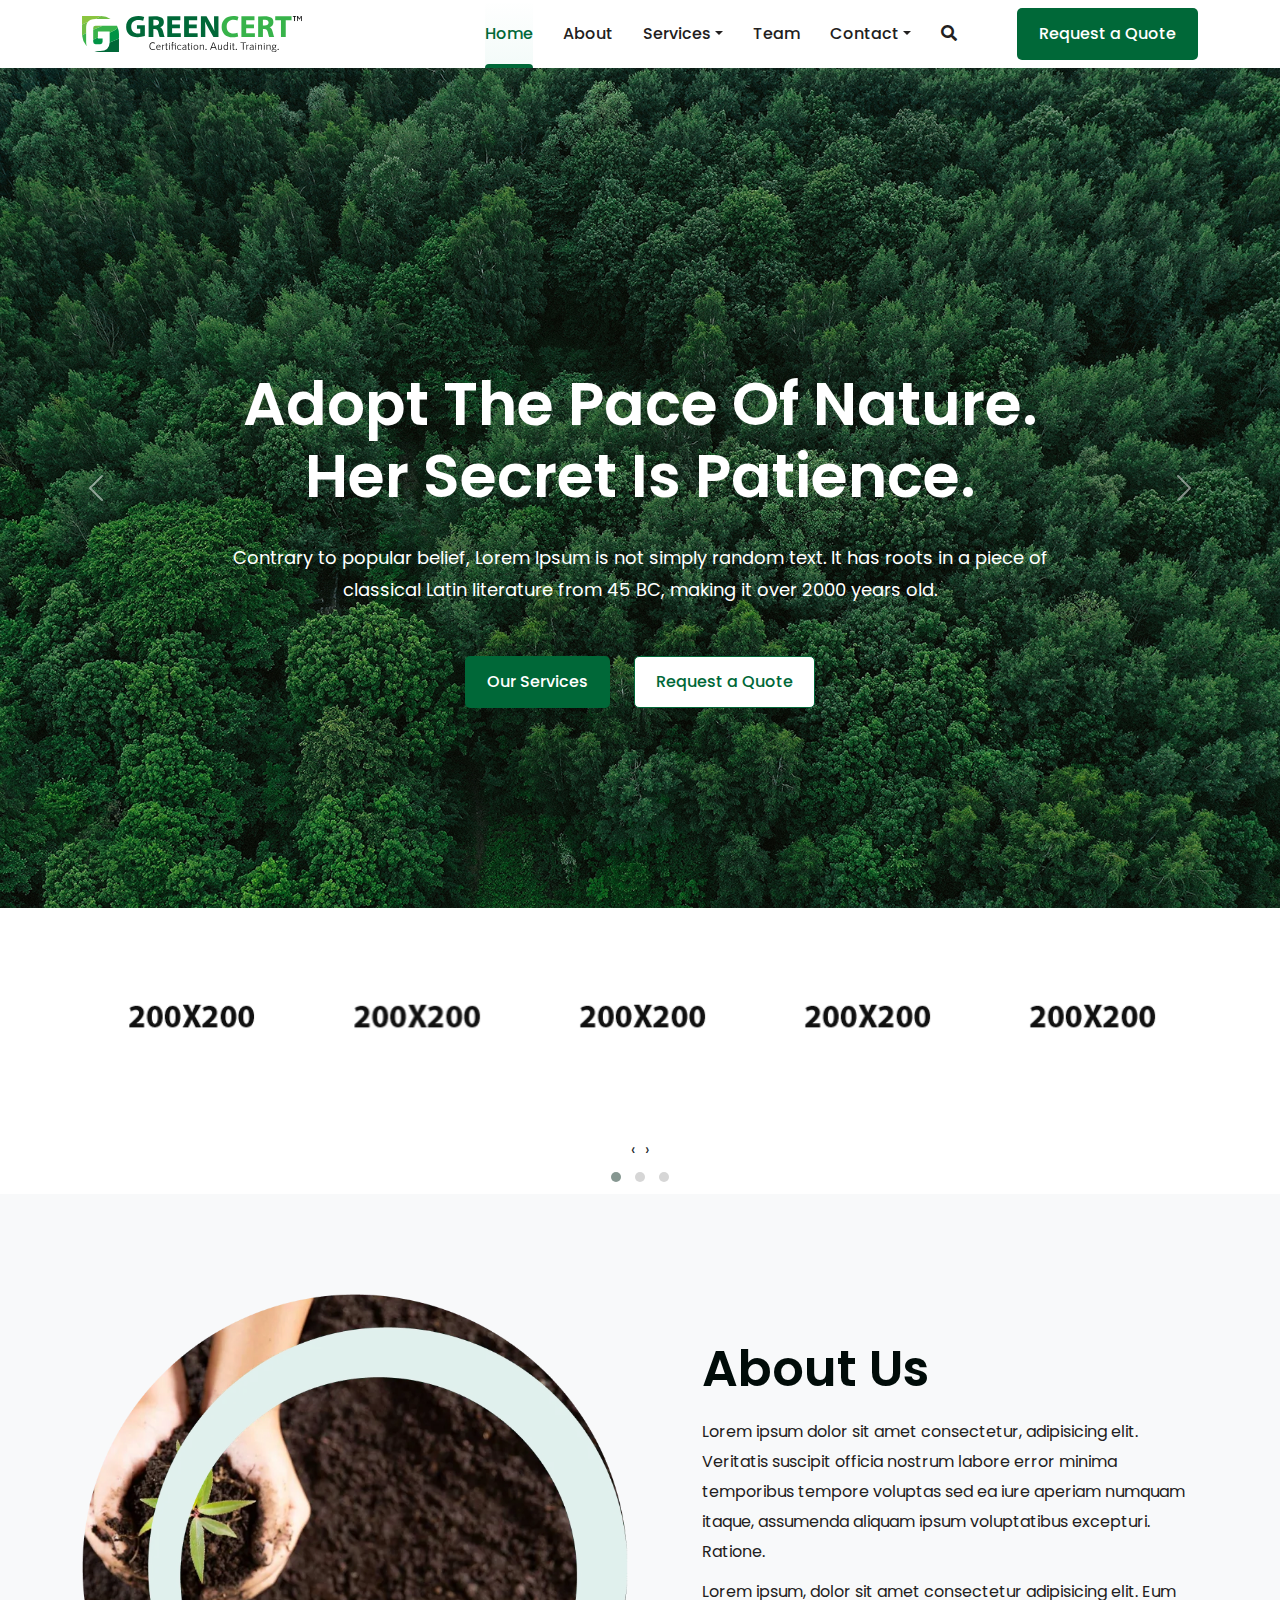
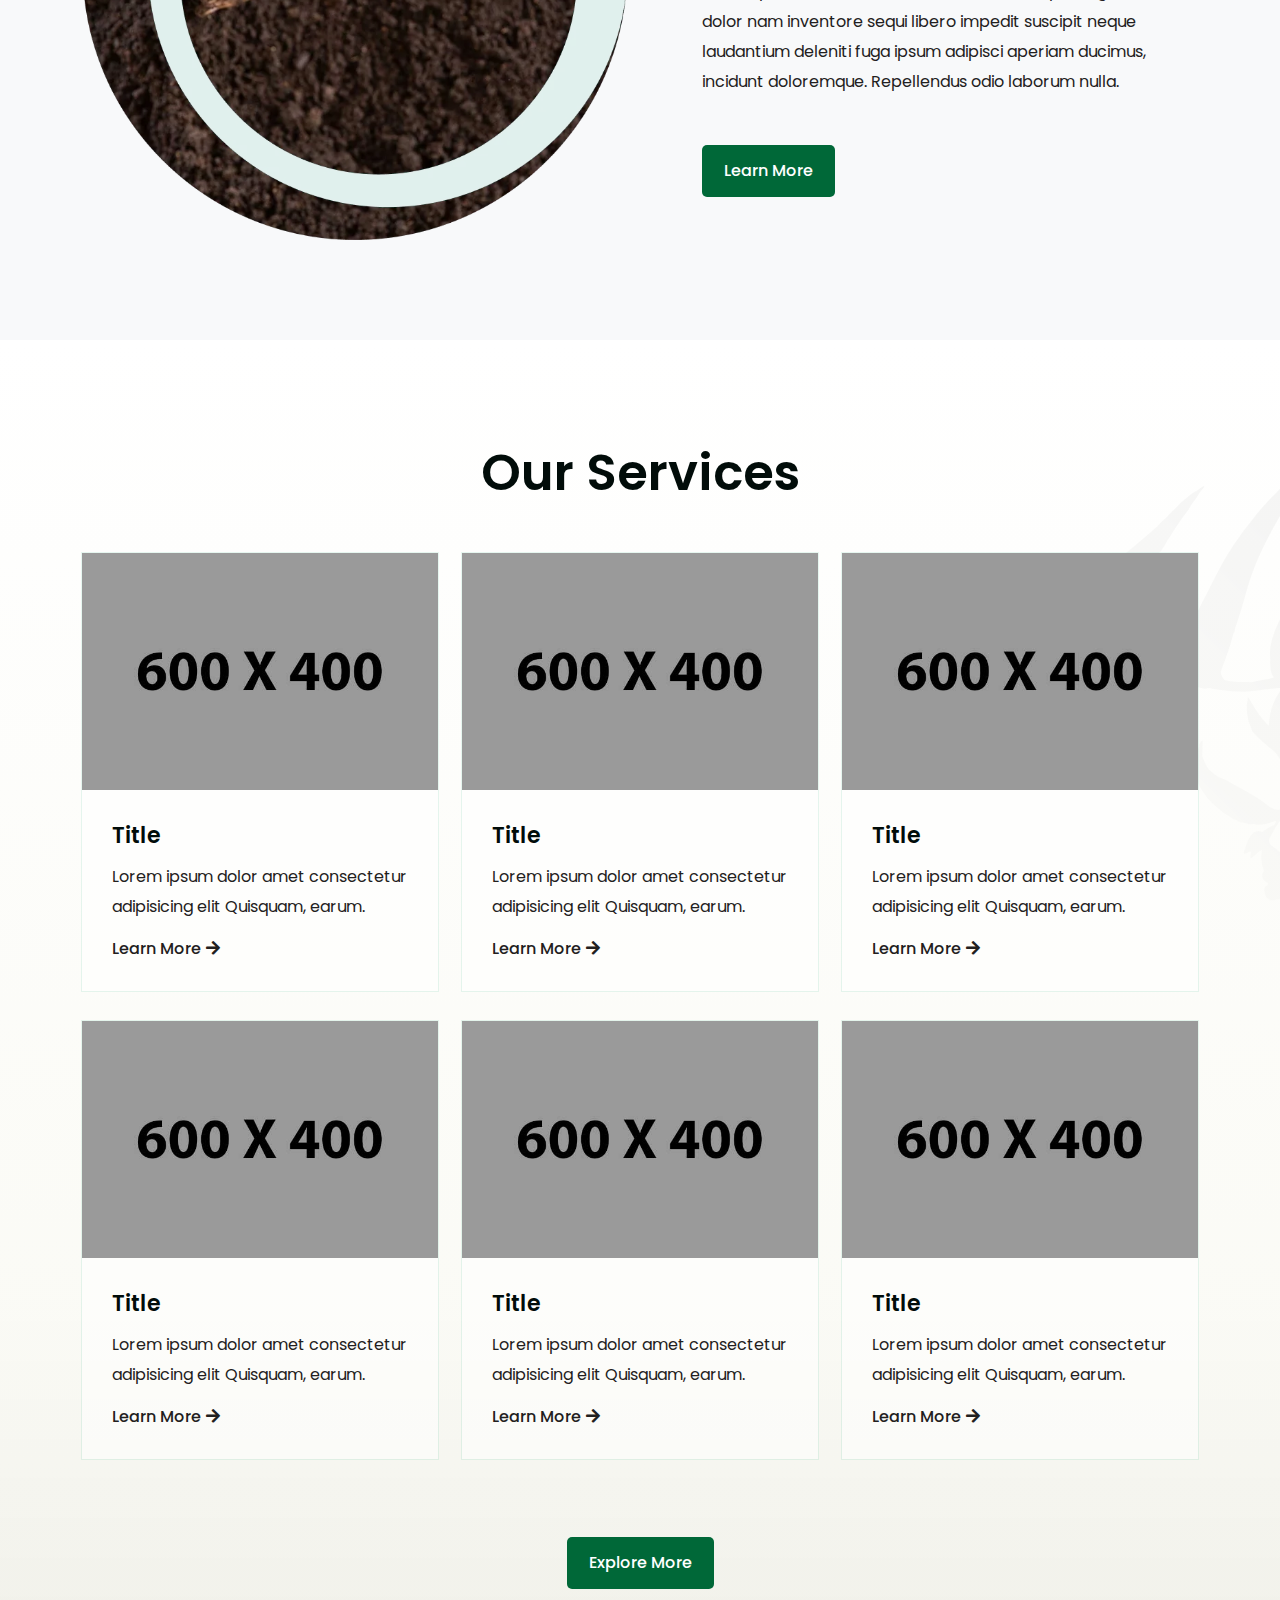
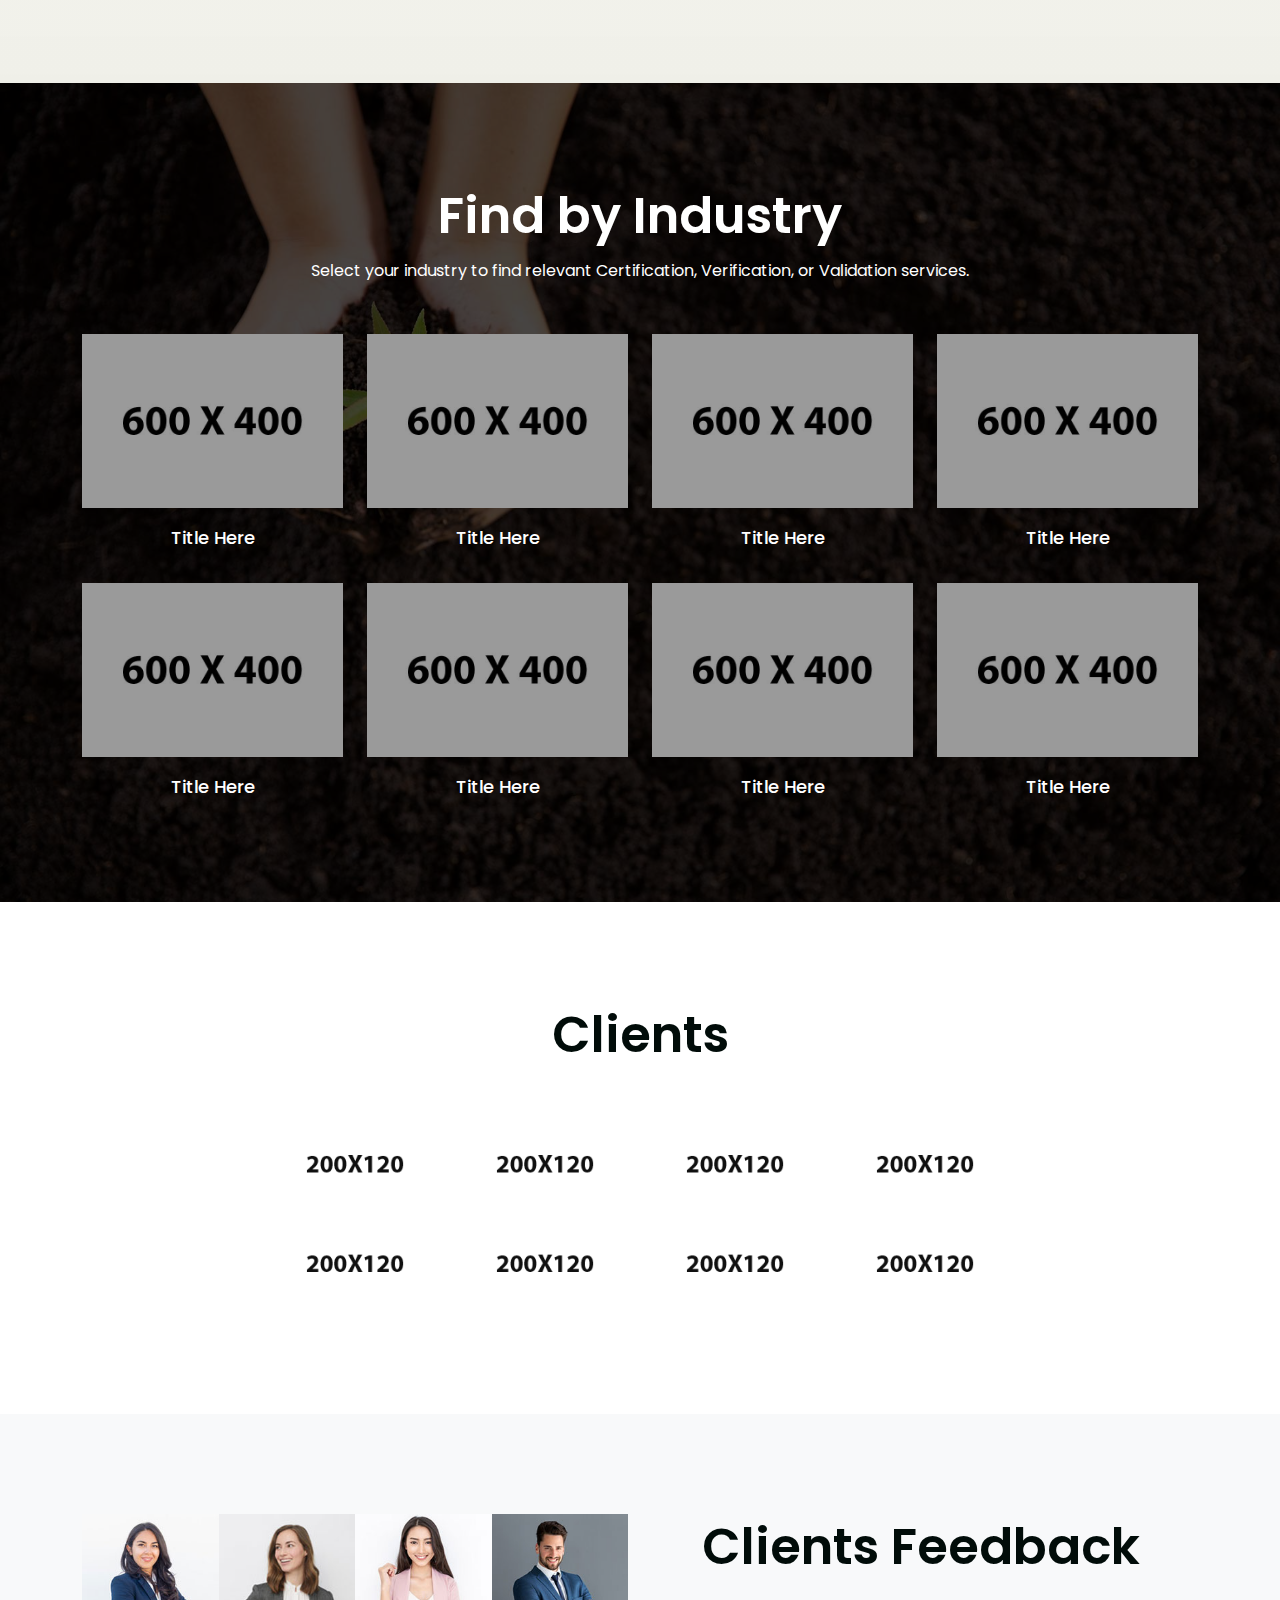
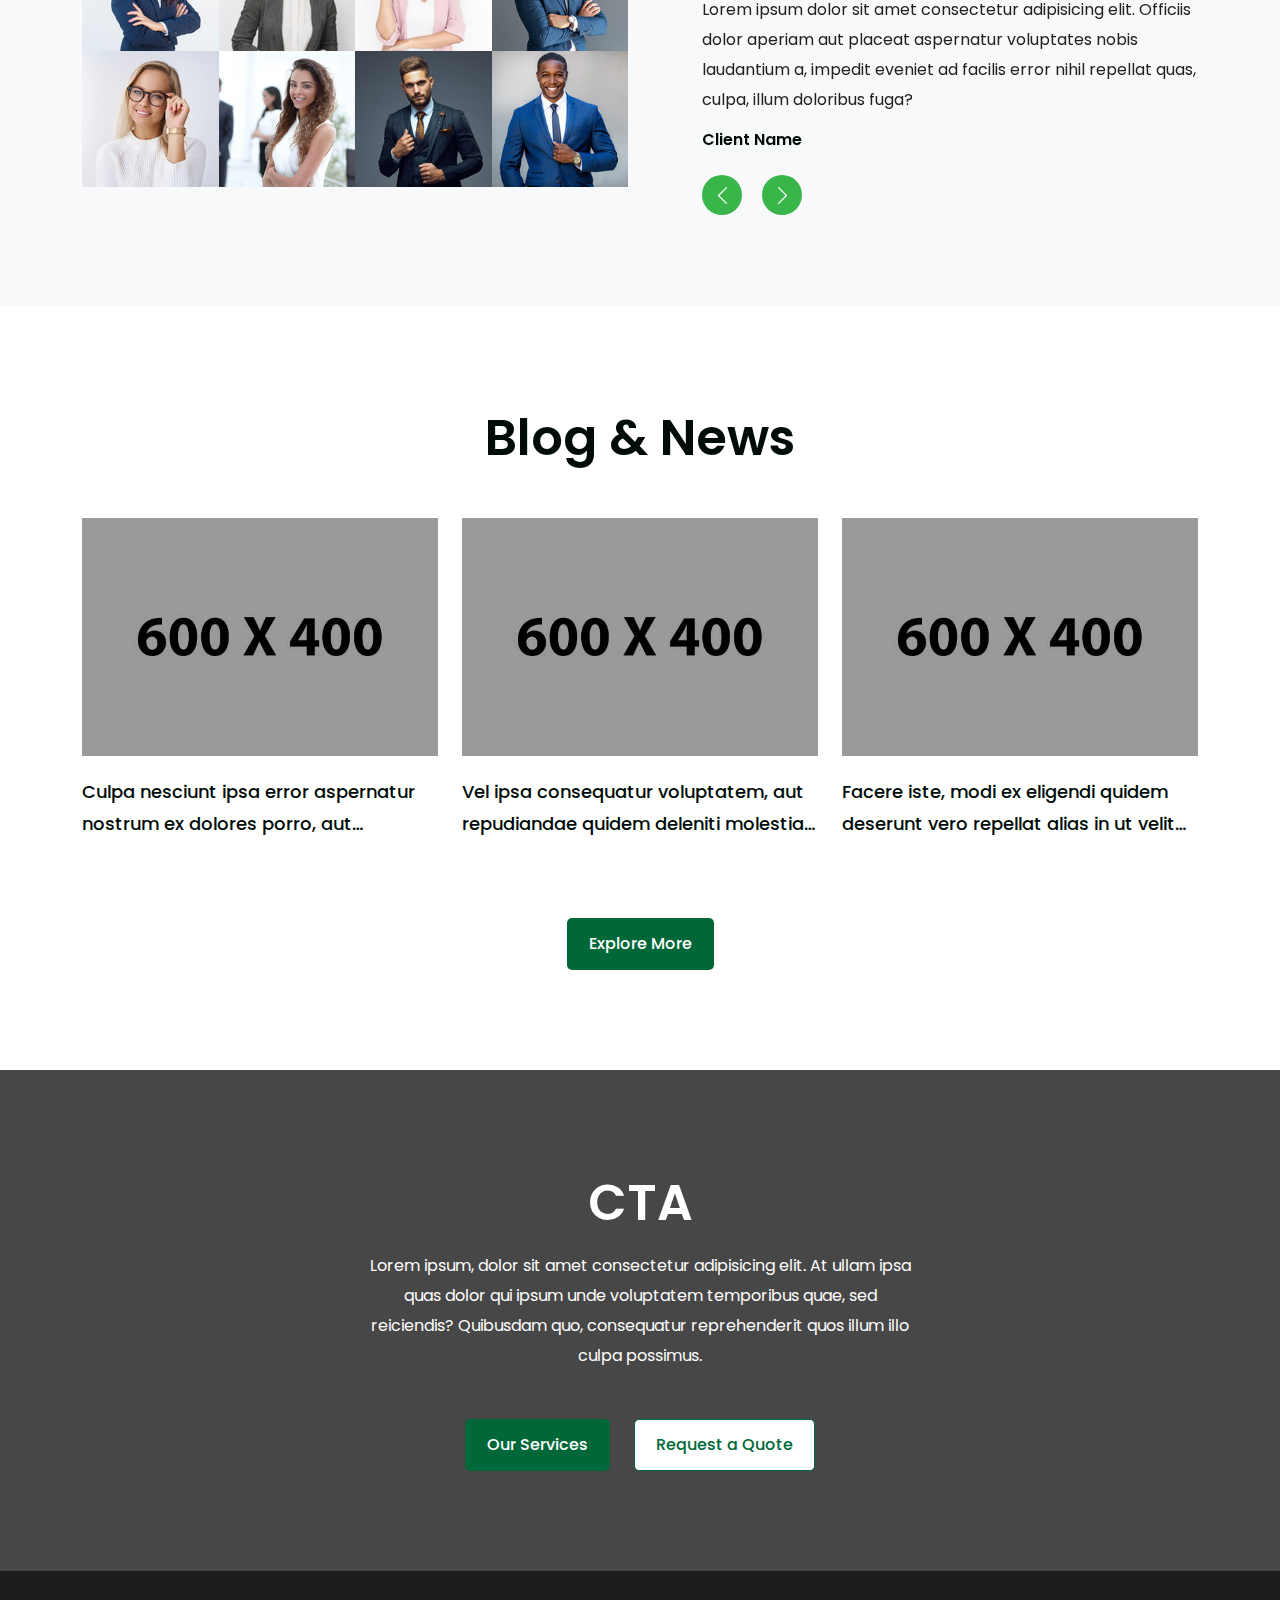
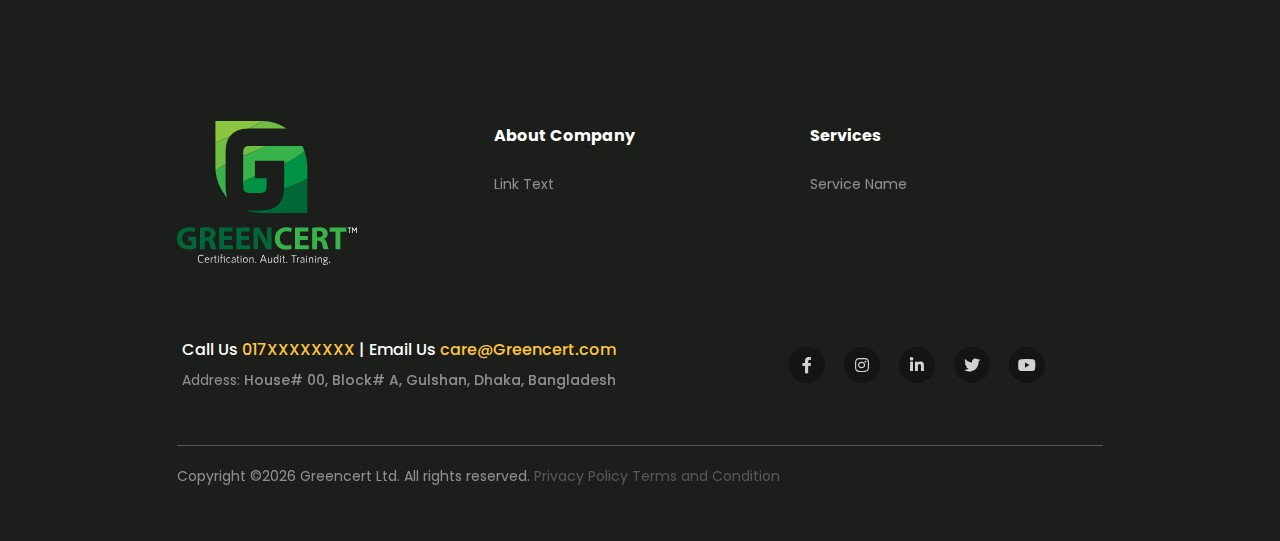
<file: index.html>
<!DOCTYPE html>
<html lang="en">

<head>
    <meta charset="utf-8">
    <title>Greencert</title>
    <link rel="shortcut icon" href="assets/media/images/favicon.ico" type="image/x-icon">
    <meta http-equiv="X-UA-Compatible" content="IE=Edge">
    <meta name="viewport" content="width=device-width, initial-scale=1, maximum-scale=1.0, user-scalable=no">
    <meta name="format-detection" content="telephone=no">
    <link rel="apple-touch-icon" sizes="180x180" href="images/logo-180x180.png">
    <link rel="icon" type="image/png" sizes="32x32" href="images/logo-32x32.png">
    <link rel="icon" type="image/png" sizes="16x16" href="images/logo-16x16.png">
    <link rel="manifest" href="">
    <link rel="mask-icon" href="images/mask-icon.svg" color="#006838">
    <meta name="msapplication-TileColor" content="#006838">
    <meta name="theme-color" content="#006838">
    <meta name="description" content="">
    <meta name="twitter:card" content="summary">
    <meta name="twitter:site" content="@">
    <meta name="twitter:title" content="Greencert">
    <meta name="twitter:description" content="">
    <meta name="twitter:creator" content="@">
    <meta name="twitter:image" content="https://">
    <meta property="og:title" content="Greencert">
    <meta property="og:type" content="Article">
    <meta property="og:url" content="https://">
    <meta property="og:image" content="https://">
    <meta property="og:description" content="">
    <meta property="og:site_name" content="Greencert">
    <meta property="fb:admins" content="page id">

    <!-- Google Fonts "'Poppins', 'Noto Sans Bengali', sans-serif" -->
    <link
        href="https://fonts.googleapis.com/css2?family=Noto+Sans+Bengali:wght@400;500;600;700;800&family=Poppins:wght@400;500;600;700;800&display=swap"
        rel="stylesheet">
    <!-- Bootstrap v5.1.3 CSS -->
    <link rel="stylesheet" href="css/bootstrap.min.css">
    <!-- Font Awesome Free 5.15.4 CSS -->
    <link rel="stylesheet" href="css/fontawesome.min.css">
    <!-- Animate CSS -->
    <link rel="stylesheet" href="css/animate.min.css">
    <!-- Owl Carousel v2.3.4 CSS -->
    <link rel="stylesheet" href="css/owl.carousel.min.css">
    <link rel="stylesheet" href="css/owl.theme.default.min.css">
    <!-- Theme CSS -->
    <link rel="stylesheet" href="css/style.css">
    <link rel="stylesheet" href="css/responsive.css">
</head>



<body>

    <!-- header -->
    <header>
        <nav class="navbar navbar-expand-lg">
            <div class="container">
                <a class="navbar-brand" href="/"><img src="images/Green-Cart-logo.svg" alt="Green Cart logo"></a>
                <button class="navbar-toggler" type="button" data-bs-toggle="collapse"
                    data-bs-target="#navbarSupportedContent" aria-controls="navbarSupportedContent"
                    aria-expanded="false" aria-label="Toggle navigation">
                    <i class="fas fa-bars"></i>
                </button>
                <div class="collapse navbar-collapse" id="navbarSupportedContent">
                    <ul class="navbar-nav ms-auto mb-2 mb-lg-0">
                        <li class="nav-item">
                            <a class="nav-link active" aria-current="page" href="/">Home</a>
                        </li>
                        <li class="nav-item">
                            <a class="nav-link" href="about.html">About</a>
                        </li>
                        <li class="nav-item dropdown">
                            <a class="nav-link dropdown-toggle" href="services.html" id="servicesDropdown" role="button"
                                data-bs-toggle="dropdown" aria-expanded="false">Services</a>
                            <ul class="dropdown-menu" aria-labelledby="servicesDropdown">
                                <li><a class="dropdown-item" href="#">Services Item <i class="fas fa-caret-right"></i></a>
                                    <ul class="dropdown-menu dropdown-submenu">
                                        <li>
                                          <a class="dropdown-item" href="#">Submenu item 1</a>
                                        </li>
                                        <li>
                                          <a class="dropdown-item" href="#">Submenu item 1</a>
                                        </li>
                                        <li>
                                          <a class="dropdown-item" href="#">Submenu item 1</a>
                                        </li>
                                        <li>
                                          <a class="dropdown-item" href="#">Submenu item 1</a>
                                        </li>
                                        <li>
                                          <a class="dropdown-item" href="#">Submenu item 2</a>
                                        </li>
                                        <li>
                                          <a class="dropdown-item" href="#">Submenu item 3 <i class="fas fa-caret-right"></i></a>
                                          <ul class="dropdown-menu dropdown-submenu">
                                            <li>
                                              <a class="dropdown-item" href="#">Multi level 1</a>
                                            </li>
                                            <li>
                                              <a class="dropdown-item" href="#">Multi level 2</a>
                                            </li>
                                          </ul>
                                        </li>
                                        <li>
                                          <a class="dropdown-item" href="#">Submenu item 4</a>
                                        </li>
                                        <li>
                                          <a class="dropdown-item" href="#">Submenu item 5</a>
                                        </li>
                                      </ul>
                                </li>
                                <li><a class="dropdown-item" href="#">Services Item</a></li>
                                <li><a class="dropdown-item" href="#">Services Item</a></li>
                                <li><a class="dropdown-item" href="#">Services Item</a></li>
                            </ul>
                        </li>
                        <li class="nav-item">
                            <a class="nav-link" href="team.html">Team</a>
                        </li>
                        <li class="nav-item dropdown">
                            <a class="nav-link dropdown-toggle" href="contact.html" id="feedbackDropdown" role="button"
                                data-bs-toggle="dropdown" aria-expanded="false">Contact</a>
                            <ul class="dropdown-menu" aria-labelledby="feedbackDropdown">
                                <li><a class="dropdown-item" href="feedback.html">FeedBack</a></li>
                            </ul>
                        </li>
                        <li class="nav-item dropdown">
                            <a class="nav-link" href="#" id="searchDropdown" role="button" data-bs-toggle="dropdown"
                                aria-expanded="false"><i class="fas fa-search"></i></a>
                            <ul class="dropdown-menu search-box" aria-labelledby="searchDropdown">
                                <form action="#">
                                    <input type="search" placeholder="Search" aria-label="Search">
                                    <button class="btn-theme" type="submit"><i class="fas fa-search"></i></button>
                                </form>
                            </ul>
                        </li>
                    </ul>
                    <div class="d-flex">
                        <a href="request-a-quote.html" class="btn-theme nav-link">Request a Quote</a>
                    </div>
                </div>
            </div>
        </nav>
    </header>
    <!-- header end -->

    <main>
        <!-- hero section start from here -->
        <section class="hero-sec">

            <!-- hero slider -->

            <div id="heroSlider" class="carousel slide carousel-fade" data-bs-ride="carousel">

                <div class="carousel-inner">
                    <div class="carousel-item active" style="background-image: url(images/banner/01.jpg);">
                        <div class="container">
                            <div class="hero-content">
                                <h2>Adopt the pace of nature. Her secret is patience.</h2>
                                <p>Contrary to popular belief, Lorem Ipsum is not simply random text. It has roots in a
                                    piece of classical Latin literature from 45 BC, making it over 2000 years old.</p>
                                <ul>
                                    <li><a href="#" class="btn-theme">Our Services</a></li>
                                    <li><a href="#" class="btn-theme btn-theme-outer">Request a Quote</a></li>
                                </ul>
                            </div>
                        </div>
                    </div>
                    <div class="carousel-item" style="background-image: url(images/banner/02.jpg);">
                        <div class="container">
                            <div class="hero-content">
                                <h2>Adopt the pace of nature. Her secret is patience.</h2>
                                <p>Contrary to popular belief, Lorem Ipsum is not simply random text. It has roots in a
                                    piece of classical Latin literature from 45 BC, making it over 2000 years old.</p>
                                <ul>
                                    <li><a href="#" class="btn-theme">Our Services</a></li>
                                    <li><a href="#" class="btn-theme btn-theme-outer">Request a Quote</a></li>
                                </ul>
                            </div>
                        </div>
                    </div>
                    <div class="carousel-item" style="background-image: url(images/banner/03.jpg);">
                        <div class="container">
                            <div class="hero-content">
                                <h2>Adopt the pace of nature. Her secret is patience.</h2>
                                <p>Contrary to popular belief, Lorem Ipsum is not simply random text. It has roots in a
                                    piece of classical Latin literature from 45 BC, making it over 2000 years old.</p>
                                <ul>
                                    <li><a href="#" class="btn-theme">Our Services</a></li>
                                    <li><a href="#" class="btn-theme btn-theme-outer">Request a Quote</a></li>
                                </ul>
                            </div>
                        </div>
                    </div>
                </div>
                <button class="carousel-control-prev" type="button" data-bs-target="#heroSlider" data-bs-slide="prev">
                    <span class="carousel-control-prev-icon" aria-hidden="true"></span>
                </button>
                <button class="carousel-control-next" type="button" data-bs-target="#heroSlider" data-bs-slide="next">
                    <span class="carousel-control-next-icon" aria-hidden="true"></span>
                </button>
            </div>



















        </section>
        <!-- hero section end here -->


        <!-- hero logo section -->
        <section class="logo-sec">
            <div class="container">
                <div class="logo-carousel">
                    <div class="owl-carousel owl-theme">
                        <div class="item"><img src="images/200X200.png" alt="logo"></div>
                        <div class="item"><img src="images/200X200.png" alt="logo"></div>
                        <div class="item"><img src="images/200X200.png" alt="logo"></div>
                        <div class="item"><img src="images/200X200.png" alt="logo"></div>
                        <div class="item"><img src="images/200X200.png" alt="logo"></div>
                        <div class="item"><img src="images/200X200.png" alt="logo"></div>
                        <div class="item"><img src="images/200X200.png" alt="logo"></div>
                        <div class="item"><img src="images/200X200.png" alt="logo"></div>
                        <div class="item"><img src="images/200X200.png" alt="logo"></div>
                        <div class="item"><img src="images/200X200.png" alt="logo"></div>
                        <div class="item"><img src="images/200X200.png" alt="logo"></div>
                        <div class="item"><img src="images/200X200.png" alt="logo"></div>
                    </div>
                </div>
            </div>
        </section>


        <!-- about section start from here -->
        <section class="about-sec bg-light">
            <div class="container">
                <div class="row align-items-center">
                    <div class="col-lg-6 col-md-12 col-sm-12">
                        <div class="about-img">
                            <img src="images/about.webp" alt="">
                        </div>
                    </div>
                    <div class="col-lg-6 col-md-12 col-sm-12">
                        <div class="about-content">
                            <div class="sec-title mb-3">
                                <h2>About Us</h2>
                            </div>
                            <p>Lorem ipsum dolor sit amet consectetur, adipisicing elit. Veritatis suscipit
                                officia nostrum labore error minima temporibus tempore voluptas sed ea iure aperiam
                                numquam itaque, assumenda aliquam ipsum voluptatibus excepturi. Ratione.</p>
                            <p>Lorem ipsum, dolor sit amet consectetur adipisicing elit. Eum dolor nam inventore sequi
                                libero impedit suscipit neque laudantium deleniti fuga ipsum adipisci aperiam ducimus,
                                incidunt doloremque. Repellendus odio laborum nulla.</p>
                            <a href="#" class="btn-theme">Learn More</a>
                        </div>
                    </div>
                </div>
            </div>
        </section>
        <!-- about section end here -->

        <!-- services section start from here -->
        <section class="services-sec">
            <div class="container">
                <div class="sec-title text-center mb-5">
                    <h2>Our Services</h2>
                </div>
                <div class="row">
                    <div class="col-lg-4 col-md-6 col-sm-6">
                        <div class="service-card">
                            <img src="images/blog-600X400.jpg" alt="">
                            <div class="service-card-body">
                                <h3>Title</h3>
                                <p>Lorem ipsum dolor amet consectetur adipisicing elit Quisquam, earum.</p>
                                <a href="#">Learn More<i class="fas fa-arrow-right"></i></a>
                            </div>
                        </div>
                    </div>
                    <div class="col-lg-4 col-md-6 col-sm-6">
                        <div class="service-card">
                            <img src="images/blog-600X400.jpg" alt="">
                            <div class="service-card-body">
                                <h3>Title</h3>
                                <p>Lorem ipsum dolor amet consectetur adipisicing elit Quisquam, earum.</p>
                                <a href="#">Learn More<i class="fas fa-arrow-right"></i></a>
                            </div>
                        </div>
                    </div>
                    <div class="col-lg-4 col-md-6 col-sm-6">
                        <div class="service-card">
                            <img src="images/blog-600X400.jpg" alt="">
                            <div class="service-card-body">
                                <h3>Title</h3>
                                <p>Lorem ipsum dolor amet consectetur adipisicing elit Quisquam, earum.</p>
                                <a href="#">Learn More<i class="fas fa-arrow-right"></i></a>
                            </div>
                        </div>
                    </div>
                    <div class="col-lg-4 col-md-6 col-sm-6">
                        <div class="service-card">
                            <img src="images/blog-600X400.jpg" alt="">
                            <div class="service-card-body">
                                <h3>Title</h3>
                                <p>Lorem ipsum dolor amet consectetur adipisicing elit Quisquam, earum.</p>
                                <a href="#">Learn More<i class="fas fa-arrow-right"></i></a>
                            </div>
                        </div>
                    </div>
                    <div class="col-lg-4 col-md-6 col-sm-6">
                        <div class="service-card">
                            <img src="images/blog-600X400.jpg" alt="">
                            <div class="service-card-body">
                                <h3>Title</h3>
                                <p>Lorem ipsum dolor amet consectetur adipisicing elit Quisquam, earum.</p>
                                <a href="#">Learn More<i class="fas fa-arrow-right"></i></a>
                            </div>
                        </div>
                    </div>
                    <div class="col-lg-4 col-md-6 col-sm-6">
                        <div class="service-card">
                            <img src="images/blog-600X400.jpg" alt="">
                            <div class="service-card-body">
                                <h3>Title</h3>
                                <p>Lorem ipsum dolor amet consectetur adipisicing elit Quisquam, earum.</p>
                                <a href="#">Learn More<i class="fas fa-arrow-right"></i></a>
                            </div>
                        </div>
                    </div>
                    <div class="col-12 text-center mt-5 mb-md-4 mb-sm-0">
                        <a href="services.html" class="btn-theme">Explore More</a>
                    </div>
                </div>
            </div>
        </section>
        <!-- services section end here -->

        <!-- Industry section -->
        <section class="industry-sec">
            <div class="container">
                <div class="industry-content">
                    <div class="row">
                        <div class="col-12">
                            <div class="sec-title mb-5">
                                <h2 class="mb-2">Find by Industry</h2>
                                <p>Select your industry to find relevant Certification, Verification, or Validation
                                    services.</p>
                            </div>
                        </div>
                        <div class="col-md-3">
                            <a href="#" class="industry-card">
                                <img src="images/blog-600X400.jpg" alt="">
                                <h3>Title Here</h3>
                            </a>
                        </div>
                        <div class="col-md-3">
                            <a href="#" class="industry-card">
                                <img src="images/blog-600X400.jpg" alt="">
                                <h3>Title Here</h3>
                            </a>
                        </div>
                        <div class="col-md-3">
                            <a href="#" class="industry-card">
                                <img src="images/blog-600X400.jpg" alt="">
                                <h3>Title Here</h3>
                            </a>
                        </div>
                        <div class="col-md-3">
                            <a href="#" class="industry-card">
                                <img src="images/blog-600X400.jpg" alt="">
                                <h3>Title Here</h3>
                            </a>
                        </div>
                        <div class="col-md-3">
                            <a href="#" class="industry-card">
                                <img src="images/blog-600X400.jpg" alt="">
                                <h3>Title Here</h3>
                            </a>
                        </div>
                        <div class="col-md-3">
                            <a href="#" class="industry-card">
                                <img src="images/blog-600X400.jpg" alt="">
                                <h3>Title Here</h3>
                            </a>
                        </div>
                        <div class="col-md-3">
                            <a href="#" class="industry-card">
                                <img src="images/blog-600X400.jpg" alt="">
                                <h3>Title Here</h3>
                            </a>
                        </div>
                        <div class="col-md-3">
                            <a href="#" class="industry-card">
                                <img src="images/blog-600X400.jpg" alt="">
                                <h3>Title Here</h3>
                            </a>
                        </div>
                    </div>
                </div>
            </div>
        </section>
        <!-- CTA section end -->

        <!-- clients section start form here  -->
        <section class="clients-sec">
            <div class="container">
                <div class="sec-title text-center mb-5">
                    <h2>Clients</h2>
                </div>
                <div class="row">
                    <div class="col-lg-8 offset-lg-2">
                        <div class="row">
                            <div class="col-md-3 col-sm-4 col-6">
                                <div class="clients-img">
                                    <img src="images/200X120.png" alt="">
                                </div>
                            </div>
                            <div class="col-md-3 col-sm-4 col-6">
                                <div class="clients-img">
                                    <img src="images/200X120.png" alt="">
                                </div>
                            </div>
                            <div class="col-md-3 col-sm-4 col-6">
                                <div class="clients-img">
                                    <img src="images/200X120.png" alt="">
                                </div>
                            </div>
                            <div class="col-md-3 col-sm-4 col-6">
                                <div class="clients-img">
                                    <img src="images/200X120.png" alt="">
                                </div>
                            </div>
                            <div class="col-md-3 col-sm-4 col-6">
                                <div class="clients-img">
                                    <img src="images/200X120.png" alt="">
                                </div>
                            </div>
                            <div class="col-md-3 col-sm-4 col-6">
                                <div class="clients-img">
                                    <img src="images/200X120.png" alt="">
                                </div>
                            </div>
                            <div class="col-md-3 col-sm-4 col-6">
                                <div class="clients-img">
                                    <img src="images/200X120.png" alt="">
                                </div>
                            </div>
                            <div class="col-md-3 col-sm-4 col-6">
                                <div class="clients-img">
                                    <img src="images/200X120.png" alt="">
                                </div>
                            </div>
                        </div>
                    </div>
                </div>
            </div>
        </section>
        <!-- clients section end  -->

        <!-- clients feedback section start from here -->
        <section class="clients-feedback-sec bg-light">
            <div class="container">
                <div class="row">
                    <div class="col-lg-6 col-md-12 col-sm-12">
                        <div class="clients-feedback-img-group">
                            <ul>
                                <li><img src="images/testimonial/1.jpg" alt=""></li>
                                <li><img src="images/testimonial/2.jpg" alt=""></li>
                                <li><img src="images/testimonial/3.jpg" alt=""></li>
                                <li><img src="images/testimonial/4.jpg" alt=""></li>
                                <li><img src="images/testimonial/5.jpg" alt=""></li>
                                <li><img src="images/testimonial/6.jpg" alt=""></li>
                                <li><img src="images/testimonial/7.jpg" alt=""></li>
                                <li><img src="images/testimonial/8.jpg" alt=""></li>
                            </ul>
                        </div>
                    </div>
                    <div class="col-lg-6 col-md-12 col-sm-12">
                        <div class="clients-feedback-slider">
                            <div class="sec-title mb-3">
                                <h2>Clients Feedback</h2>
                            </div>
                            <div id="clientsFeedbackSlider" class="carousel slide" data-bs-ride="carousel">
                                <button class="carousel-control-prev" type="button"
                                    data-bs-target="#clientsFeedbackSlider" data-bs-slide="prev">
                                    <span class="carousel-control-prev-icon" aria-hidden="true"></span>
                                    <span class="visually-hidden">Previous</span>
                                </button>
                                <button class="carousel-control-next" type="button"
                                    data-bs-target="#clientsFeedbackSlider" data-bs-slide="next">
                                    <span class="carousel-control-next-icon" aria-hidden="true"></span>
                                    <span class="visually-hidden">Next</span>
                                </button>
                                <div class="carousel-inner">
                                    <div class="carousel-item active">
                                        <p>Lorem ipsum dolor sit amet consectetur adipisicing elit. Officiis dolor
                                            aperiam aut placeat aspernatur voluptates nobis laudantium a, impedit
                                            eveniet ad facilis error nihil repellat quas, culpa, illum doloribus fuga?
                                        </p>
                                        <h4>Client Name</h4>
                                    </div>
                                    <div class="carousel-item">
                                        <p>Lorem ipsum dolor sit amet consectetur adipisicing elit. Officiis dolor
                                            aperiam aut placeat aspernatur voluptates nobis laudantium a, impedit
                                            eveniet ad facilis error nihil repellat quas, culpa, illum doloribus fuga?
                                        </p>
                                        <h4>Client Name</h4>
                                    </div>
                                    <div class="carousel-item">
                                        <p>Lorem ipsum dolor sit amet consectetur adipisicing elit. Officiis dolor
                                            aperiam aut placeat aspernatur voluptates nobis laudantium a, impedit
                                            eveniet ad facilis error nihil repellat quas, culpa, illum doloribus fuga?
                                        </p>
                                        <h4>Client Name</h4>
                                    </div>
                                </div>
                            </div>
                        </div>
                    </div>
                </div>
            </div>
        </section>
        <!-- clients feedback section end -->

        <!-- Blog & News section start from here -->
        <section class="blog-sec">
            <div class="container">
                <div class="sec-title text-center mb-5">
                    <h2>Blog & News</h2>
                </div>
                <div class="row">
                    <div class="col-md-4 col-sm-6">
                        <div class="card-blog">
                            <a href="#"><img src="images/blog-600X400.jpg" alt="">
                                <h3>Culpa nesciunt ipsa error aspernatur nostrum ex dolores porro, aut asperiores sint.
                                </h3>
                            </a>
                        </div>
                    </div>
                    <div class="col-md-4 col-sm-6">
                        <div class="card-blog">
                            <a href="#"><img src="images/blog-600X400.jpg" alt="">
                                <h3>Vel ipsa consequatur voluptatem, aut repudiandae quidem deleniti molestiae minima ab
                                    modi enim expedita. Beatae, unde suscipit.</h3>
                            </a>
                        </div>
                    </div>
                    <div class="col-md-4 col-sm-6 d-md-block d-sm-none">
                        <div class="card-blog">
                            <a href="#">
                                <a href="#"><img src="images/blog-600X400.jpg" alt="">
                                    <h3>Facere iste, modi ex eligendi quidem deserunt vero repellat alias in ut velit
                                        eveniet
                                        officia amet asperiores!</h3>
                                </a>
                        </div>
                    </div>
                    <div class="col-12 text-center mt-5">
                        <a href="blog.html" class="btn-theme">Explore More</a>
                    </div>
                </div>
            </div>
        </section>
        <!-- Blog & News section end here -->

        <!-- CTA section -->
        <section class="cta-sec">
            <div class="container">
                <div class="row">
                    <div class="col-lg-6 offset-lg-3">
                        <div class="cta-content text-center">
                            <div class="sec-title mb-3">
                                <h2>CTA</h2>
                            </div>
                            <p class="mb-5">Lorem ipsum, dolor sit amet consectetur adipisicing elit. At ullam ipsa quas
                                dolor qui ipsum unde voluptatem temporibus quae, sed reiciendis? Quibusdam quo,
                                consequatur reprehenderit quos illum illo culpa possimus.</p>
                            <ul>
                                <li><a href="#" class="btn-theme">Our Services</a></li>
                                <li><a href="#" class="btn-theme btn-theme-outer">Request a Quote</a></li>
                            </ul>
                        </div>
                    </div>
                </div>
            </div>
        </section>
        <!-- CTA section end -->
    </main>

    <!-- footer -->
    <footer class="footer-sec">
        <div class="container">
            <div class="row">
                <div class="col-lg-10 offset-lg-1">
                    <div class="row">
                        <div class="col-md-4">
                            <div class="footer-widget">
                                <div class="footer-logo">
                                    <a href="/"><img src="images/footer-logo.svg" alt=""></a>
                                </div>
                            </div>
                        </div>
                        <div class="col-md-4 col-sm-6">
                            <div class="footer-widget">
                                <h4>About Company</h4>
                                <ul>
                                    <li><a href="#">Link Text</a></li>
                                </ul>
                            </div>
                        </div>
                        <div class="col-md-4 col-sm-6">
                            <div class="footer-widget">
                                <h4>Services</h4>
                                <ul>
                                    <li><a href="#">Service Name</a></li>
                                </ul>
                            </div>
                        </div>
                    </div>
                    <div class="footer-bottom">
                        <div class="row align-items-center">
                            <div class="col-md-7">
                                <p class="footer-contact"><span>Call Us</span> <a
                                        href="tel:+88017XXXXXXXX">017XXXXXXXX</a> |
                                    <span>Email Us</span>
                                    <a href="mailto:care@Greencert.com">care@Greencert.com</a></p>
                                <p class="footer-contact" style="font-size: 14px; text-align: left; opacity: .5;"><b
                                        style="font-weight:400;">Address:
                                    </b>House# 00, Block# A, Gulshan, Dhaka, Bangladesh</p>
                            </div>
                            <div class="col-md-5 text-right">
                                <ul class="footer-social">
                                    <li>
                                        <a href="#" target="_blank"><i class="fab fa-facebook-f"></i></a>
                                    </li>
                                    <li>
                                        <a href="#" target="_blank"><i class="fab fa-instagram"></i></a>
                                    </li>
                                    <li>
                                        <a href="#" target="_blank"><i class="fab fa-linkedin-in"></i></a>
                                    </li>
                                    <li>
                                        <a href="#" target="_blank"><i class="fab fa-twitter"></i></a>
                                    </li>
                                    <li>
                                        <a href="#" target="_blank"><i class="fab fa-youtube"></i></a>
                                    </li>
                                </ul>
                            </div>
                        </div>
                    </div>
                    <div class="copyright">
                        <p>Copyright &copy;<script>
                                document.write(new Date().getFullYear())
                            </script> Greencert Ltd. All rights reserved. <a href="privacy-policy.html">Privacy
                                Policy</a>
                            <a href="terms-and-condition.html">Terms and Condition</a></p>
                    </div>
                </div>
            </div>

        </div>
    </footer>
    <!-- footer end -->




    <!-- import script -->
    <script src="js/jquery-3.6.0.min.js"></script>
    <script src="js/bootstrap.min.js"></script>
    <script src="js/owl.carousel.min.js"></script>
    <script src="js/wow.min.js"></script>
    <script src="js/app.js"></script>
</body>

</html>
</file>
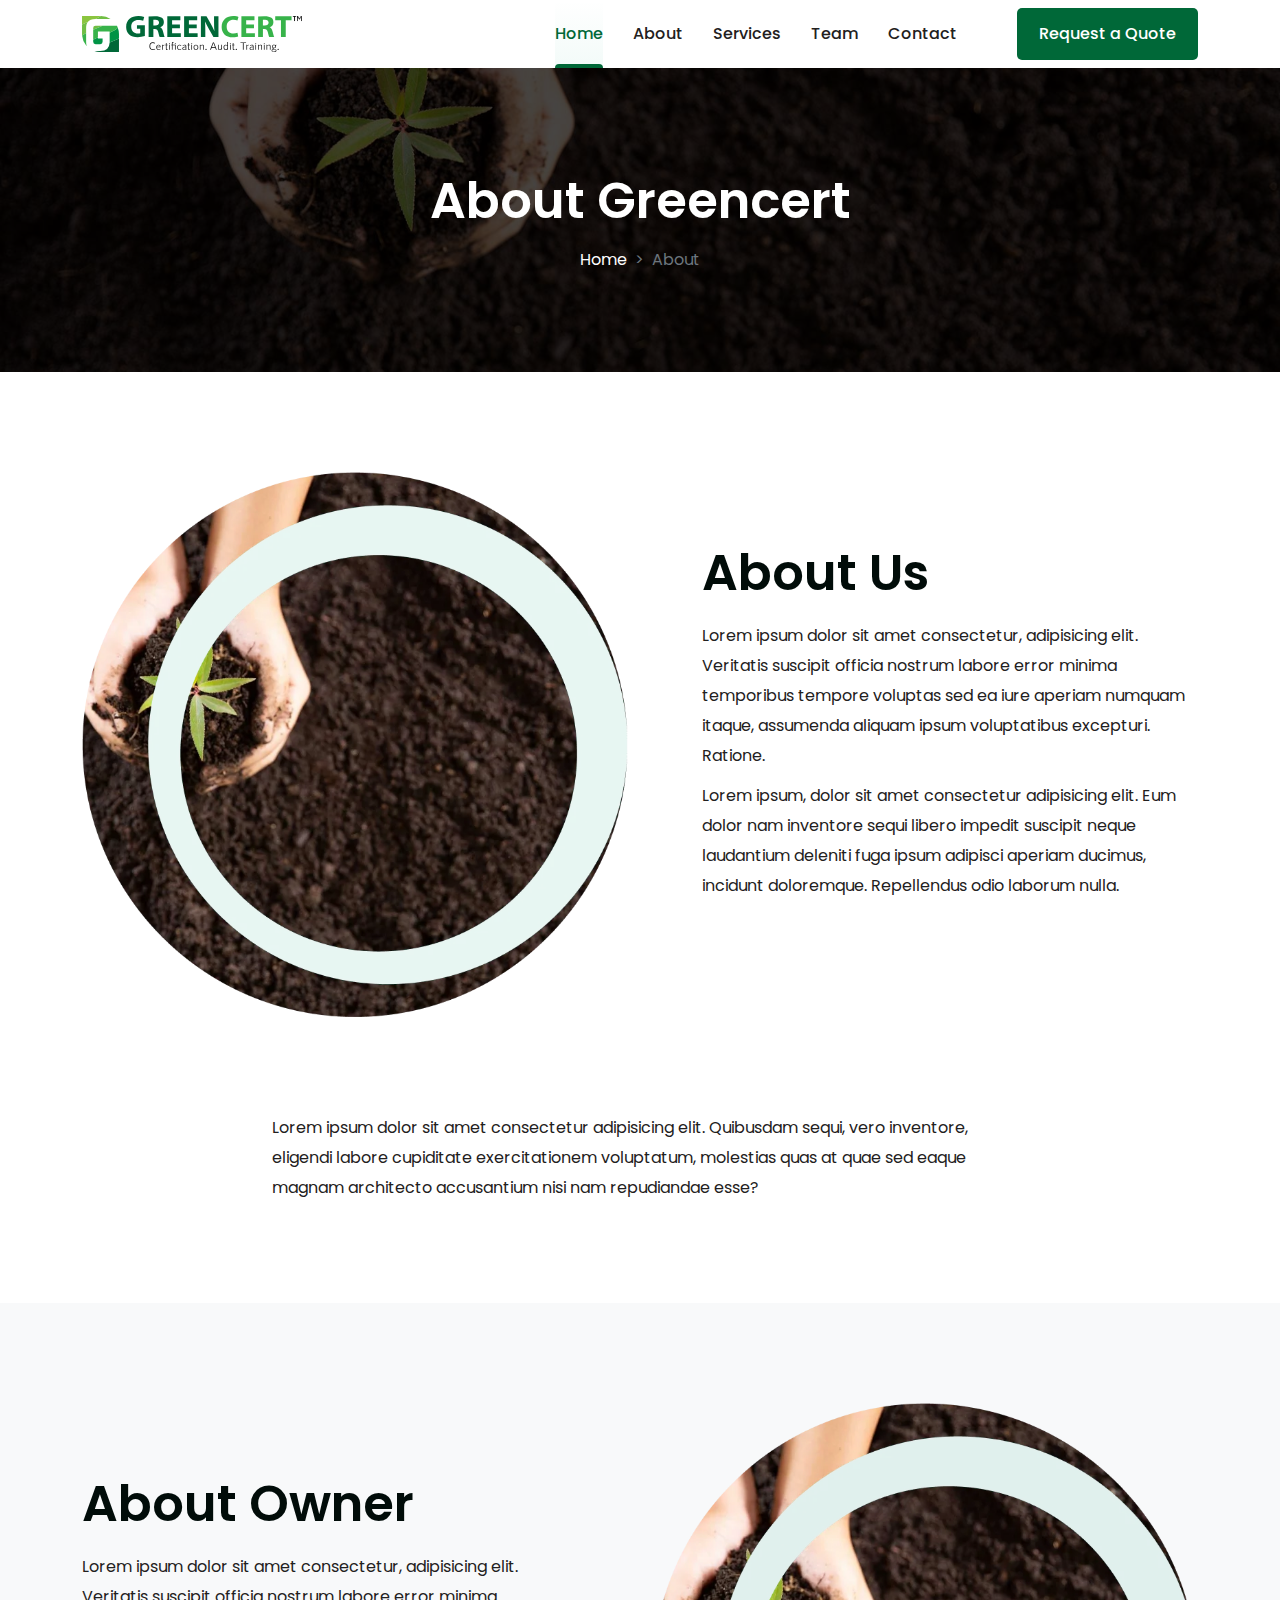
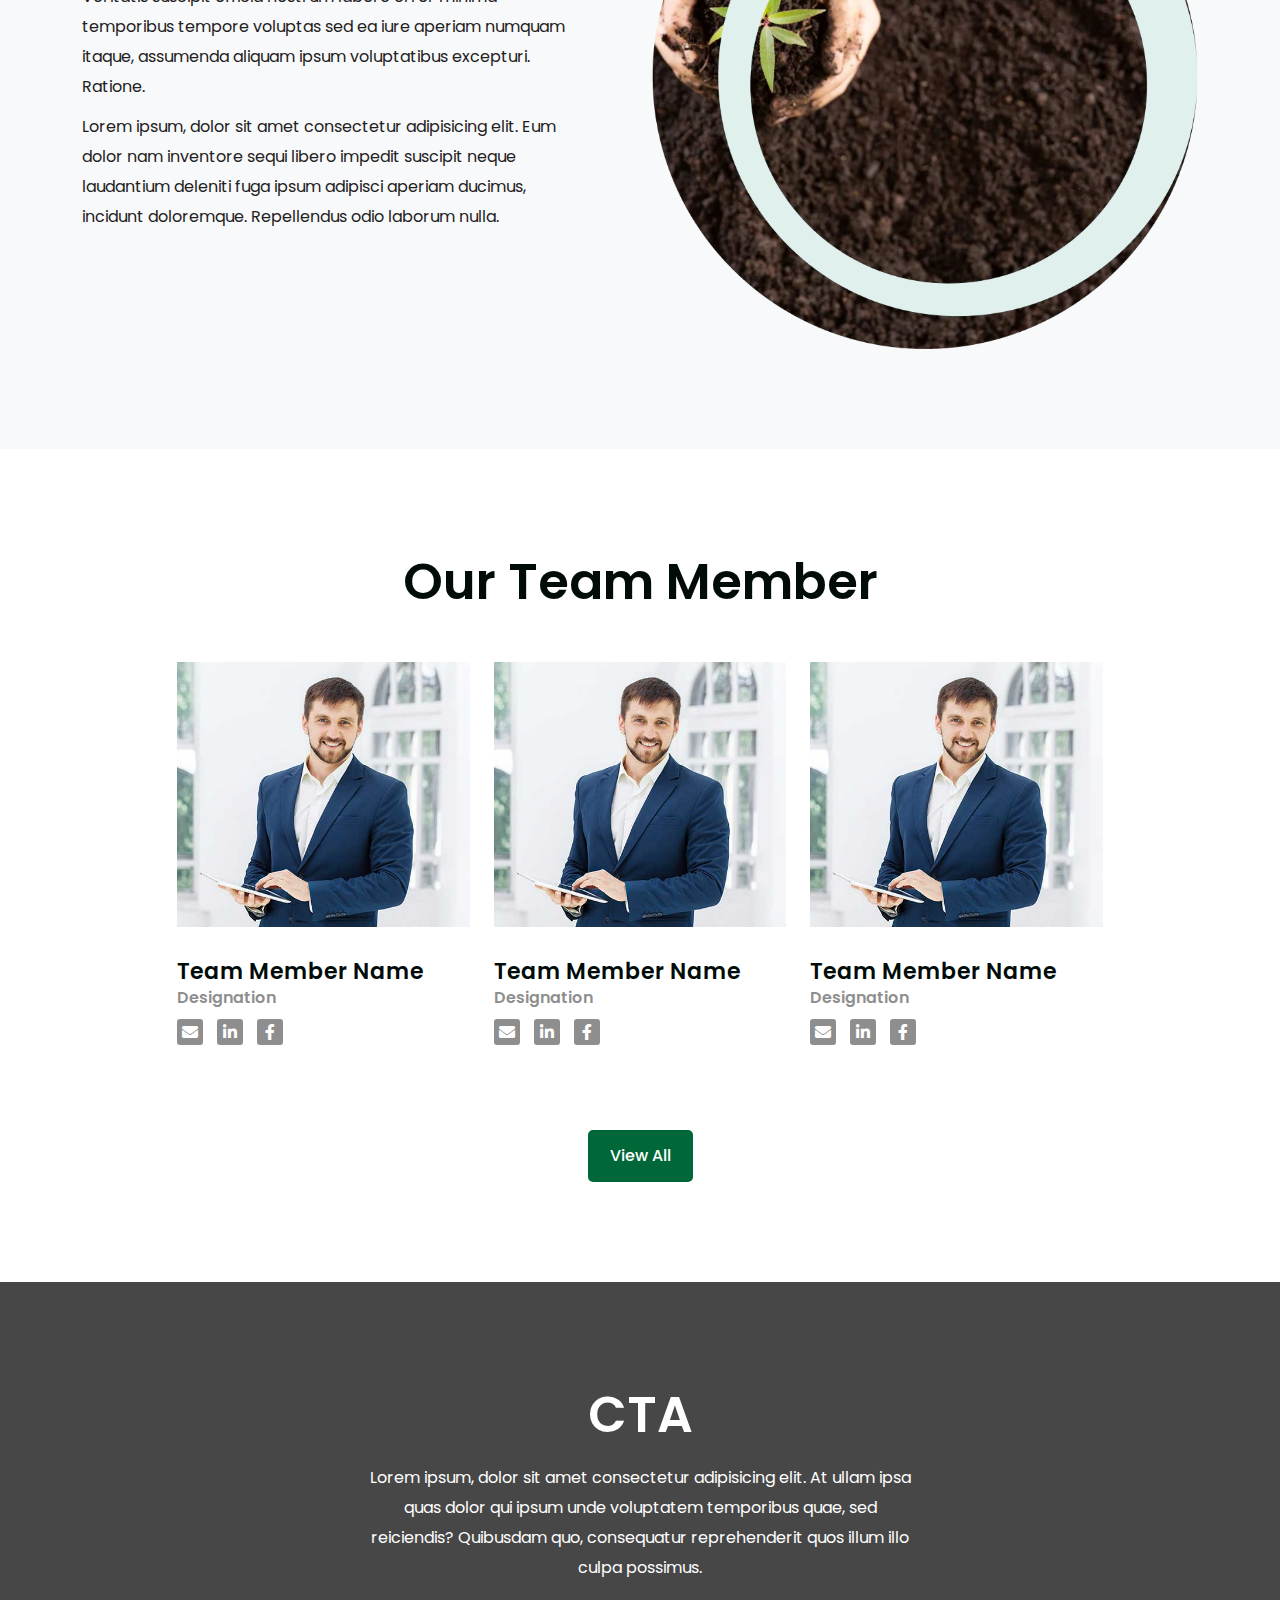
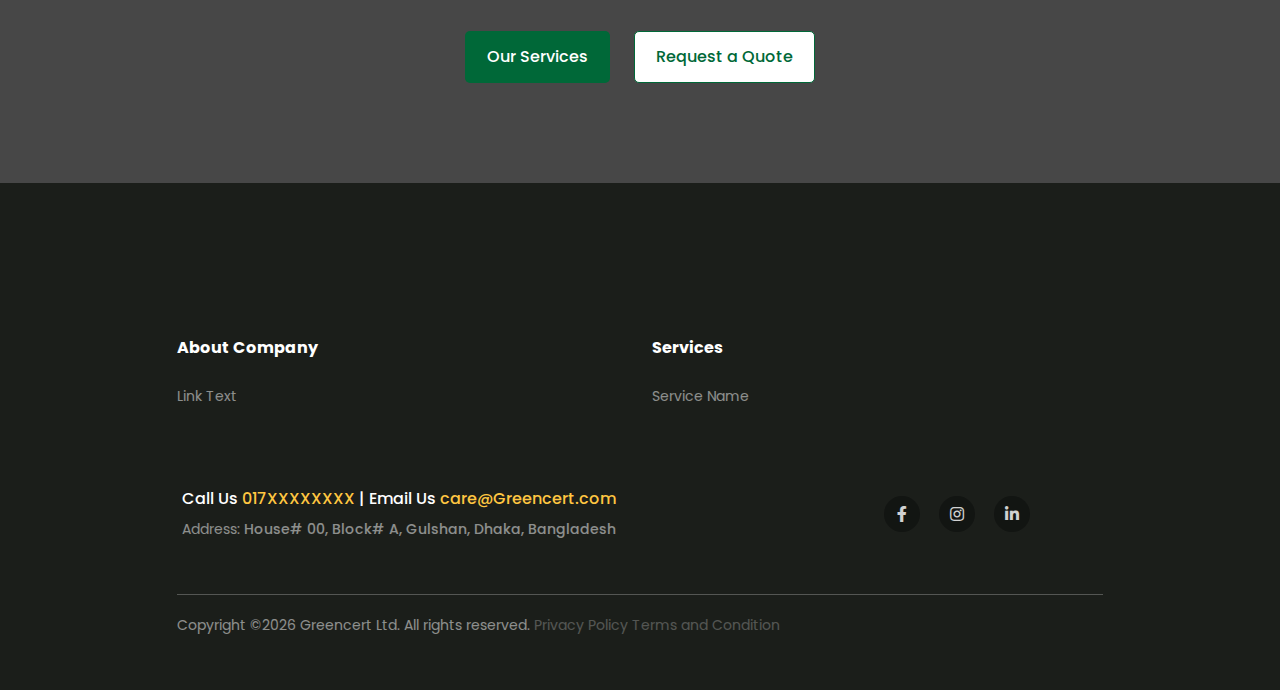
<file: about.html>
<!DOCTYPE html>
<html lang="en">

<head>
    <meta charset="utf-8">
    <title>Greencert</title>
    <link rel="shortcut icon" href="assets/media/images/favicon.ico" type="image/x-icon">
    <meta http-equiv="X-UA-Compatible" content="IE=Edge">
    <meta name="viewport" content="width=device-width, initial-scale=1, maximum-scale=1.0, user-scalable=no">
    <meta name="format-detection" content="telephone=no">
    <link rel="apple-touch-icon" sizes="180x180" href="images/logo-180x180.png">
    <link rel="icon" type="image/png" sizes="32x32" href="images/logo-32x32.png">
    <link rel="icon" type="image/png" sizes="16x16" href="images/logo-16x16.png">
    <link rel="manifest" href="">
    <link rel="mask-icon" href="images/mask-icon.svg" color="#006838">
    <meta name="msapplication-TileColor" content="#006838">
    <meta name="theme-color" content="#006838">
    <meta name="description" content="">
    <meta name="twitter:card" content="summary">
    <meta name="twitter:site" content="@">
    <meta name="twitter:title" content="Greencert">
    <meta name="twitter:description" content="">
    <meta name="twitter:creator" content="@">
    <meta name="twitter:image" content="https://">
    <meta property="og:title" content="Greencert">
    <meta property="og:type" content="Article">
    <meta property="og:url" content="https://">
    <meta property="og:image" content="https://">
    <meta property="og:description" content="">
    <meta property="og:site_name" content="Greencert">
    <meta property="fb:admins" content="page id">

    <!-- Google Fonts "'Poppins', 'Noto Sans Bengali', sans-serif" -->
    <link
        href="https://fonts.googleapis.com/css2?family=Noto+Sans+Bengali:wght@400;500;600;700;800&family=Poppins:wght@400;500;600;700;800&display=swap"
        rel="stylesheet">
    <!-- Bootstrap v5.1.3 CSS -->
    <link rel="stylesheet" href="css/bootstrap.min.css">
    <!-- Font Awesome Free 5.15.4 CSS -->
    <link rel="stylesheet" href="css/fontawesome.min.css">
    <!-- Animate CSS -->
    <link rel="stylesheet" href="css/animate.min.css">
    <!-- Theme CSS -->
    <link rel="stylesheet" href="css/style.css">
    <link rel="stylesheet" href="css/responsive.css">
</head>



<body>

    <!-- header -->
    <header>
        <nav class="navbar navbar-expand-lg">
            <div class="container">
                <a class="navbar-brand" href="/"><img src="images/Green-Cart-logo.svg" alt="Green Cart logo"></a>
                <button class="navbar-toggler" type="button" data-bs-toggle="collapse"
                    data-bs-target="#navbarSupportedContent" aria-controls="navbarSupportedContent"
                    aria-expanded="false" aria-label="Toggle navigation">
                    <i class="fas fa-bars"></i>
                </button>
                <div class="collapse navbar-collapse" id="navbarSupportedContent">
                    <ul class="navbar-nav ms-auto mb-2 mb-lg-0">
                        <li class="nav-item">
                            <a class="nav-link active" aria-current="page" href="/">Home</a>
                        </li>
                        <li class="nav-item">
                            <a class="nav-link" href="about.html">About</a>
                        </li>
                        <li class="nav-item">
                            <a class="nav-link" href="services.html">Services</a>
                        </li>
                        <li class="nav-item">
                            <a class="nav-link" href="team.html">Team</a>
                        </li>
                        <li class="nav-item">
                            <a class="nav-link" href="contact.html">Contact</a>
                        </li>
                    </ul>
                    <form class="d-flex">
                        <a href="request-a-quote.html" class="btn-theme nav-link">Request a Quote</a>
                    </form>
                </div>
            </div>
        </nav>
    </header>
    <!-- header end -->

    <main>
        <!-- page title -->
        <section class="title-sec">
            <div class="container">
                <div class="title-content text-center">
                    <h1>About Greencert</h1>
                    <nav style="--bs-breadcrumb-divider: '>';" aria-label="breadcrumb">
                        <ol class="breadcrumb">
                            <li class="breadcrumb-item"><a href="/">Home</a></li>
                            <li class="breadcrumb-item active" aria-current="page">About</li>
                        </ol>
                    </nav>
                </div>
            </div>
        </section>
        <!-- page title end -->
        <!-- about section start from here -->
        <section class="about-sec">
            <div class="container">
                <div class="row align-items-center">
                    <div class="col-md-6 col-sm-6">
                        <div class="about-img">
                            <img src="images/about.webp" alt="">
                        </div>
                    </div>
                    <div class="col-md-6 col-sm-6">
                        <div class="about-content">
                            <div class="sec-title mb-3">
                                <h2>About Us</h2>
                            </div>
                            <p>Lorem ipsum dolor sit amet consectetur, adipisicing elit. Veritatis suscipit
                                officia nostrum labore error minima temporibus tempore voluptas sed ea iure aperiam
                                numquam itaque, assumenda aliquam ipsum voluptatibus excepturi. Ratione.</p>
                            <p>Lorem ipsum, dolor sit amet consectetur adipisicing elit. Eum dolor nam inventore sequi
                                libero impedit suscipit neque laudantium deleniti fuga ipsum adipisci aperiam ducimus,
                                incidunt doloremque. Repellendus odio laborum nulla.</p>
                        </div>
                    </div>
                    <div class="col-12 mt-5 pt-5">
                        <div class="row">
                            <div class="col-md-8 offset-md-2">
                                <p>Lorem ipsum dolor sit amet consectetur adipisicing elit. Quibusdam sequi, vero
                                    inventore, eligendi labore cupiditate exercitationem voluptatum, molestias quas at
                                    quae sed eaque magnam architecto accusantium nisi nam repudiandae esse?</p>
                            </div>
                        </div>
                    </div>
                </div>
            </div>
        </section>
        <!-- about section end here -->
        <!-- about owner section start from here -->
        <section class="about-sec bg-light">
            <div class="container">
                <div class="row align-items-center">
                    <div class="col-md-6 col-sm-6">
                        <div class="about-content owner">
                            <div class="sec-title mb-3">
                                <h2>About Owner</h2>
                            </div>
                            <p>Lorem ipsum dolor sit amet consectetur, adipisicing elit. Veritatis suscipit
                                officia nostrum labore error minima temporibus tempore voluptas sed ea iure aperiam
                                numquam itaque, assumenda aliquam ipsum voluptatibus excepturi. Ratione.</p>
                            <p>Lorem ipsum, dolor sit amet consectetur adipisicing elit. Eum dolor nam inventore sequi
                                libero impedit suscipit neque laudantium deleniti fuga ipsum adipisci aperiam ducimus,
                                incidunt doloremque. Repellendus odio laborum nulla.</p>
                        </div>
                    </div>
                    <div class="col-md-6 col-sm-6">
                        <div class="about-img">
                            <img src="images/about.webp" alt="">
                        </div>
                    </div>
                </div>
            </div>
        </section>
        <!-- about owner section end here -->

        <!-- Team Member section start from here -->
        <section class="team-sec">
            <div class="container">
                <div class="sec-title text-center mb-5">
                    <h2>Our Team Member</h2>
                </div>
                <div class="row">
                    <div class="col-md-10 offset-md-1">
                        <div class="row">
                            <div class="col-md-4">
                                <div class="team-card">
                                    <img src="images/Team-Member.jpg" alt="">
                                    <h3>Team Member Name</h3>
                                    <h4>Designation</h4>
                                    <ul>
                                        <li><a href="#" target="_blank"><i class="fas fa-envelope"></i></a></li>
                                        <li><a href="#" target="_blank"><i class="fab fa-linkedin-in"></i></a></li>
                                        <li><a href="#" target="_blank"><i class="fab fa-facebook-f"></i></a></li>
                                    </ul>
                                </div>
                            </div>
                            <div class="col-md-4">
                                <div class="team-card">
                                    <img src="images/Team-Member.jpg" alt="">
                                    <h3>Team Member Name</h3>
                                    <h4>Designation</h4>
                                    <ul>
                                        <li><a href="#" target="_blank"><i class="fas fa-envelope"></i></a></li>
                                        <li><a href="#" target="_blank"><i class="fab fa-linkedin-in"></i></a></li>
                                        <li><a href="#" target="_blank"><i class="fab fa-facebook-f"></i></a></li>
                                    </ul>
                                </div>
                            </div>
                            <div class="col-md-4">
                                <div class="team-card">
                                    <img src="images/Team-Member.jpg" alt="">
                                    <h3>Team Member Name</h3>
                                    <h4>Designation</h4>
                                    <ul>
                                        <li><a href="#" target="_blank"><i class="fas fa-envelope"></i></a></li>
                                        <li><a href="#" target="_blank"><i class="fab fa-linkedin-in"></i></a></li>
                                        <li><a href="#" target="_blank"><i class="fab fa-facebook-f"></i></a></li>
                                    </ul>
                                </div>
                            </div>
                            <div class="col-12 text-center mt-5">
                                <a href="team.html" class="btn-theme">View All</a>
                            </div>
                        </div>
                    </div>
                </div>
            </div>
        </section>
        <!-- Team Member section end here -->
        <!-- CTA section -->
        <section class="cta-sec">
            <div class="container">
                <div class="row">
                    <div class="col-lg-6 offset-lg-3">
                        <div class="cta-content text-center">
                            <div class="sec-title mb-3">
                                <h2>CTA</h2>
                            </div>
                            <p class="mb-5">Lorem ipsum, dolor sit amet consectetur adipisicing elit. At ullam ipsa quas
                                dolor qui ipsum unde voluptatem temporibus quae, sed reiciendis? Quibusdam quo,
                                consequatur reprehenderit quos illum illo culpa possimus.</p>
                            <ul>
                                <li><a href="#" class="btn-theme">Our Services</a></li>
                                <li><a href="#" class="btn-theme btn-theme-outer">Request a Quote</a></li>
                            </ul>
                        </div>
                    </div>
                </div>
            </div>
        </section>
        <!-- CTA section end -->

    </main>

    <!-- footer -->
    <footer class="footer-sec">
        <div class="container">
            <div class="row">
                <div class="col-md-10 offset-md-1">
                    <div class="row">
                        <div class="col-md-6">
                            <div class="footer-widget">
                                <h4>About Company</h4>
                                <ul>
                                    <li><a href="#">Link Text</a></li>
                                </ul>
                            </div>
                        </div>
                        <div class="col-md-6">
                            <div class="footer-widget">
                                <h4>Services</h4>
                                <ul>
                                    <li><a href="#">Service Name</a></li>
                                </ul>
                            </div>
                        </div>


                    </div>
                    <div class="footer-bottom">
                        <div class="row align-items-center">
                            <div class="col-md-8">
                                <p class="footer-contact"><span>Call Us</span> <a
                                        href="tel:+88017XXXXXXXX">017XXXXXXXX</a> |
                                    <span>Email Us</span>
                                    <a href="mailto:care@Greencert.com">care@Greencert.com</a></p>
                                <p class="footer-contact" style="font-size: 14px; text-align: left; opacity: .5;"><b
                                        style="font-weight:400;">Address:
                                    </b>House# 00, Block# A, Gulshan, Dhaka, Bangladesh</p>
                            </div>
                            <div class="col-md-4 text-right">
                                <ul class="footer-social">
                                    <li>
                                        <a href="#" target="_blank"><i class="fab fa-facebook-f"></i></a>
                                    </li>
                                    <li>
                                        <a href="#" target="_blank"><i class="fab fa-instagram"></i></a>
                                    </li>
                                    <li>
                                        <a href="#" target="_blank"><i class="fab fa-linkedin-in"></i></a>
                                    </li>
                                </ul>
                            </div>
                        </div>
                    </div>
                    <div class="copyright">
                        <p>Copyright &copy;<script>
                                document.write(new Date().getFullYear())
                            </script> Greencert Ltd. All rights reserved. <a href="privacy-policy.html">Privacy
                                Policy</a>
                            <a href="terms-and-condition.html">Terms and Condition</a></p>
                    </div>
                </div>
            </div>

        </div>
    </footer>
    <!-- footer end -->




    <!-- import script -->
    <script src="js/jquery-3.6.0.min.js"></script>
    <script src="js/bootstrap.min.js"></script>
    <script src="js/wow.min.js"></script>
    <script src="js/app.js"></script>
</body>

</html>
</file>
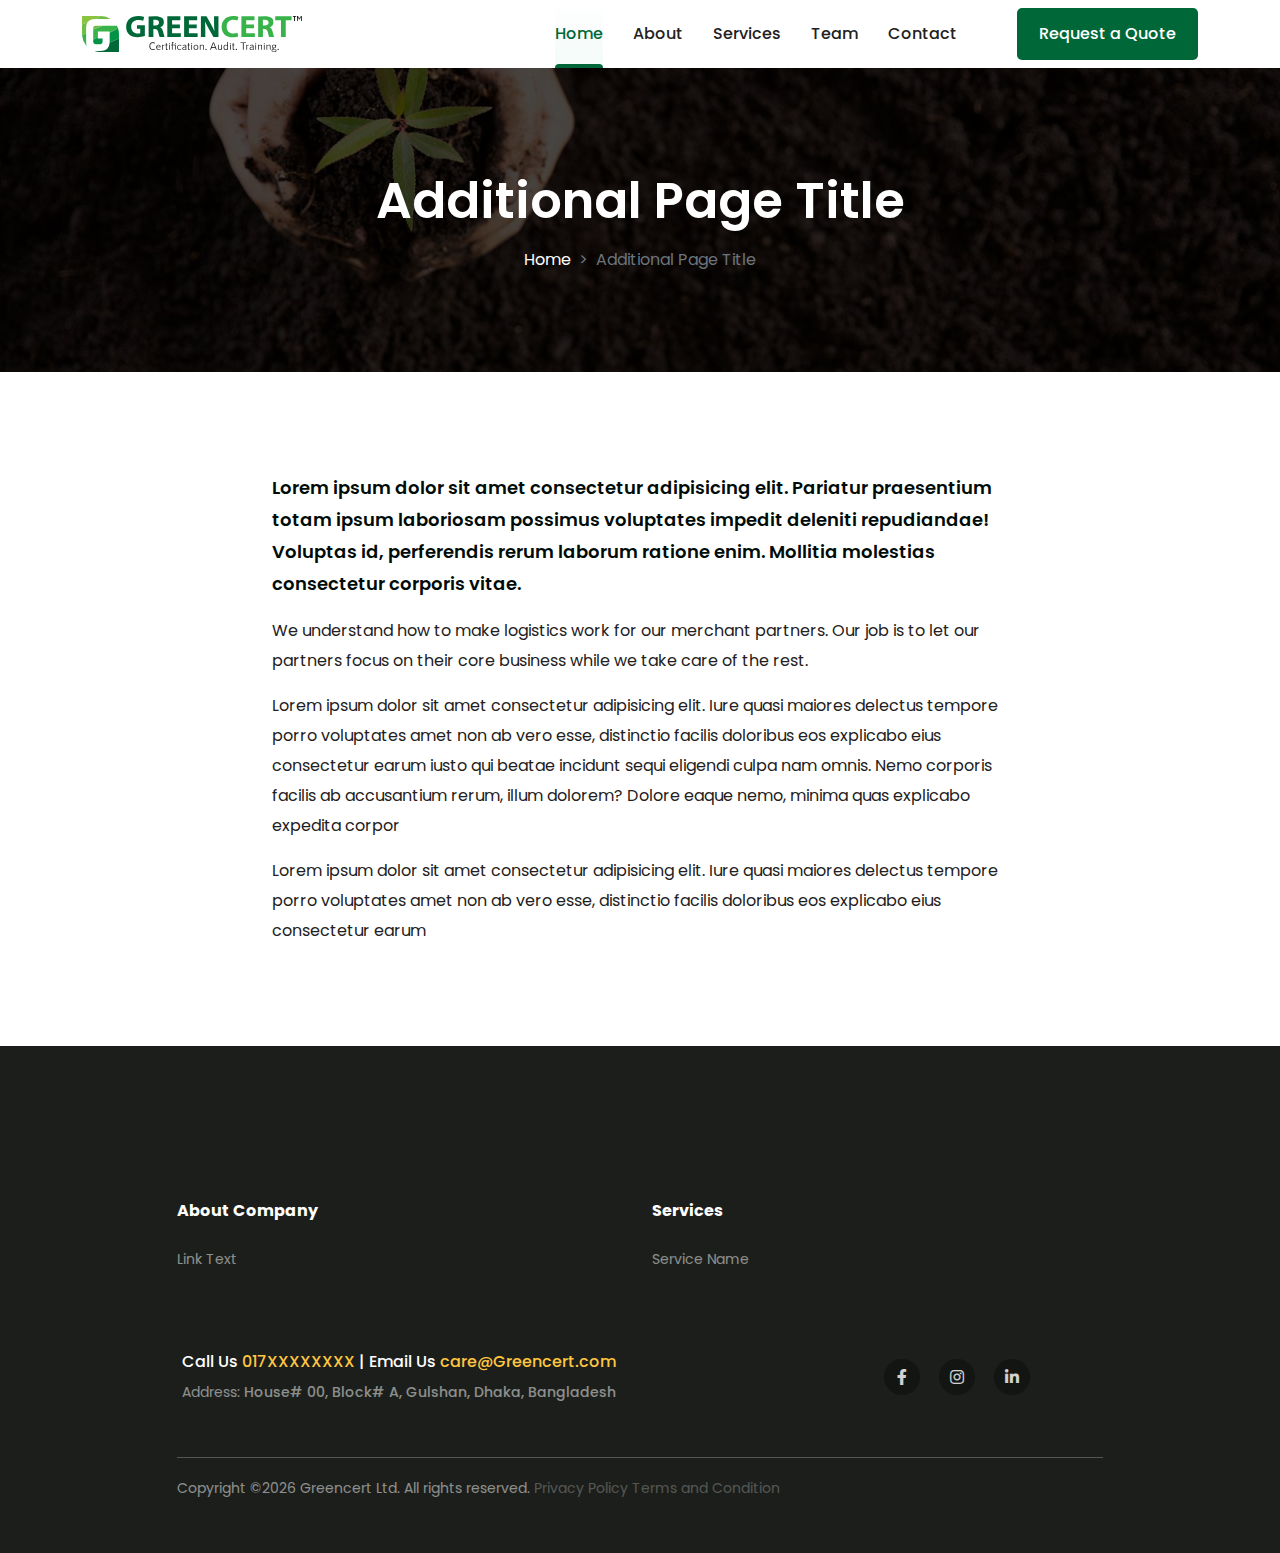
<file: additional-page.html>
<!DOCTYPE html>
<html lang="en">

<head>
    <meta charset="utf-8">
    <title>Greencert</title>
    <link rel="shortcut icon" href="assets/media/images/favicon.ico" type="image/x-icon">
    <meta http-equiv="X-UA-Compatible" content="IE=Edge">
    <meta name="viewport" content="width=device-width, initial-scale=1, maximum-scale=1.0, user-scalable=no">
    <meta name="format-detection" content="telephone=no">
    <link rel="apple-touch-icon" sizes="180x180" href="images/logo-180x180.png">
    <link rel="icon" type="image/png" sizes="32x32" href="images/logo-32x32.png">
    <link rel="icon" type="image/png" sizes="16x16" href="images/logo-16x16.png">
    <link rel="manifest" href="">
    <link rel="mask-icon" href="images/mask-icon.svg" color="#006838">
    <meta name="msapplication-TileColor" content="#006838">
    <meta name="theme-color" content="#006838">
    <meta name="description" content="">
    <meta name="twitter:card" content="summary">
    <meta name="twitter:site" content="@">
    <meta name="twitter:title" content="Greencert">
    <meta name="twitter:description" content="">
    <meta name="twitter:creator" content="@">
    <meta name="twitter:image" content="https://">
    <meta property="og:title" content="Greencert">
    <meta property="og:type" content="Article">
    <meta property="og:url" content="https://">
    <meta property="og:image" content="https://">
    <meta property="og:description" content="">
    <meta property="og:site_name" content="Greencert">
    <meta property="fb:admins" content="page id">

    <!-- Google Fonts "'Poppins', 'Noto Sans Bengali', sans-serif" -->
    <link
        href="https://fonts.googleapis.com/css2?family=Noto+Sans+Bengali:wght@400;500;600;700;800&family=Poppins:wght@400;500;600;700;800&display=swap"
        rel="stylesheet">
    <!-- Bootstrap v5.1.3 CSS -->
    <link rel="stylesheet" href="css/bootstrap.min.css">
    <!-- Font Awesome Free 5.15.4 CSS -->
    <link rel="stylesheet" href="css/fontawesome.min.css">
    <!-- Animate CSS -->
    <link rel="stylesheet" href="css/animate.min.css">
    <!-- Theme CSS -->
    <link rel="stylesheet" href="css/style.css">
    <link rel="stylesheet" href="css/responsive.css">
</head>



<body>

    <!-- header -->
    <header>
        <nav class="navbar navbar-expand-lg">
            <div class="container">
                <a class="navbar-brand" href="/"><img src="images/Green-Cart-logo.svg" alt="Green Cart logo"></a>
                <button class="navbar-toggler" type="button" data-bs-toggle="collapse"
                    data-bs-target="#navbarSupportedContent" aria-controls="navbarSupportedContent"
                    aria-expanded="false" aria-label="Toggle navigation">
                    <i class="fas fa-bars"></i>
                </button>
                <div class="collapse navbar-collapse" id="navbarSupportedContent">
                    <ul class="navbar-nav ms-auto mb-2 mb-lg-0">
                        <li class="nav-item">
                            <a class="nav-link active" aria-current="page" href="/">Home</a>
                        </li>
                        <li class="nav-item">
                            <a class="nav-link" href="about.html">About</a>
                        </li>
                        <li class="nav-item">
                            <a class="nav-link" href="services.html">Services</a>
                        </li>
                        <li class="nav-item">
                            <a class="nav-link" href="team.html">Team</a>
                        </li>
                        <li class="nav-item">
                            <a class="nav-link" href="contact.html">Contact</a>
                        </li>
                    </ul>
                    <form class="d-flex">
                        <a href="request-a-quote.html" class="btn-theme nav-link">Request a Quote</a>
                    </form>
                </div>
            </div>
        </nav>
    </header>
    <!-- header end -->

    <main>
        <!-- page title -->
        <section class="title-sec">
            <div class="container">
                <div class="title-content text-center">
                    <h1>Additional Page Title</h1>
                    <nav style="--bs-breadcrumb-divider: '>';" aria-label="breadcrumb">
                        <ol class="breadcrumb">
                            <li class="breadcrumb-item"><a href="/">Home</a></li>
                            <li class="breadcrumb-item active" aria-current="page">Additional Page Title</li>
                        </ol>
                    </nav>
                </div>
            </div>
        </section>
        <!-- page title end -->
        <!-- page text area start from here -->
        <section class="blog-details-area single-page-text-area">
            <div class="container">
                <div class="row">
                    <div class="col-md-8 offset-md-2">
                        <div class="blog-details">
                            <h3 class="mb-3">Lorem ipsum dolor sit amet consectetur adipisicing elit. Pariatur praesentium totam
                                ipsum laboriosam possimus voluptates impedit deleniti repudiandae! Voluptas id,
                                perferendis rerum laborum ratione enim. Mollitia molestias consectetur corporis vitae.
                            </h3>
                            <p>We understand how to make logistics work for our merchant partners. Our job is to let our
                                partners focus on their core business while we take care of the rest.</p>
                            <p>Lorem ipsum dolor sit amet consectetur adipisicing elit. Iure quasi maiores delectus
                                tempore
                                porro voluptates amet non ab vero esse, distinctio facilis doloribus eos explicabo eius
                                consectetur earum iusto qui beatae incidunt sequi eligendi culpa nam omnis. Nemo
                                corporis
                                facilis ab accusantium rerum, illum dolorem? Dolore eaque nemo, minima quas explicabo
                                expedita corpor</p>
                            <p>Lorem ipsum dolor sit amet consectetur adipisicing elit. Iure quasi maiores delectus
                                tempore
                                porro voluptates amet non ab vero esse, distinctio facilis doloribus eos explicabo eius
                                consectetur earum</p>
                        </div>
                    </div>
                </div>
            </div>
        </section>
        <!-- page text area end here -->
    </main>

    <!-- footer -->
    <footer class="footer-sec">
        <div class="container">
            <div class="row">
                <div class="col-md-10 offset-md-1">
                    <div class="row">
                        <div class="col-md-6">
                            <div class="footer-widget">
                                <h4>About Company</h4>
                                <ul>
                                    <li><a href="#">Link Text</a></li>
                                </ul>
                            </div>
                        </div>
                        <div class="col-md-6">
                            <div class="footer-widget">
                                <h4>Services</h4>
                                <ul>
                                    <li><a href="#">Service Name</a></li>
                                </ul>
                            </div>
                        </div>


                    </div>
                    <div class="footer-bottom">
                        <div class="row align-items-center">
                            <div class="col-md-8">
                                <p class="footer-contact"><span>Call Us</span> <a
                                        href="tel:+88017XXXXXXXX">017XXXXXXXX</a> |
                                    <span>Email Us</span>
                                    <a href="mailto:care@Greencert.com">care@Greencert.com</a></p>
                                <p class="footer-contact" style="font-size: 14px; text-align: left; opacity: .5;"><b
                                        style="font-weight:400;">Address:
                                    </b>House# 00, Block# A, Gulshan, Dhaka, Bangladesh</p>
                            </div>
                            <div class="col-md-4 text-right">
                                <ul class="footer-social">
                                    <li>
                                        <a href="#" target="_blank"><i class="fab fa-facebook-f"></i></a>
                                    </li>
                                    <li>
                                        <a href="#" target="_blank"><i class="fab fa-instagram"></i></a>
                                    </li>
                                    <li>
                                        <a href="#" target="_blank"><i class="fab fa-linkedin-in"></i></a>
                                    </li>
                                </ul>
                            </div>
                        </div>
                    </div>
                    <div class="copyright">
                        <p>Copyright &copy;<script>
                                document.write(new Date().getFullYear())
                            </script> Greencert Ltd. All rights reserved. <a href="privacy-policy.html">Privacy
                                Policy</a>
                            <a href="terms-and-condition.html">Terms and Condition</a></p>
                    </div>
                </div>
            </div>

        </div>
    </footer>
    <!-- footer end -->




    <!-- import script -->
    <script src="js/jquery-3.6.0.min.js"></script>
    <script src="js/bootstrap.min.js"></script>
    <script src="js/wow.min.js"></script>
    <script src="js/app.js"></script>
</body>

</html>
</file>
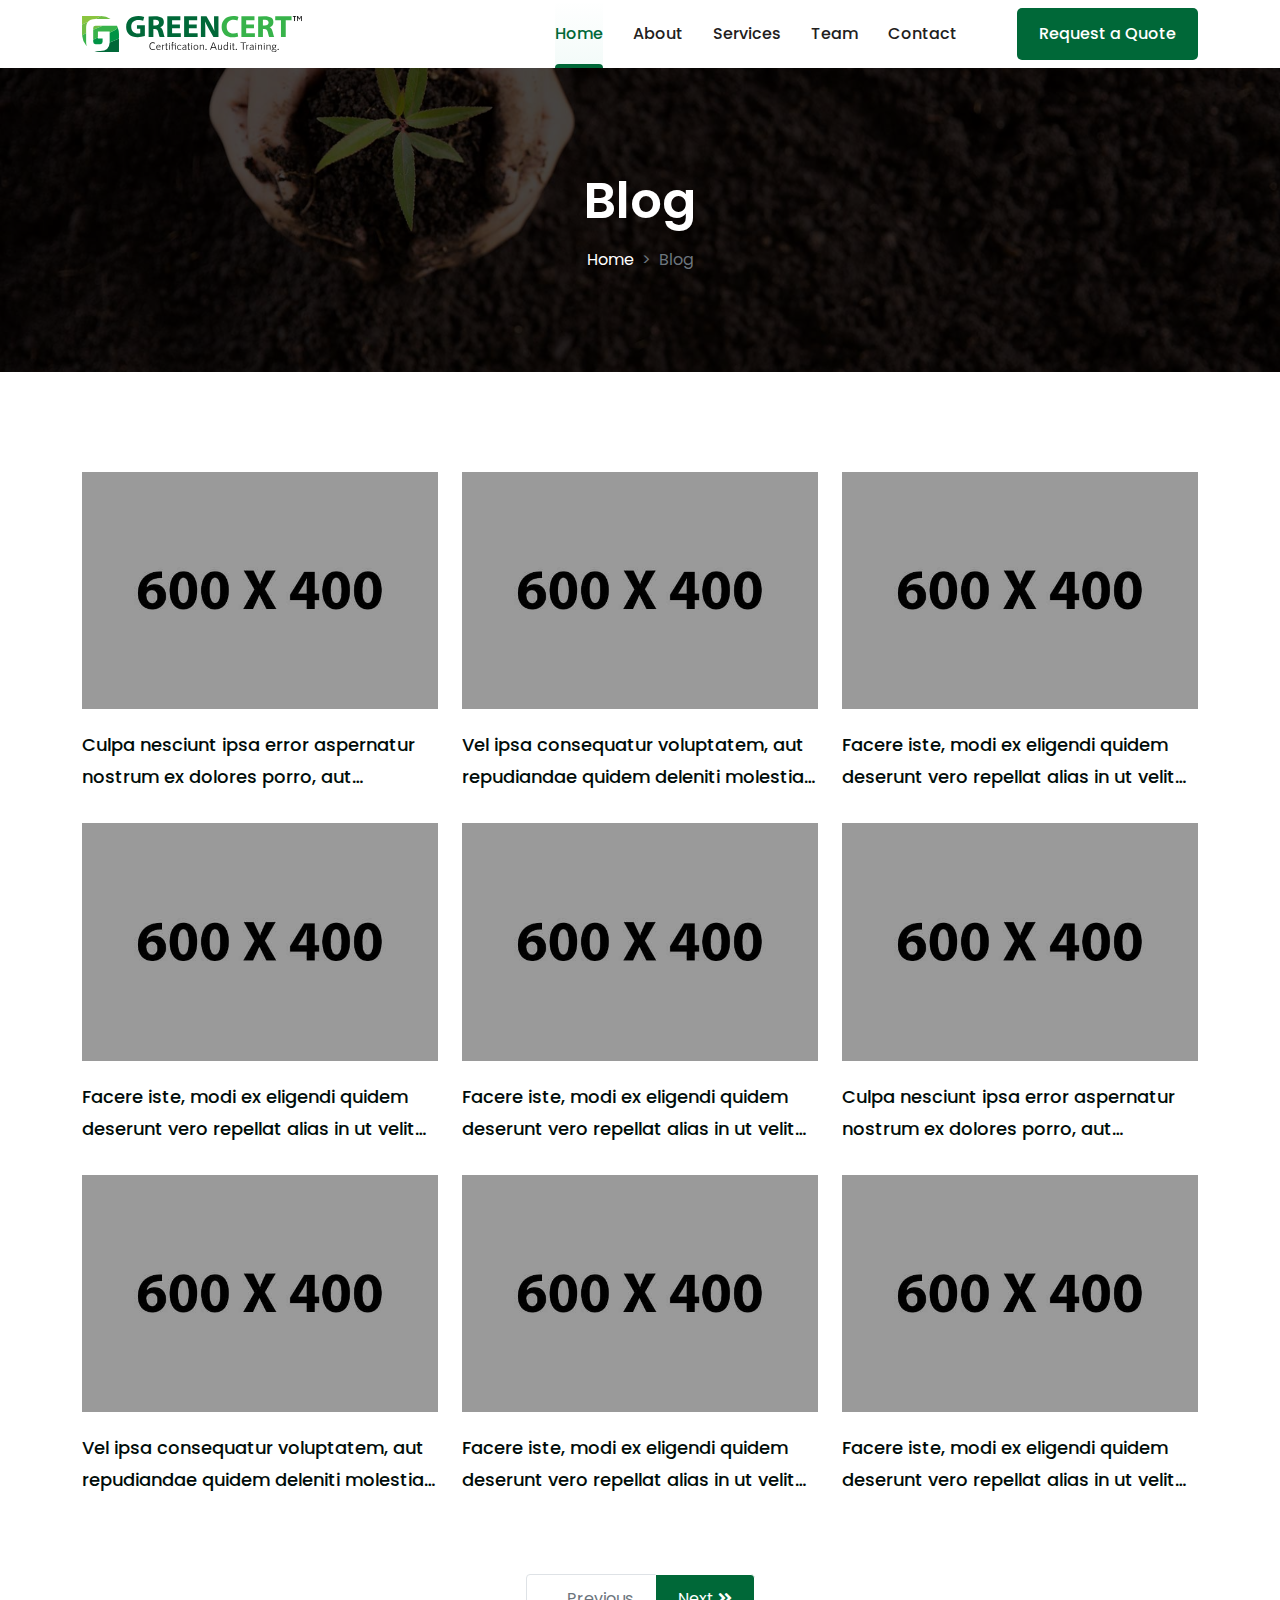
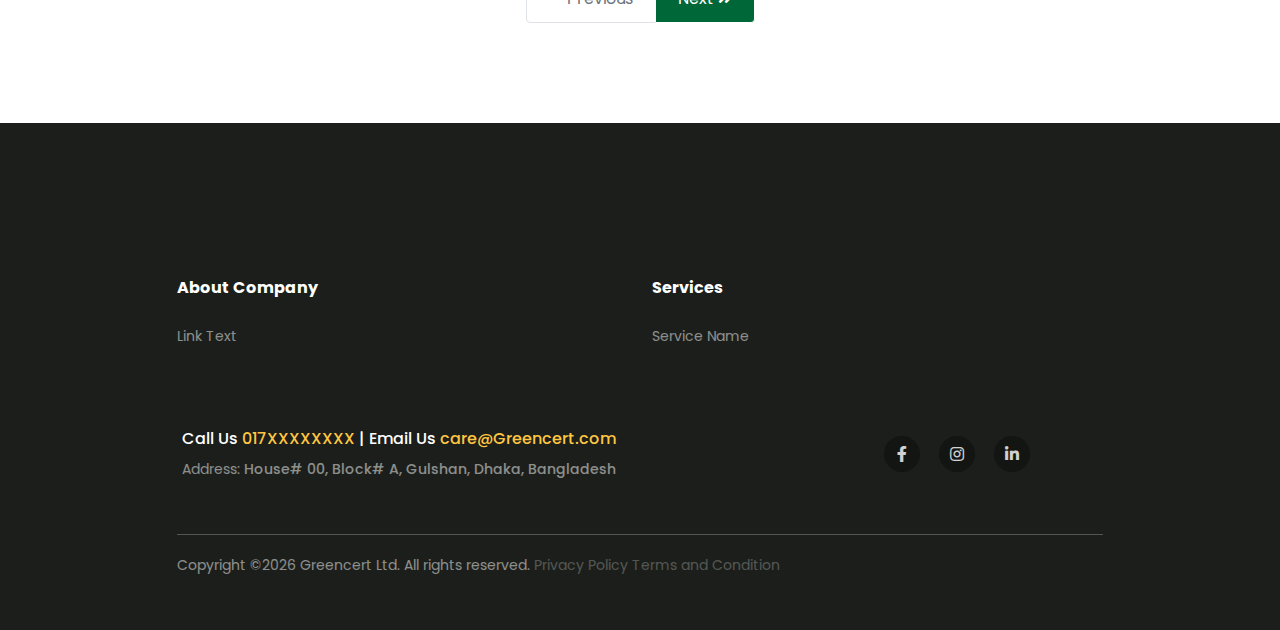
<file: blog.html>
<!DOCTYPE html>
<html lang="en">

<head>
    <meta charset="utf-8">
    <title>Greencert</title>
    <link rel="shortcut icon" href="assets/media/images/favicon.ico" type="image/x-icon">
    <meta http-equiv="X-UA-Compatible" content="IE=Edge">
    <meta name="viewport" content="width=device-width, initial-scale=1, maximum-scale=1.0, user-scalable=no">
    <meta name="format-detection" content="telephone=no">
    <link rel="apple-touch-icon" sizes="180x180" href="images/logo-180x180.png">
    <link rel="icon" type="image/png" sizes="32x32" href="images/logo-32x32.png">
    <link rel="icon" type="image/png" sizes="16x16" href="images/logo-16x16.png">
    <link rel="manifest" href="">
    <link rel="mask-icon" href="images/mask-icon.svg" color="#006838">
    <meta name="msapplication-TileColor" content="#006838">
    <meta name="theme-color" content="#006838">
    <meta name="description" content="">
    <meta name="twitter:card" content="summary">
    <meta name="twitter:site" content="@">
    <meta name="twitter:title" content="Greencert">
    <meta name="twitter:description" content="">
    <meta name="twitter:creator" content="@">
    <meta name="twitter:image" content="https://">
    <meta property="og:title" content="Greencert">
    <meta property="og:type" content="Article">
    <meta property="og:url" content="https://">
    <meta property="og:image" content="https://">
    <meta property="og:description" content="">
    <meta property="og:site_name" content="Greencert">
    <meta property="fb:admins" content="page id">

    <!-- Google Fonts "'Poppins', 'Noto Sans Bengali', sans-serif" -->
    <link
        href="https://fonts.googleapis.com/css2?family=Noto+Sans+Bengali:wght@400;500;600;700;800&family=Poppins:wght@400;500;600;700;800&display=swap"
        rel="stylesheet">
    <!-- Bootstrap v5.1.3 CSS -->
    <link rel="stylesheet" href="css/bootstrap.min.css">
    <!-- Font Awesome Free 5.15.4 CSS -->
    <link rel="stylesheet" href="css/fontawesome.min.css">
    <!-- Animate CSS -->
    <link rel="stylesheet" href="css/animate.min.css">
    <!-- Theme CSS -->
    <link rel="stylesheet" href="css/style.css">
    <link rel="stylesheet" href="css/responsive.css">
</head>



<body>

    <!-- header -->
    <header>
        <nav class="navbar navbar-expand-lg">
            <div class="container">
                <a class="navbar-brand" href="/"><img src="images/Green-Cart-logo.svg" alt="Green Cart logo"></a>
                <button class="navbar-toggler" type="button" data-bs-toggle="collapse"
                    data-bs-target="#navbarSupportedContent" aria-controls="navbarSupportedContent"
                    aria-expanded="false" aria-label="Toggle navigation">
                    <i class="fas fa-bars"></i>
                </button>
                <div class="collapse navbar-collapse" id="navbarSupportedContent">
                    <ul class="navbar-nav ms-auto mb-2 mb-lg-0">
                        <li class="nav-item">
                            <a class="nav-link active" aria-current="page" href="/">Home</a>
                        </li>
                        <li class="nav-item">
                            <a class="nav-link" href="about.html">About</a>
                        </li>
                        <li class="nav-item">
                            <a class="nav-link" href="services.html">Services</a>
                        </li>
                        <li class="nav-item">
                            <a class="nav-link" href="team.html">Team</a>
                        </li>
                        <li class="nav-item">
                            <a class="nav-link" href="contact.html">Contact</a>
                        </li>
                    </ul>
                    <form class="d-flex">
                        <a href="request-a-quote.html" class="btn-theme nav-link">Request a Quote</a>
                    </form>
                </div>
            </div>
        </nav>
    </header>
    <!-- header end -->

    <main>
        <!-- page title -->
        <section class="title-sec">
            <div class="container">
                <div class="title-content text-center">
                    <h1>Blog</h1>
                    <nav style="--bs-breadcrumb-divider: '>';" aria-label="breadcrumb">
                        <ol class="breadcrumb">
                            <li class="breadcrumb-item"><a href="/">Home</a></li>
                            <li class="breadcrumb-item active" aria-current="page">Blog</li>
                        </ol>
                    </nav>
                </div>
            </div>
        </section>
        <!-- page title end -->

        <!-- Blog & News section start from here -->
        <section class="blog-sec">
            <div class="container">
                <div class="row">
                    <div class="col-md-4 col-sm-4">
                        <div class="card-blog">
                            <a href="single-blog.html"><img src="images/blog-600X400.jpg" alt="">
                                <h3>Culpa nesciunt ipsa error aspernatur nostrum ex dolores porro, aut asperiores sint.
                                </h3>
                            </a>
                        </div>
                    </div>
                    <div class="col-md-4 col-sm-4">
                        <div class="card-blog">
                            <a href="#"><img src="images/blog-600X400.jpg" alt="">
                                <h3>Vel ipsa consequatur voluptatem, aut repudiandae quidem deleniti molestiae minima ab
                                    modi enim expedita. Beatae, unde suscipit.</h3>
                            </a>
                        </div>
                    </div>
                    <div class="col-md-4 col-sm-4">
                        <div class="card-blog">
                            <a href="#">
                                <a href="#"><img src="images/blog-600X400.jpg" alt="">
                                    <h3>Facere iste, modi ex eligendi quidem deserunt vero repellat alias in ut velit
                                        eveniet
                                        officia amet asperiores!</h3>
                                </a>
                        </div>
                    </div>
                    <div class="col-md-4 col-sm-4">
                        <div class="card-blog">
                            <a href="#">
                                <a href="#"><img src="images/blog-600X400.jpg" alt="">
                                    <h3>Facere iste, modi ex eligendi quidem deserunt vero repellat alias in ut velit
                                        eveniet
                                        officia amet asperiores!</h3>
                                </a>
                        </div>
                    </div>
                    <div class="col-md-4 col-sm-4">
                        <div class="card-blog">
                            <a href="#">
                                <a href="#"><img src="images/blog-600X400.jpg" alt="">
                                    <h3>Facere iste, modi ex eligendi quidem deserunt vero repellat alias in ut velit
                                        eveniet
                                        officia amet asperiores!</h3>
                                </a>
                        </div>
                    </div>
                    <div class="col-md-4 col-sm-4">
                        <div class="card-blog">
                            <a href="#"><img src="images/blog-600X400.jpg" alt="">
                                <h3>Culpa nesciunt ipsa error aspernatur nostrum ex dolores porro, aut asperiores sint.
                                </h3>
                            </a>
                        </div>
                    </div>
                    <div class="col-md-4 col-sm-4">
                        <div class="card-blog">
                            <a href="#"><img src="images/blog-600X400.jpg" alt="">
                                <h3>Vel ipsa consequatur voluptatem, aut repudiandae quidem deleniti molestiae minima ab
                                    modi enim expedita. Beatae, unde suscipit.</h3>
                            </a>
                        </div>
                    </div>
                    <div class="col-md-4 col-sm-4">
                        <div class="card-blog">
                            <a href="#">
                                <a href="#"><img src="images/blog-600X400.jpg" alt="">
                                    <h3>Facere iste, modi ex eligendi quidem deserunt vero repellat alias in ut velit
                                        eveniet
                                        officia amet asperiores!</h3>
                                </a>
                        </div>
                    </div>
                    <div class="col-md-4 col-sm-4">
                        <div class="card-blog">
                            <a href="#">
                                <a href="#"><img src="images/blog-600X400.jpg" alt="">
                                    <h3>Facere iste, modi ex eligendi quidem deserunt vero repellat alias in ut velit
                                        eveniet
                                        officia amet asperiores!</h3>
                                </a>
                        </div>
                    </div>
                    <!-- pagination -->
                    <div class="col-12 mt-5">
                        <nav aria-label="Page navigation example">
                            <ul class="pagination justify-content-center mb-0">
                                <li class="page-item disabled">
                                    <a class="page-link"><i class="fas fa-angle-double-left"></i> Previous</a>
                                </li>
                                <li class="page-item">
                                    <a class="page-link" href="#">Next <i class="fas fa-angle-double-right"></i></i></a>
                                </li>
                            </ul>
                        </nav>
                    </div>
                </div>
            </div>
        </section>
        <!-- Blog & News section end here -->

    </main>

    <!-- footer -->
    <footer class="footer-sec">
        <div class="container">
            <div class="row">
                <div class="col-md-10 offset-md-1">
                    <div class="row">
                        <div class="col-md-6">
                            <div class="footer-widget">
                                <h4>About Company</h4>
                                <ul>
                                    <li><a href="#">Link Text</a></li>
                                </ul>
                            </div>
                        </div>
                        <div class="col-md-6">
                            <div class="footer-widget">
                                <h4>Services</h4>
                                <ul>
                                    <li><a href="#">Service Name</a></li>
                                </ul>
                            </div>
                        </div>


                    </div>
                    <div class="footer-bottom">
                        <div class="row align-items-center">
                            <div class="col-md-8">
                                <p class="footer-contact"><span>Call Us</span> <a
                                        href="tel:+88017XXXXXXXX">017XXXXXXXX</a> |
                                    <span>Email Us</span>
                                    <a href="mailto:care@Greencert.com">care@Greencert.com</a></p>
                                <p class="footer-contact" style="font-size: 14px; text-align: left; opacity: .5;"><b
                                        style="font-weight:400;">Address:
                                    </b>House# 00, Block# A, Gulshan, Dhaka, Bangladesh</p>
                            </div>
                            <div class="col-md-4 text-right">
                                <ul class="footer-social">
                                    <li>
                                        <a href="#" target="_blank"><i class="fab fa-facebook-f"></i></a>
                                    </li>
                                    <li>
                                        <a href="#" target="_blank"><i class="fab fa-instagram"></i></a>
                                    </li>
                                    <li>
                                        <a href="#" target="_blank"><i class="fab fa-linkedin-in"></i></a>
                                    </li>
                                </ul>
                            </div>
                        </div>
                    </div>
                    <div class="copyright">
                        <p>Copyright &copy;<script>
                                document.write(new Date().getFullYear())
                            </script> Greencert Ltd. All rights reserved. <a href="privacy-policy.html">Privacy
                                Policy</a>
                            <a href="terms-and-condition.html">Terms and Condition</a></p>
                    </div>
                </div>
            </div>

        </div>
    </footer>
    <!-- footer end -->




    <!-- import script -->
    <script src="js/jquery-3.6.0.min.js"></script>
    <script src="js/bootstrap.min.js"></script>
    <script src="js/wow.min.js"></script>
    <script src="js/app.js"></script>
</body>

</html>
</file>
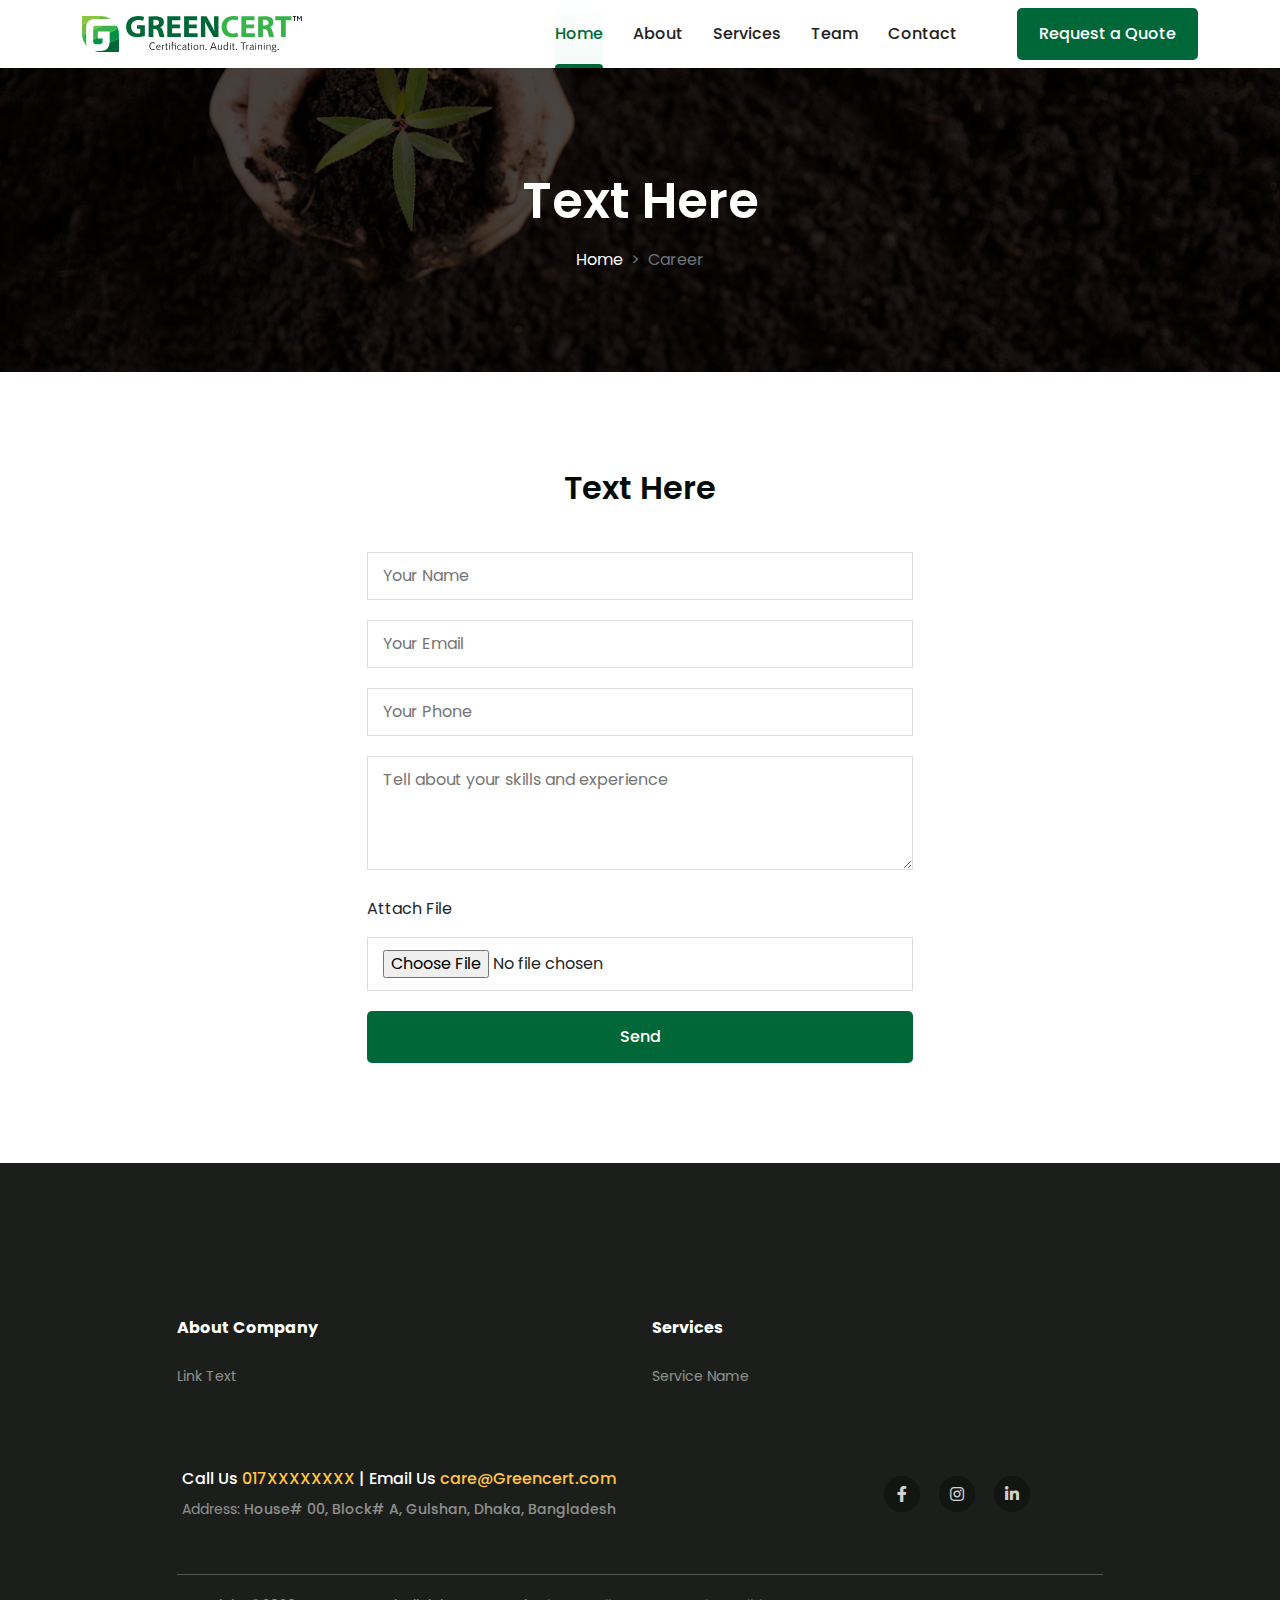
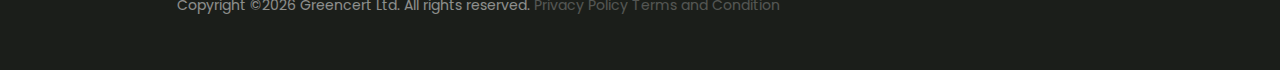
<file: career.html>
<!DOCTYPE html>
<html lang="en">

<head>
    <meta charset="utf-8">
    <title>Greencert</title>
    <link rel="shortcut icon" href="assets/media/images/favicon.ico" type="image/x-icon">
    <meta http-equiv="X-UA-Compatible" content="IE=Edge">
    <meta name="viewport" content="width=device-width, initial-scale=1, maximum-scale=1.0, user-scalable=no">
    <meta name="format-detection" content="telephone=no">
    <link rel="apple-touch-icon" sizes="180x180" href="images/logo-180x180.png">
    <link rel="icon" type="image/png" sizes="32x32" href="images/logo-32x32.png">
    <link rel="icon" type="image/png" sizes="16x16" href="images/logo-16x16.png">
    <link rel="manifest" href="">
    <link rel="mask-icon" href="images/mask-icon.svg" color="#006838">
    <meta name="msapplication-TileColor" content="#006838">
    <meta name="theme-color" content="#006838">
    <meta name="description" content="">
    <meta name="twitter:card" content="summary">
    <meta name="twitter:site" content="@">
    <meta name="twitter:title" content="Greencert">
    <meta name="twitter:description" content="">
    <meta name="twitter:creator" content="@">
    <meta name="twitter:image" content="https://">
    <meta property="og:title" content="Greencert">
    <meta property="og:type" content="Article">
    <meta property="og:url" content="https://">
    <meta property="og:image" content="https://">
    <meta property="og:description" content="">
    <meta property="og:site_name" content="Greencert">
    <meta property="fb:admins" content="page id">

    <!-- Google Fonts "'Poppins', 'Noto Sans Bengali', sans-serif" -->
    <link
        href="https://fonts.googleapis.com/css2?family=Noto+Sans+Bengali:wght@400;500;600;700;800&family=Poppins:wght@400;500;600;700;800&display=swap"
        rel="stylesheet">
    <!-- Bootstrap v5.1.3 CSS -->
    <link rel="stylesheet" href="css/bootstrap.min.css">
    <!-- Font Awesome Free 5.15.4 CSS -->
    <link rel="stylesheet" href="css/fontawesome.min.css">
    <!-- Animate CSS -->
    <link rel="stylesheet" href="css/animate.min.css">
    <!-- Theme CSS -->
    <link rel="stylesheet" href="css/style.css">
    <link rel="stylesheet" href="css/responsive.css">
</head>



<body>

    <!-- header -->
    <header>
        <nav class="navbar navbar-expand-lg">
            <div class="container">
                <a class="navbar-brand" href="/"><img src="images/Green-Cart-logo.svg" alt="Green Cart logo"></a>
                <button class="navbar-toggler" type="button" data-bs-toggle="collapse"
                    data-bs-target="#navbarSupportedContent" aria-controls="navbarSupportedContent"
                    aria-expanded="false" aria-label="Toggle navigation">
                    <i class="fas fa-bars"></i>
                </button>
                <div class="collapse navbar-collapse" id="navbarSupportedContent">
                    <ul class="navbar-nav ms-auto mb-2 mb-lg-0">
                        <li class="nav-item">
                            <a class="nav-link active" aria-current="page" href="/">Home</a>
                        </li>
                        <li class="nav-item">
                            <a class="nav-link" href="about.html">About</a>
                        </li>
                        <li class="nav-item">
                            <a class="nav-link" href="services.html">Services</a>
                        </li>
                        <li class="nav-item">
                            <a class="nav-link" href="team.html">Team</a>
                        </li>
                        <li class="nav-item">
                            <a class="nav-link" href="contact.html">Contact</a>
                        </li>
                    </ul>
                    <form class="d-flex">
                        <a href="request-a-quote.html" class="btn-theme nav-link">Request a Quote</a>
                    </form>
                </div>
            </div>
        </nav>
    </header>
    <!-- header end -->

    <main>
        <!-- page title -->
        <section class="title-sec">
            <div class="container">
                <div class="title-content text-center">
                    <h1>Text Here</h1>
                    <nav style="--bs-breadcrumb-divider: '>';" aria-label="breadcrumb">
                        <ol class="breadcrumb">
                            <li class="breadcrumb-item"><a href="/">Home</a></li>
                            <li class="breadcrumb-item active" aria-current="page">Career</li>
                        </ol>
                    </nav>
                </div>
            </div>
        </section>
        <!-- page title end -->

        <!-- Contact Section start from here -->
        <section class="contact-sec">
            <div class="container">
                <div class="row">
                    <div class="col-lg-6 offset-lg-3">
                        <div class="sec-title mb-5 text-center">
                            <h3>Text Here</h3>
                        </div>
                        <div class="contact-form">
                            <form action="#">
                                <input type="text" placeholder="Your Name" required>
                                <input type="email" placeholder="Your Email" required>
                                <input type="tel" placeholder="Your Phone">
                                <textarea name="" id="" rows="4" placeholder="Tell about your skills and experience" required></textarea>
                                <label class="mb-3" for="file">Attach File</label>
                                <input id="file" type="file">
                                <button type="submit" class="btn-theme">Send</button>
                            </form>
                        </div>
                    </div>
                </div>
            </div>
        </section>
        <!-- Contact Section end here -->

    </main>

    <!-- footer -->
    <footer class="footer-sec">
        <div class="container">
            <div class="row">
                <div class="col-md-10 offset-md-1">
                    <div class="row">
                        <div class="col-md-6">
                            <div class="footer-widget">
                                <h4>About Company</h4>
                                <ul>
                                    <li><a href="#">Link Text</a></li>
                                </ul>
                            </div>
                        </div>
                        <div class="col-md-6">
                            <div class="footer-widget">
                                <h4>Services</h4>
                                <ul>
                                    <li><a href="#">Service Name</a></li>
                                </ul>
                            </div>
                        </div>


                    </div>
                    <div class="footer-bottom">
                        <div class="row align-items-center">
                            <div class="col-md-8">
                                <p class="footer-contact"><span>Call Us</span> <a
                                        href="tel:+88017XXXXXXXX">017XXXXXXXX</a> |
                                    <span>Email Us</span>
                                    <a href="mailto:care@Greencert.com">care@Greencert.com</a></p>
                                <p class="footer-contact" style="font-size: 14px; text-align: left; opacity: .5;"><b
                                        style="font-weight:400;">Address:
                                    </b>House# 00, Block# A, Gulshan, Dhaka, Bangladesh</p>
                            </div>
                            <div class="col-md-4 text-right">
                                <ul class="footer-social">
                                    <li>
                                        <a href="#" target="_blank"><i class="fab fa-facebook-f"></i></a>
                                    </li>
                                    <li>
                                        <a href="#" target="_blank"><i class="fab fa-instagram"></i></a>
                                    </li>
                                    <li>
                                        <a href="#" target="_blank"><i class="fab fa-linkedin-in"></i></a>
                                    </li>
                                </ul>
                            </div>
                        </div>
                    </div>
                    <div class="copyright">
                        <p>Copyright &copy;<script>
                                document.write(new Date().getFullYear())
                            </script> Greencert Ltd. All rights reserved. <a href="privacy-policy.html">Privacy
                                Policy</a>
                            <a href="terms-and-condition.html">Terms and Condition</a></p>
                    </div>
                </div>
            </div>

        </div>
    </footer>
    <!-- footer end -->




    <!-- import script -->
    <script src="js/jquery-3.6.0.min.js"></script>
    <script src="js/bootstrap.min.js"></script>
    <script src="js/wow.min.js"></script>
    <script src="js/app.js"></script>
</body>

</html>
</file>
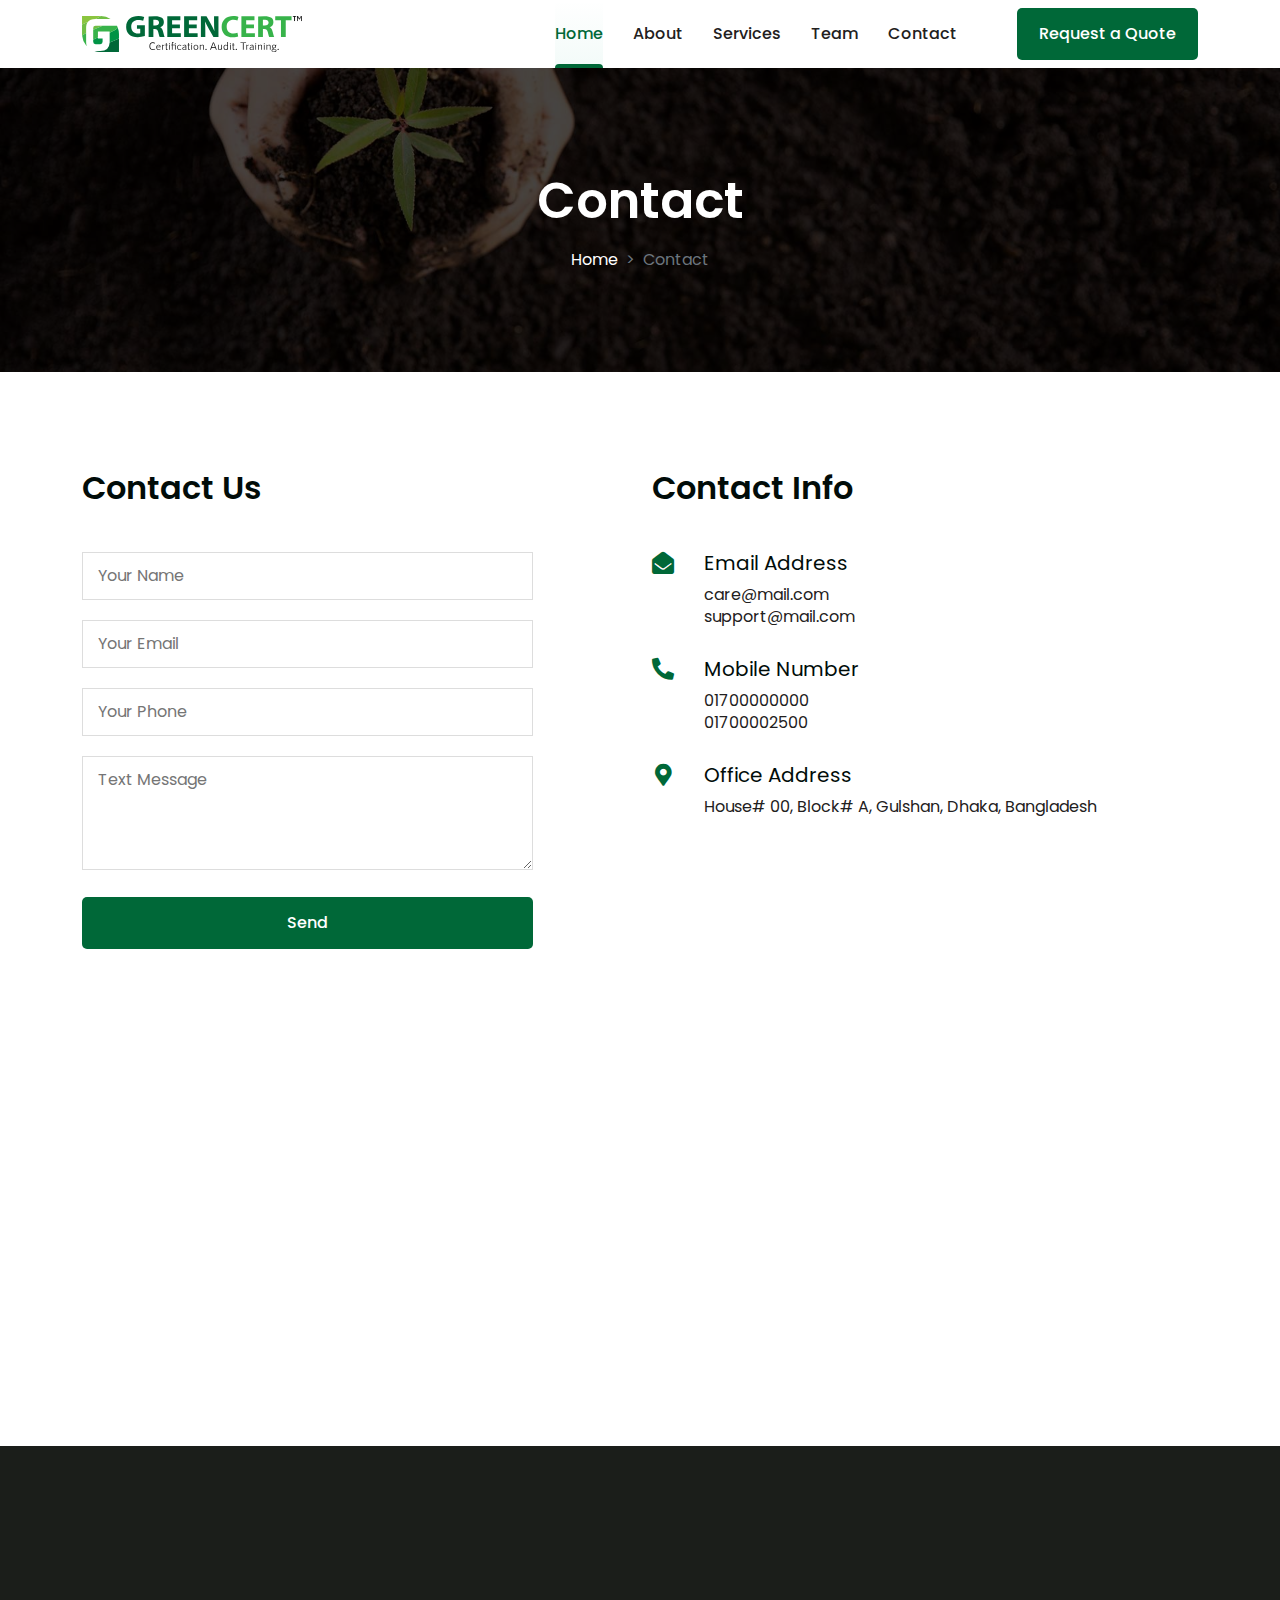
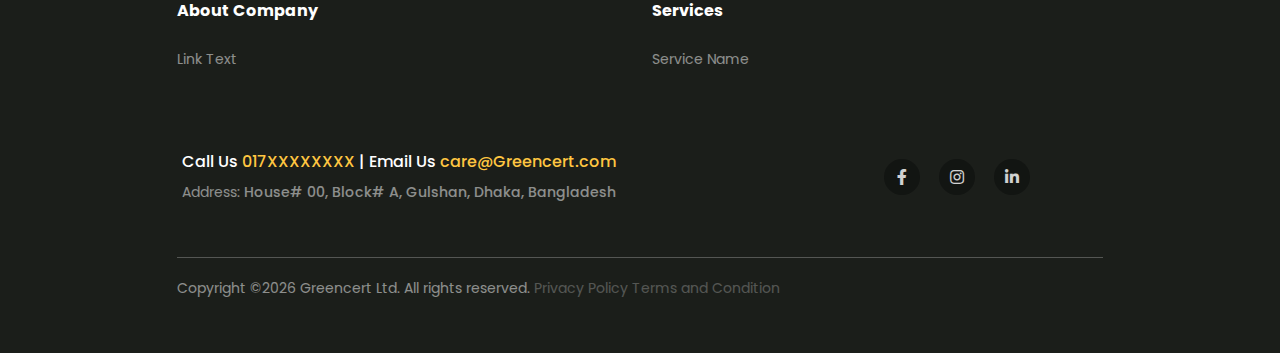
<file: contact.html>
<!DOCTYPE html>
<html lang="en">

<head>
    <meta charset="utf-8">
    <title>Greencert</title>
    <link rel="shortcut icon" href="assets/media/images/favicon.ico" type="image/x-icon">
    <meta http-equiv="X-UA-Compatible" content="IE=Edge">
    <meta name="viewport" content="width=device-width, initial-scale=1, maximum-scale=1.0, user-scalable=no">
    <meta name="format-detection" content="telephone=no">
    <link rel="apple-touch-icon" sizes="180x180" href="images/logo-180x180.png">
    <link rel="icon" type="image/png" sizes="32x32" href="images/logo-32x32.png">
    <link rel="icon" type="image/png" sizes="16x16" href="images/logo-16x16.png">
    <link rel="manifest" href="">
    <link rel="mask-icon" href="images/mask-icon.svg" color="#006838">
    <meta name="msapplication-TileColor" content="#006838">
    <meta name="theme-color" content="#006838">
    <meta name="description" content="">
    <meta name="twitter:card" content="summary">
    <meta name="twitter:site" content="@">
    <meta name="twitter:title" content="Greencert">
    <meta name="twitter:description" content="">
    <meta name="twitter:creator" content="@">
    <meta name="twitter:image" content="https://">
    <meta property="og:title" content="Greencert">
    <meta property="og:type" content="Article">
    <meta property="og:url" content="https://">
    <meta property="og:image" content="https://">
    <meta property="og:description" content="">
    <meta property="og:site_name" content="Greencert">
    <meta property="fb:admins" content="page id">

    <!-- Google Fonts "'Poppins', 'Noto Sans Bengali', sans-serif" -->
    <link
        href="https://fonts.googleapis.com/css2?family=Noto+Sans+Bengali:wght@400;500;600;700;800&family=Poppins:wght@400;500;600;700;800&display=swap"
        rel="stylesheet">
    <!-- Bootstrap v5.1.3 CSS -->
    <link rel="stylesheet" href="css/bootstrap.min.css">
    <!-- Font Awesome Free 5.15.4 CSS -->
    <link rel="stylesheet" href="css/fontawesome.min.css">
    <!-- Animate CSS -->
    <link rel="stylesheet" href="css/animate.min.css">
    <!-- Theme CSS -->
    <link rel="stylesheet" href="css/style.css">
    <link rel="stylesheet" href="css/responsive.css">
</head>



<body>

    <!-- header -->
    <header>
        <nav class="navbar navbar-expand-lg">
            <div class="container">
                <a class="navbar-brand" href="/"><img src="images/Green-Cart-logo.svg" alt="Green Cart logo"></a>
                <button class="navbar-toggler" type="button" data-bs-toggle="collapse"
                    data-bs-target="#navbarSupportedContent" aria-controls="navbarSupportedContent"
                    aria-expanded="false" aria-label="Toggle navigation">
                    <i class="fas fa-bars"></i>
                </button>
                <div class="collapse navbar-collapse" id="navbarSupportedContent">
                    <ul class="navbar-nav ms-auto mb-2 mb-lg-0">
                        <li class="nav-item">
                            <a class="nav-link active" aria-current="page" href="/">Home</a>
                        </li>
                        <li class="nav-item">
                            <a class="nav-link" href="about.html">About</a>
                        </li>
                        <li class="nav-item">
                            <a class="nav-link" href="services.html">Services</a>
                        </li>
                        <li class="nav-item">
                            <a class="nav-link" href="team.html">Team</a>
                        </li>
                        <li class="nav-item">
                            <a class="nav-link" href="contact.html">Contact</a>
                        </li>
                    </ul>
                    <form class="d-flex">
                        <a href="request-a-quote.html" class="btn-theme nav-link">Request a Quote</a>
                    </form>
                </div>
            </div>
        </nav>
    </header>
    <!-- header end -->

    <main>
        <!-- page title -->
        <section class="title-sec">
            <div class="container">
                <div class="title-content text-center">
                    <h1>Contact</h1>
                    <nav style="--bs-breadcrumb-divider: '>';" aria-label="breadcrumb">
                        <ol class="breadcrumb">
                            <li class="breadcrumb-item"><a href="/">Home</a></li>
                            <li class="breadcrumb-item active" aria-current="page">Contact</li>
                        </ol>
                    </nav>
                </div>
            </div>
        </section>
        <!-- page title end -->

        <!-- Contact Section start from here -->
        <section class="contact-sec">
            <div class="container">
                <div class="row">
                    <div class="col-md-5 col-sm-5">
                        <div class="sec-title mb-5">
                            <h3>Contact Us</h3>
                        </div>
                        <div class="contact-form">
                            <form action="#">
                                <input type="text" placeholder="Your Name" required>
                                <input type="email" placeholder="Your Email" required>
                                <input type="tel" placeholder="Your Phone">
                                <textarea name="" id="" rows="4" placeholder="Text Message" required></textarea>
                                <button type="submit" class="btn-theme">Send</button>
                            </form>
                        </div>
                    </div>
                    <div class="col-md-5 offset-md-1 col-sm-5 offset-sm-1">
                        <div class="sec-title mb-5">
                            <h3>Contact Info</h3>
                        </div>
                        <div class="contact-box">
                            <div class="icon"><i class="fas fa-envelope-open"></i></div>
                            <div class="text">
                                <div class="title">Email Address</div>
                                <div class="info">
                                    <p><a href="mailto:">care@mail.com</a><br><a href="mailto:">support@mail.com</a></p>
                                </div>
                            </div>
                        </div>
                        <div class="contact-box">
                            <div class="icon"><i class="fas fa-phone-alt"></i></div>
                            <div class="text">
                                <div class="title">Mobile Number</div>
                                <div class="info">
                                    <p><a href="tel:00000000000">01700000000</a><br><a
                                            href="tel:00000000000">01700002500</a></p>
                                </div>
                            </div>
                        </div>
                        <div class="contact-box">
                            <div class="icon"><i class="fas fa-map-marker-alt"></i></div>
                            <div class="text">
                                <div class="title">Office Address</div>
                                <div class="info">
                                    <p>House# 00, Block# A, Gulshan, Dhaka, Bangladesh</p>
                                </div>
                            </div>
                        </div>
                    </div>
                </div>
            </div>
        </section>
        <!-- Contact Section end here -->
        <section class="map-sec">
            <iframe src="https://maps.google.com/maps?q=noore%20alam%20mahin&t=&z=13&ie=UTF8&iwloc=&output=embed"
                frameborder="0" scrolling="no" marginheight="0" marginwidth="0"></iframe>
        </section>
    </main>

    <!-- footer -->
    <footer class="footer-sec">
        <div class="container">
            <div class="row">
                <div class="col-md-10 offset-md-1">
                    <div class="row">
                        <div class="col-md-6">
                            <div class="footer-widget">
                                <h4>About Company</h4>
                                <ul>
                                    <li><a href="#">Link Text</a></li>
                                </ul>
                            </div>
                        </div>
                        <div class="col-md-6">
                            <div class="footer-widget">
                                <h4>Services</h4>
                                <ul>
                                    <li><a href="#">Service Name</a></li>
                                </ul>
                            </div>
                        </div>


                    </div>
                    <div class="footer-bottom">
                        <div class="row align-items-center">
                            <div class="col-md-8">
                                <p class="footer-contact"><span>Call Us</span> <a
                                        href="tel:+88017XXXXXXXX">017XXXXXXXX</a> |
                                    <span>Email Us</span>
                                    <a href="mailto:care@Greencert.com">care@Greencert.com</a></p>
                                <p class="footer-contact" style="font-size: 14px; text-align: left; opacity: .5;"><b
                                        style="font-weight:400;">Address:
                                    </b>House# 00, Block# A, Gulshan, Dhaka, Bangladesh</p>
                            </div>
                            <div class="col-md-4 text-right">
                                <ul class="footer-social">
                                    <li>
                                        <a href="#" target="_blank"><i class="fab fa-facebook-f"></i></a>
                                    </li>
                                    <li>
                                        <a href="#" target="_blank"><i class="fab fa-instagram"></i></a>
                                    </li>
                                    <li>
                                        <a href="#" target="_blank"><i class="fab fa-linkedin-in"></i></a>
                                    </li>
                                </ul>
                            </div>
                        </div>
                    </div>
                    <div class="copyright">
                        <p>Copyright &copy;<script>
                                document.write(new Date().getFullYear())
                            </script> Greencert Ltd. All rights reserved. <a href="privacy-policy.html">Privacy
                                Policy</a>
                            <a href="terms-and-condition.html">Terms and Condition</a></p>
                    </div>
                </div>
            </div>

        </div>
    </footer>
    <!-- footer end -->




    <!-- import script -->
    <script src="js/jquery-3.6.0.min.js"></script>
    <script src="js/bootstrap.min.js"></script>
    <script src="js/wow.min.js"></script>
    <script src="js/app.js"></script>
</body>

</html>
</file>
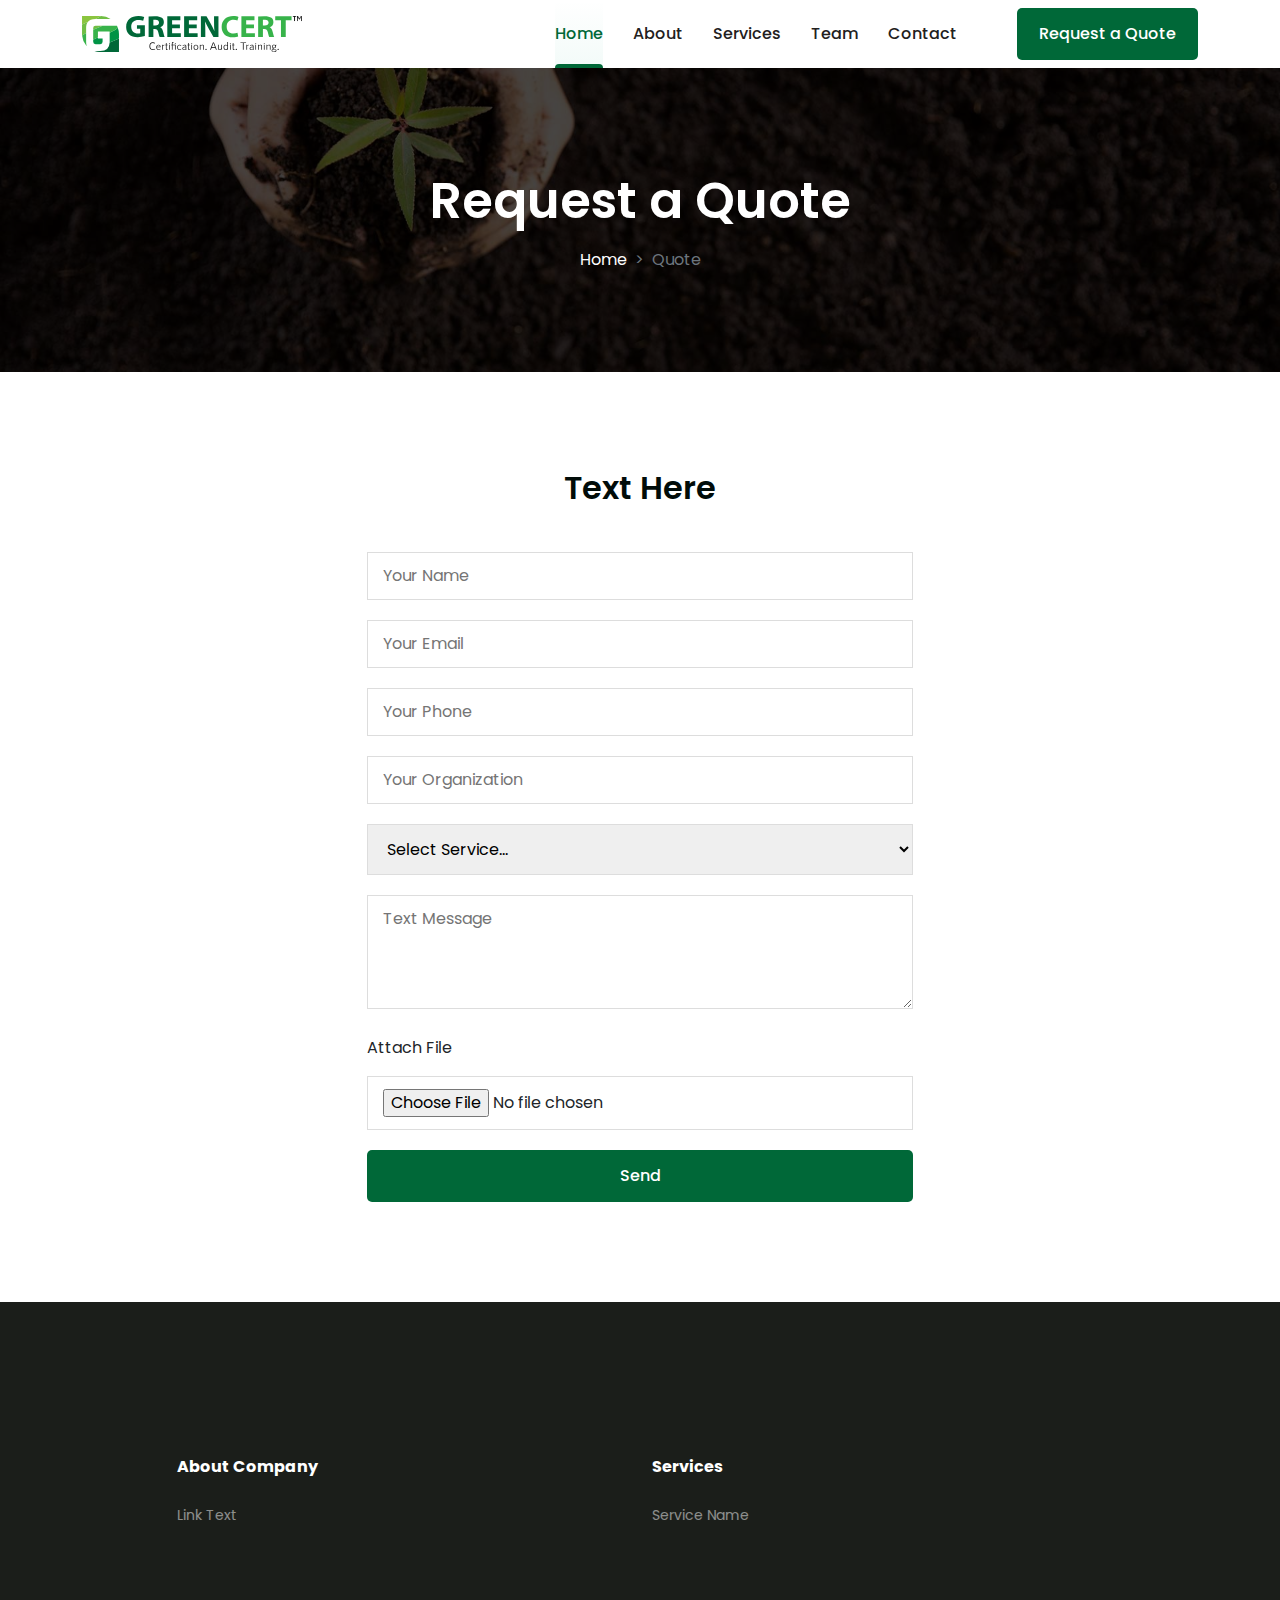
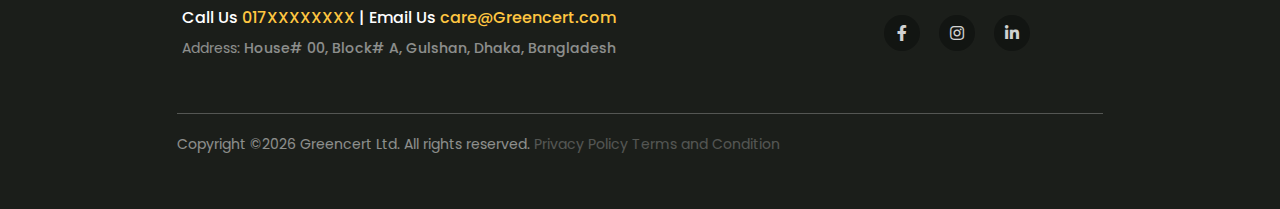
<file: feedback.html>
<!DOCTYPE html>
<html lang="en">

<head>
    <meta charset="utf-8">
    <title>Greencert</title>
    <link rel="shortcut icon" href="assets/media/images/favicon.ico" type="image/x-icon">
    <meta http-equiv="X-UA-Compatible" content="IE=Edge">
    <meta name="viewport" content="width=device-width, initial-scale=1, maximum-scale=1.0, user-scalable=no">
    <meta name="format-detection" content="telephone=no">
    <link rel="apple-touch-icon" sizes="180x180" href="images/logo-180x180.png">
    <link rel="icon" type="image/png" sizes="32x32" href="images/logo-32x32.png">
    <link rel="icon" type="image/png" sizes="16x16" href="images/logo-16x16.png">
    <link rel="manifest" href="">
    <link rel="mask-icon" href="images/mask-icon.svg" color="#006838">
    <meta name="msapplication-TileColor" content="#006838">
    <meta name="theme-color" content="#006838">
    <meta name="description" content="">
    <meta name="twitter:card" content="summary">
    <meta name="twitter:site" content="@">
    <meta name="twitter:title" content="Greencert">
    <meta name="twitter:description" content="">
    <meta name="twitter:creator" content="@">
    <meta name="twitter:image" content="https://">
    <meta property="og:title" content="Greencert">
    <meta property="og:type" content="Article">
    <meta property="og:url" content="https://">
    <meta property="og:image" content="https://">
    <meta property="og:description" content="">
    <meta property="og:site_name" content="Greencert">
    <meta property="fb:admins" content="page id">

    <!-- Google Fonts "'Poppins', 'Noto Sans Bengali', sans-serif" -->
    <link
        href="https://fonts.googleapis.com/css2?family=Noto+Sans+Bengali:wght@400;500;600;700;800&family=Poppins:wght@400;500;600;700;800&display=swap"
        rel="stylesheet">
    <!-- Bootstrap v5.1.3 CSS -->
    <link rel="stylesheet" href="css/bootstrap.min.css">
    <!-- Font Awesome Free 5.15.4 CSS -->
    <link rel="stylesheet" href="css/fontawesome.min.css">
    <!-- Animate CSS -->
    <link rel="stylesheet" href="css/animate.min.css">
    <!-- Theme CSS -->
    <link rel="stylesheet" href="css/style.css">
    <link rel="stylesheet" href="css/responsive.css">
</head>



<body>

    <!-- header -->
    <header>
        <nav class="navbar navbar-expand-lg">
            <div class="container">
                <a class="navbar-brand" href="/"><img src="images/Green-Cart-logo.svg" alt="Green Cart logo"></a>
                <button class="navbar-toggler" type="button" data-bs-toggle="collapse"
                    data-bs-target="#navbarSupportedContent" aria-controls="navbarSupportedContent"
                    aria-expanded="false" aria-label="Toggle navigation">
                    <i class="fas fa-bars"></i>
                </button>
                <div class="collapse navbar-collapse" id="navbarSupportedContent">
                    <ul class="navbar-nav ms-auto mb-2 mb-lg-0">
                        <li class="nav-item">
                            <a class="nav-link active" aria-current="page" href="/">Home</a>
                        </li>
                        <li class="nav-item">
                            <a class="nav-link" href="about.html">About</a>
                        </li>
                        <li class="nav-item">
                            <a class="nav-link" href="services.html">Services</a>
                        </li>
                        <li class="nav-item">
                            <a class="nav-link" href="team.html">Team</a>
                        </li>
                        <li class="nav-item">
                            <a class="nav-link" href="contact.html">Contact</a>
                        </li>
                    </ul>
                    <form class="d-flex">
                        <a href="request-a-quote.html" class="btn-theme nav-link">Request a Quote</a>
                    </form>
                </div>
            </div>
        </nav>
    </header>
    <!-- header end -->

    <main>
        <!-- page title -->
        <section class="title-sec">
            <div class="container">
                <div class="title-content text-center">
                    <h1>Request a Quote</h1>
                    <nav style="--bs-breadcrumb-divider: '>';" aria-label="breadcrumb">
                        <ol class="breadcrumb">
                            <li class="breadcrumb-item"><a href="/">Home</a></li>
                            <li class="breadcrumb-item active" aria-current="page">Quote</li>
                        </ol>
                    </nav>
                </div>
            </div>
        </section>
        <!-- page title end -->

        <!-- Contact Section start from here -->
        <section class="contact-sec">
            <div class="container">
                <div class="row">
                    <div class="col-lg-6 offset-lg-3">
                        <div class="sec-title mb-5 text-center">
                            <h3>Text Here</h3>
                        </div>
                        <div class="contact-form">
                            <form action="#">
                                <input type="text" placeholder="Your Name" required>
                                <input type="email" placeholder="Your Email" required>
                                <input type="tel" placeholder="Your Phone">
                                <input type="text" placeholder="Your Organization">
                                <select name="" id="">
                                    <option>Select Service...</option>
                                    <option value="Service 01">Service 01</option>
                                    <option value="Service 02">Service 02</option>
                                    <option value="Service 03">Service 03</option>
                                </select>
                                <textarea name="" id="" rows="4" placeholder="Text Message" required></textarea>
                                <label class="mb-3" for="file">Attach File</label>
                                <input id="file" type="file">
                                <button type="submit" class="btn-theme">Send</button>
                            </form>
                        </div>
                    </div>
                </div>
            </div>
        </section>
        <!-- Contact Section end here -->

    </main>

    <!-- footer -->
    <footer class="footer-sec">
        <div class="container">
            <div class="row">
                <div class="col-md-10 offset-md-1">
                    <div class="row">
                        <div class="col-md-6">
                            <div class="footer-widget">
                                <h4>About Company</h4>
                                <ul>
                                    <li><a href="#">Link Text</a></li>
                                </ul>
                            </div>
                        </div>
                        <div class="col-md-6">
                            <div class="footer-widget">
                                <h4>Services</h4>
                                <ul>
                                    <li><a href="#">Service Name</a></li>
                                </ul>
                            </div>
                        </div>


                    </div>
                    <div class="footer-bottom">
                        <div class="row align-items-center">
                            <div class="col-md-8">
                                <p class="footer-contact"><span>Call Us</span> <a
                                        href="tel:+88017XXXXXXXX">017XXXXXXXX</a> |
                                    <span>Email Us</span>
                                    <a href="mailto:care@Greencert.com">care@Greencert.com</a></p>
                                <p class="footer-contact" style="font-size: 14px; text-align: left; opacity: .5;"><b
                                        style="font-weight:400;">Address:
                                    </b>House# 00, Block# A, Gulshan, Dhaka, Bangladesh</p>
                            </div>
                            <div class="col-md-4 text-right">
                                <ul class="footer-social">
                                    <li>
                                        <a href="#" target="_blank"><i class="fab fa-facebook-f"></i></a>
                                    </li>
                                    <li>
                                        <a href="#" target="_blank"><i class="fab fa-instagram"></i></a>
                                    </li>
                                    <li>
                                        <a href="#" target="_blank"><i class="fab fa-linkedin-in"></i></a>
                                    </li>
                                </ul>
                            </div>
                        </div>
                    </div>
                    <div class="copyright">
                        <p>Copyright &copy;<script>
                                document.write(new Date().getFullYear())
                            </script> Greencert Ltd. All rights reserved. <a href="privacy-policy.html">Privacy
                                Policy</a>
                            <a href="terms-and-condition.html">Terms and Condition</a></p>
                    </div>
                </div>
            </div>

        </div>
    </footer>
    <!-- footer end -->




    <!-- import script -->
    <script src="js/jquery-3.6.0.min.js"></script>
    <script src="js/bootstrap.min.js"></script>
    <script src="js/wow.min.js"></script>
    <script src="js/app.js"></script>
</body>

</html>
</file>
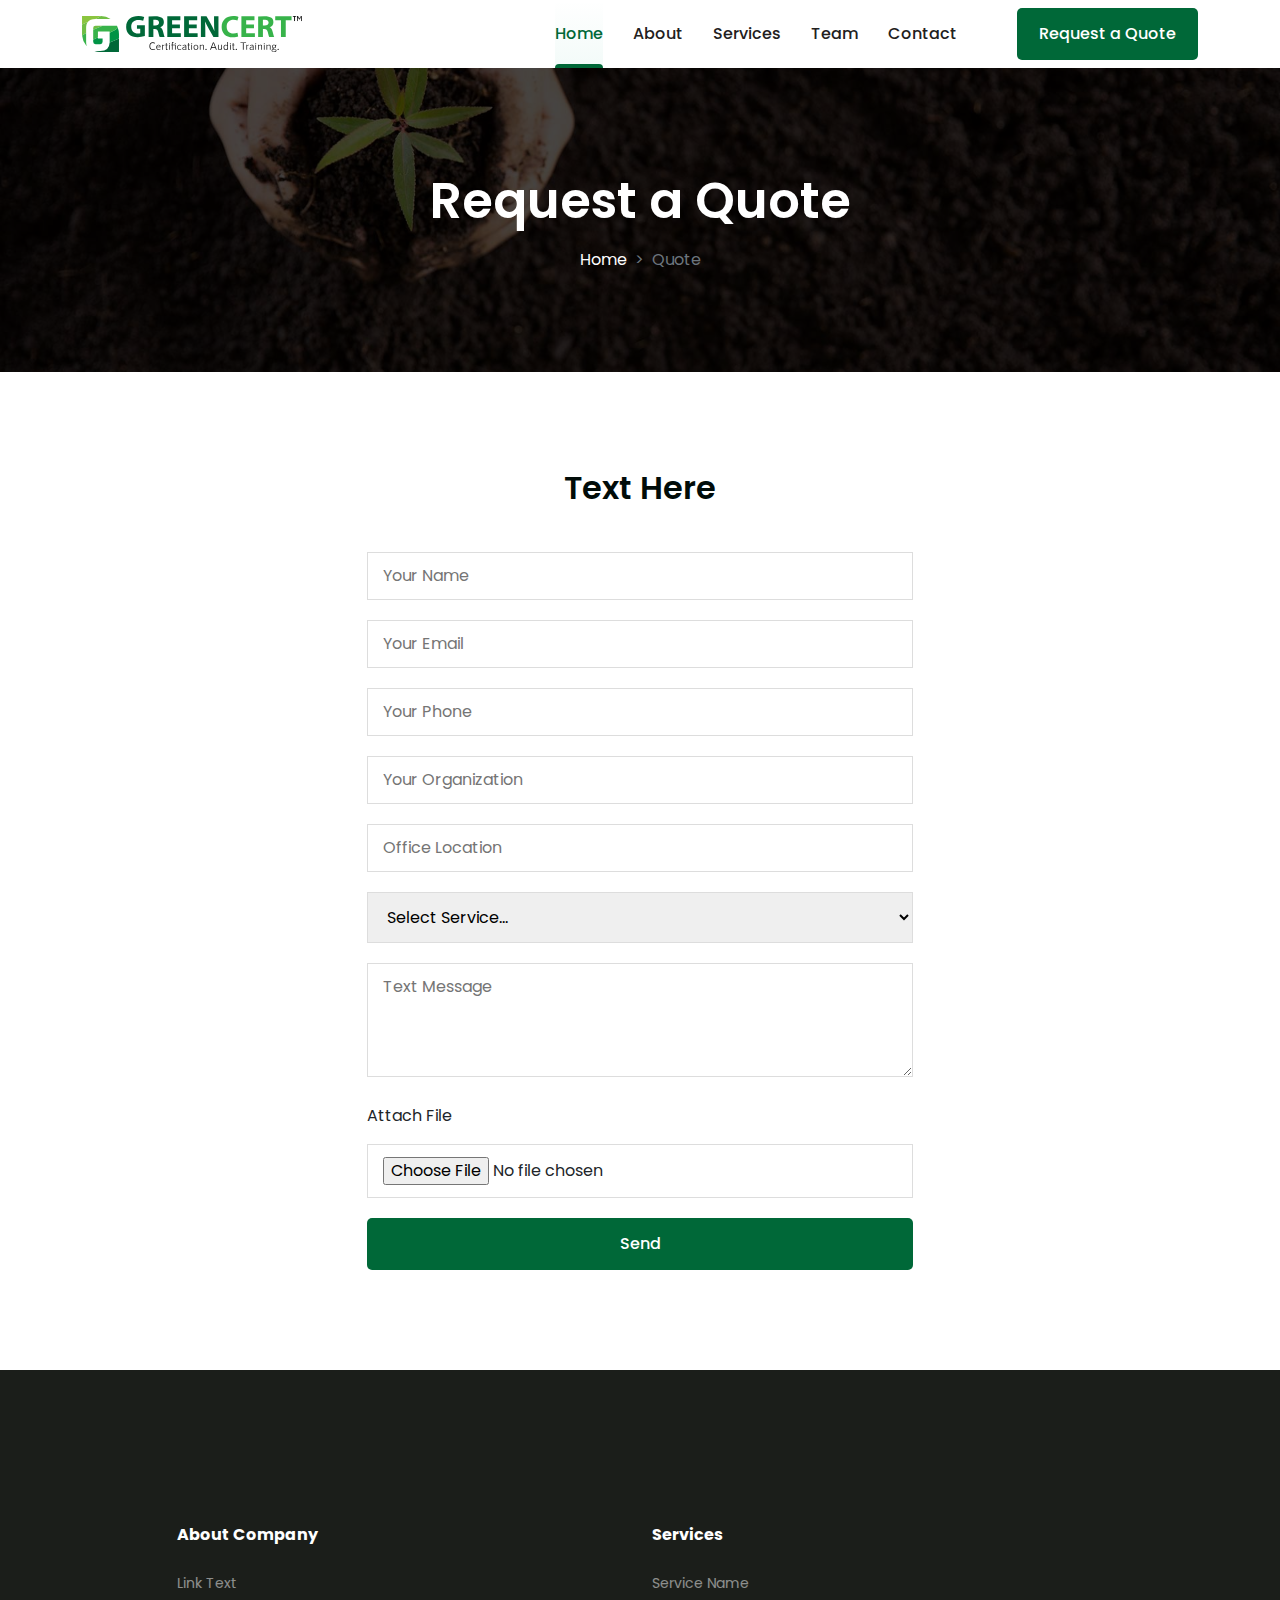
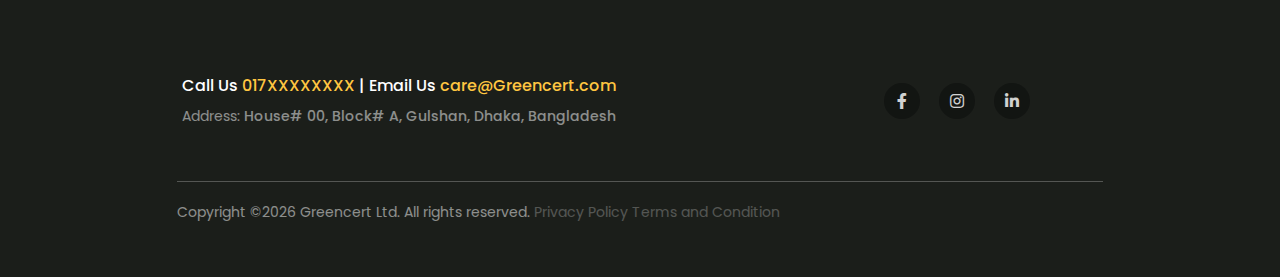
<file: request-a-quote.html>
<!DOCTYPE html>
<html lang="en">

<head>
    <meta charset="utf-8">
    <title>Greencert</title>
    <link rel="shortcut icon" href="assets/media/images/favicon.ico" type="image/x-icon">
    <meta http-equiv="X-UA-Compatible" content="IE=Edge">
    <meta name="viewport" content="width=device-width, initial-scale=1, maximum-scale=1.0, user-scalable=no">
    <meta name="format-detection" content="telephone=no">
    <link rel="apple-touch-icon" sizes="180x180" href="images/logo-180x180.png">
    <link rel="icon" type="image/png" sizes="32x32" href="images/logo-32x32.png">
    <link rel="icon" type="image/png" sizes="16x16" href="images/logo-16x16.png">
    <link rel="manifest" href="">
    <link rel="mask-icon" href="images/mask-icon.svg" color="#006838">
    <meta name="msapplication-TileColor" content="#006838">
    <meta name="theme-color" content="#006838">
    <meta name="description" content="">
    <meta name="twitter:card" content="summary">
    <meta name="twitter:site" content="@">
    <meta name="twitter:title" content="Greencert">
    <meta name="twitter:description" content="">
    <meta name="twitter:creator" content="@">
    <meta name="twitter:image" content="https://">
    <meta property="og:title" content="Greencert">
    <meta property="og:type" content="Article">
    <meta property="og:url" content="https://">
    <meta property="og:image" content="https://">
    <meta property="og:description" content="">
    <meta property="og:site_name" content="Greencert">
    <meta property="fb:admins" content="page id">

    <!-- Google Fonts "'Poppins', 'Noto Sans Bengali', sans-serif" -->
    <link
        href="https://fonts.googleapis.com/css2?family=Noto+Sans+Bengali:wght@400;500;600;700;800&family=Poppins:wght@400;500;600;700;800&display=swap"
        rel="stylesheet">
    <!-- Bootstrap v5.1.3 CSS -->
    <link rel="stylesheet" href="css/bootstrap.min.css">
    <!-- Font Awesome Free 5.15.4 CSS -->
    <link rel="stylesheet" href="css/fontawesome.min.css">
    <!-- Animate CSS -->
    <link rel="stylesheet" href="css/animate.min.css">
    <!-- Theme CSS -->
    <link rel="stylesheet" href="css/style.css">
    <link rel="stylesheet" href="css/responsive.css">
</head>



<body>

    <!-- header -->
    <header>
        <nav class="navbar navbar-expand-lg">
            <div class="container">
                <a class="navbar-brand" href="/"><img src="images/Green-Cart-logo.svg" alt="Green Cart logo"></a>
                <button class="navbar-toggler" type="button" data-bs-toggle="collapse"
                    data-bs-target="#navbarSupportedContent" aria-controls="navbarSupportedContent"
                    aria-expanded="false" aria-label="Toggle navigation">
                    <i class="fas fa-bars"></i>
                </button>
                <div class="collapse navbar-collapse" id="navbarSupportedContent">
                    <ul class="navbar-nav ms-auto mb-2 mb-lg-0">
                        <li class="nav-item">
                            <a class="nav-link active" aria-current="page" href="/">Home</a>
                        </li>
                        <li class="nav-item">
                            <a class="nav-link" href="about.html">About</a>
                        </li>
                        <li class="nav-item">
                            <a class="nav-link" href="services.html">Services</a>
                        </li>
                        <li class="nav-item">
                            <a class="nav-link" href="team.html">Team</a>
                        </li>
                        <li class="nav-item">
                            <a class="nav-link" href="contact.html">Contact</a>
                        </li>
                    </ul>
                    <form class="d-flex">
                        <a href="request-a-quote.html" class="btn-theme nav-link">Request a Quote</a>
                    </form>
                </div>
            </div>
        </nav>
    </header>
    <!-- header end -->

    <main>
        <!-- page title -->
        <section class="title-sec">
            <div class="container">
                <div class="title-content text-center">
                    <h1>Request a Quote</h1>
                    <nav style="--bs-breadcrumb-divider: '>';" aria-label="breadcrumb">
                        <ol class="breadcrumb">
                            <li class="breadcrumb-item"><a href="/">Home</a></li>
                            <li class="breadcrumb-item active" aria-current="page">Quote</li>
                        </ol>
                    </nav>
                </div>
            </div>
        </section>
        <!-- page title end -->

        <!-- Contact Section start from here -->
        <section class="contact-sec">
            <div class="container">
                <div class="row">
                    <div class="col-lg-6 offset-lg-3">
                        <div class="sec-title mb-5 text-center">
                            <h3>Text Here</h3>
                        </div>
                        <div class="contact-form">
                            <form action="#">
                                <input type="text" placeholder="Your Name" required>
                                <input type="email" placeholder="Your Email" required>
                                <input type="tel" placeholder="Your Phone">
                                <input type="text" placeholder="Your Organization" required>
                                <input type="text" placeholder="Office Location">
                                <select name="" id="">
                                    <option>Select Service...</option>
                                    <option value="Service 01">Service 01</option>
                                    <option value="Service 02">Service 02</option>
                                    <option value="Service 03">Service 03</option>
                                </select>
                                <textarea name="" id="" rows="4" placeholder="Text Message" required></textarea>
                                <label class="mb-3" for="file">Attach File</label>
                                <input id="file" type="file">
                                <button type="submit" class="btn-theme">Send</button>
                            </form>
                        </div>
                    </div>
                </div>
            </div>
        </section>
        <!-- Contact Section end here -->

    </main>

    <!-- footer -->
    <footer class="footer-sec">
        <div class="container">
            <div class="row">
                <div class="col-md-10 offset-md-1">
                    <div class="row">
                        <div class="col-md-6">
                            <div class="footer-widget">
                                <h4>About Company</h4>
                                <ul>
                                    <li><a href="#">Link Text</a></li>
                                </ul>
                            </div>
                        </div>
                        <div class="col-md-6">
                            <div class="footer-widget">
                                <h4>Services</h4>
                                <ul>
                                    <li><a href="#">Service Name</a></li>
                                </ul>
                            </div>
                        </div>


                    </div>
                    <div class="footer-bottom">
                        <div class="row align-items-center">
                            <div class="col-md-8">
                                <p class="footer-contact"><span>Call Us</span> <a
                                        href="tel:+88017XXXXXXXX">017XXXXXXXX</a> |
                                    <span>Email Us</span>
                                    <a href="mailto:care@Greencert.com">care@Greencert.com</a></p>
                                <p class="footer-contact" style="font-size: 14px; text-align: left; opacity: .5;"><b
                                        style="font-weight:400;">Address:
                                    </b>House# 00, Block# A, Gulshan, Dhaka, Bangladesh</p>
                            </div>
                            <div class="col-md-4 text-right">
                                <ul class="footer-social">
                                    <li>
                                        <a href="#" target="_blank"><i class="fab fa-facebook-f"></i></a>
                                    </li>
                                    <li>
                                        <a href="#" target="_blank"><i class="fab fa-instagram"></i></a>
                                    </li>
                                    <li>
                                        <a href="#" target="_blank"><i class="fab fa-linkedin-in"></i></a>
                                    </li>
                                </ul>
                            </div>
                        </div>
                    </div>
                    <div class="copyright">
                        <p>Copyright &copy;<script>
                                document.write(new Date().getFullYear())
                            </script> Greencert Ltd. All rights reserved. <a href="privacy-policy.html">Privacy
                                Policy</a>
                            <a href="terms-and-condition.html">Terms and Condition</a></p>
                    </div>
                </div>
            </div>

        </div>
    </footer>
    <!-- footer end -->




    <!-- import script -->
    <script src="js/jquery-3.6.0.min.js"></script>
    <script src="js/bootstrap.min.js"></script>
    <script src="js/wow.min.js"></script>
    <script src="js/app.js"></script>
</body>

</html>
</file>
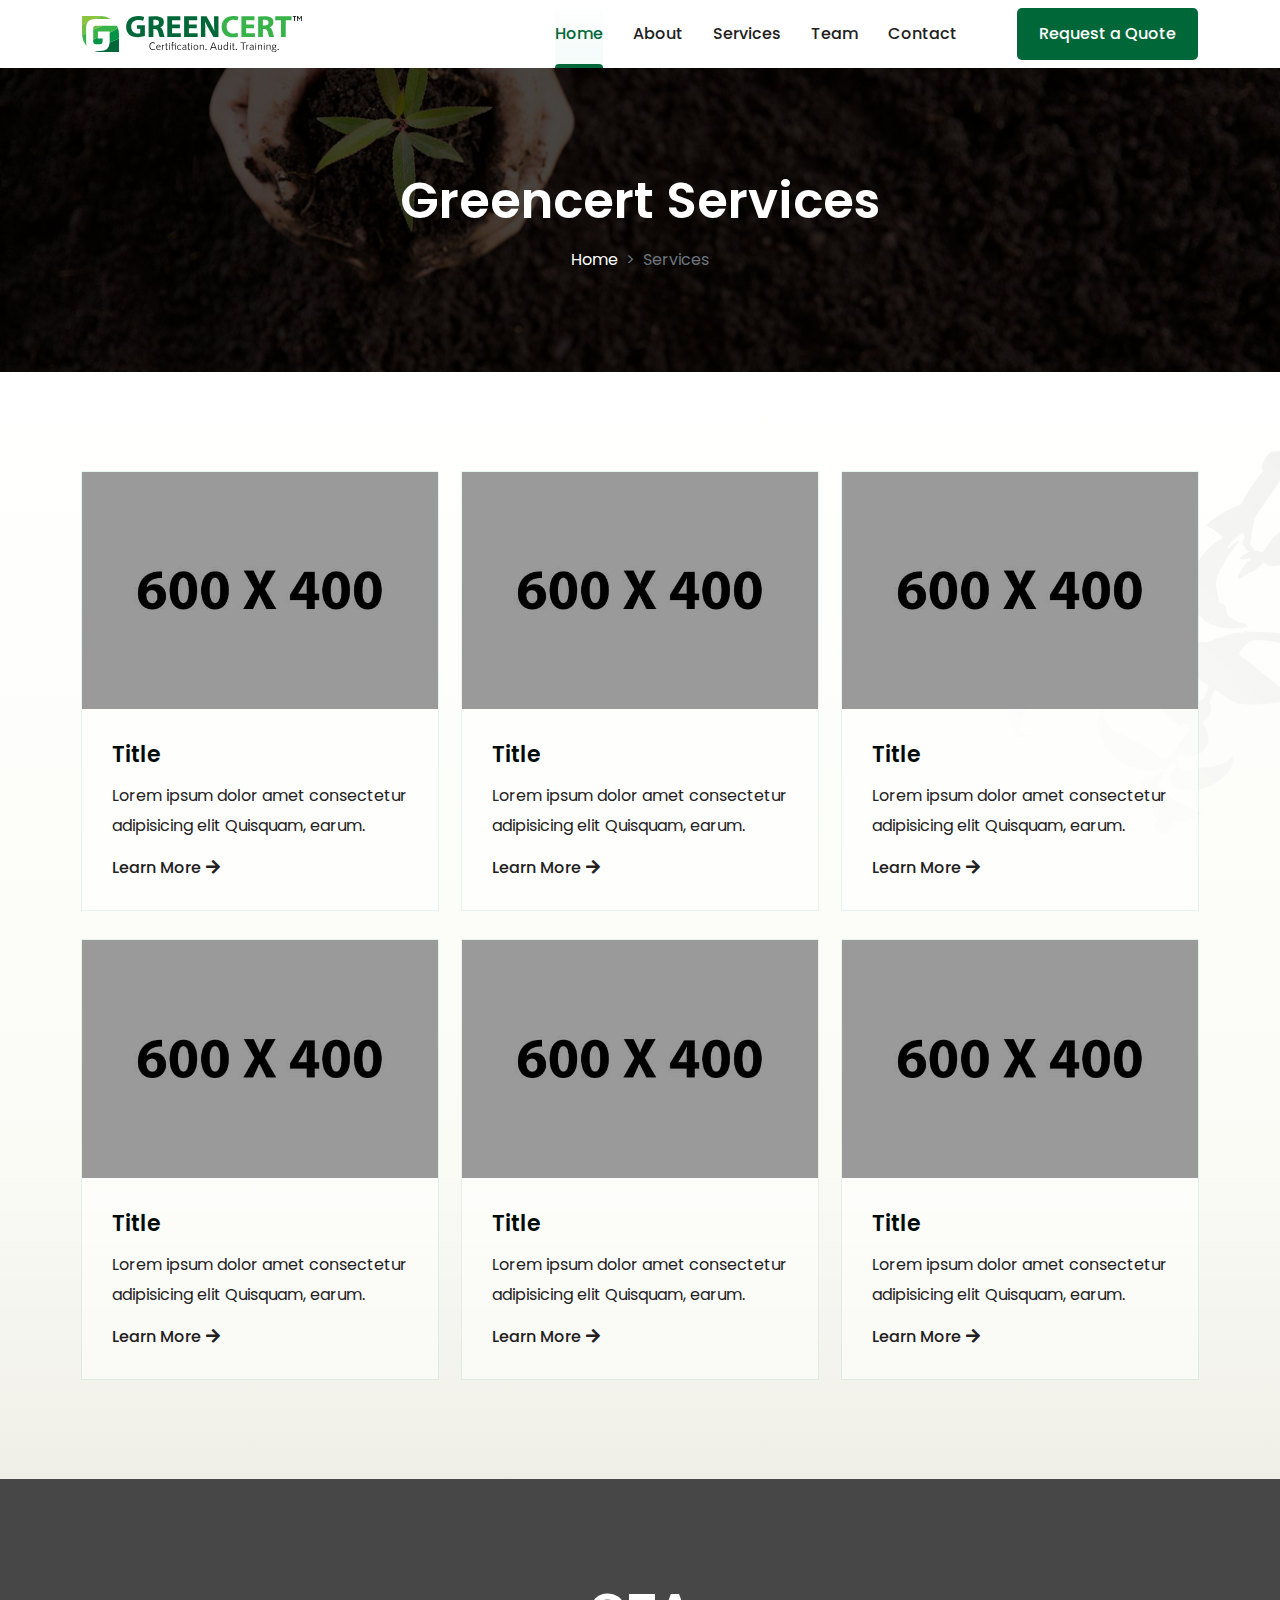
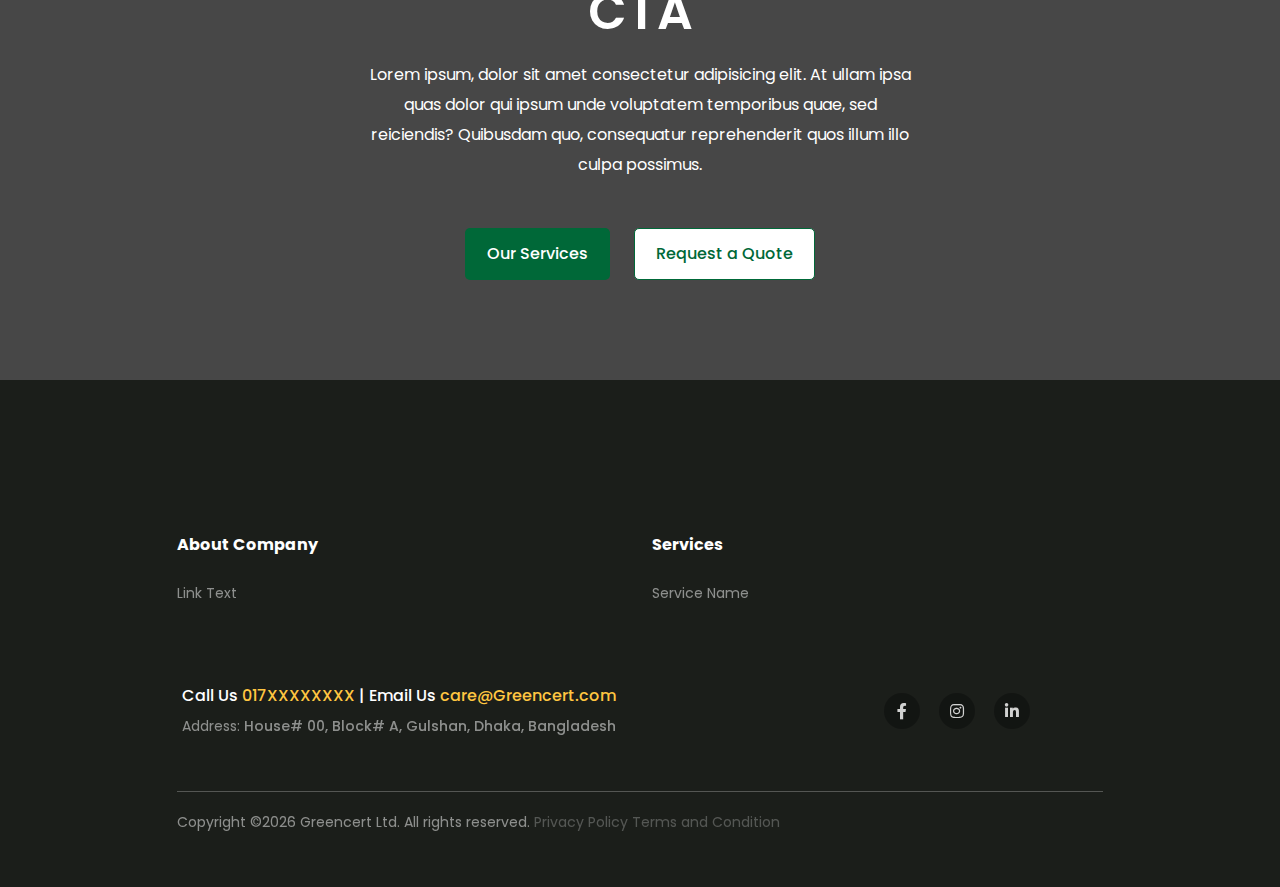
<file: services.html>
<!DOCTYPE html>
<html lang="en">

<head>
    <meta charset="utf-8">
    <title>Greencert</title>
    <link rel="shortcut icon" href="assets/media/images/favicon.ico" type="image/x-icon">
    <meta http-equiv="X-UA-Compatible" content="IE=Edge">
    <meta name="viewport" content="width=device-width, initial-scale=1, maximum-scale=1.0, user-scalable=no">
    <meta name="format-detection" content="telephone=no">
    <link rel="apple-touch-icon" sizes="180x180" href="images/logo-180x180.png">
    <link rel="icon" type="image/png" sizes="32x32" href="images/logo-32x32.png">
    <link rel="icon" type="image/png" sizes="16x16" href="images/logo-16x16.png">
    <link rel="manifest" href="">
    <link rel="mask-icon" href="images/mask-icon.svg" color="#006838">
    <meta name="msapplication-TileColor" content="#006838">
    <meta name="theme-color" content="#006838">
    <meta name="description" content="">
    <meta name="twitter:card" content="summary">
    <meta name="twitter:site" content="@">
    <meta name="twitter:title" content="Greencert">
    <meta name="twitter:description" content="">
    <meta name="twitter:creator" content="@">
    <meta name="twitter:image" content="https://">
    <meta property="og:title" content="Greencert">
    <meta property="og:type" content="Article">
    <meta property="og:url" content="https://">
    <meta property="og:image" content="https://">
    <meta property="og:description" content="">
    <meta property="og:site_name" content="Greencert">
    <meta property="fb:admins" content="page id">

    <!-- Google Fonts "'Poppins', 'Noto Sans Bengali', sans-serif" -->
    <link
        href="https://fonts.googleapis.com/css2?family=Noto+Sans+Bengali:wght@400;500;600;700;800&family=Poppins:wght@400;500;600;700;800&display=swap"
        rel="stylesheet">
    <!-- Bootstrap v5.1.3 CSS -->
    <link rel="stylesheet" href="css/bootstrap.min.css">
    <!-- Font Awesome Free 5.15.4 CSS -->
    <link rel="stylesheet" href="css/fontawesome.min.css">
    <!-- Animate CSS -->
    <link rel="stylesheet" href="css/animate.min.css">
    <!-- Theme CSS -->
    <link rel="stylesheet" href="css/style.css">
    <link rel="stylesheet" href="css/responsive.css">
</head>



<body>

    <!-- header -->
    <header>
        <nav class="navbar navbar-expand-lg">
            <div class="container">
                <a class="navbar-brand" href="/"><img src="images/Green-Cart-logo.svg" alt="Green Cart logo"></a>
                <button class="navbar-toggler" type="button" data-bs-toggle="collapse"
                    data-bs-target="#navbarSupportedContent" aria-controls="navbarSupportedContent"
                    aria-expanded="false" aria-label="Toggle navigation">
                    <i class="fas fa-bars"></i>
                </button>
                <div class="collapse navbar-collapse" id="navbarSupportedContent">
                    <ul class="navbar-nav ms-auto mb-2 mb-lg-0">
                        <li class="nav-item">
                            <a class="nav-link active" aria-current="page" href="/">Home</a>
                        </li>
                        <li class="nav-item">
                            <a class="nav-link" href="about.html">About</a>
                        </li>
                        <li class="nav-item">
                            <a class="nav-link" href="services.html">Services</a>
                        </li>
                        <li class="nav-item">
                            <a class="nav-link" href="team.html">Team</a>
                        </li>
                        <li class="nav-item">
                            <a class="nav-link" href="contact.html">Contact</a>
                        </li>
                    </ul>
                    <form class="d-flex">
                        <a href="request-a-quote.html" class="btn-theme nav-link">Request a Quote</a>
                    </form>
                </div>
            </div>
        </nav>
    </header>
    <!-- header end -->

    <main>
        <!-- page title -->
        <section class="title-sec">
            <div class="container">
                <div class="title-content text-center">
                    <h1>Greencert Services</h1>
                    <nav style="--bs-breadcrumb-divider: '>';" aria-label="breadcrumb">
                        <ol class="breadcrumb">
                            <li class="breadcrumb-item"><a href="/">Home</a></li>
                            <li class="breadcrumb-item active" aria-current="page">Services</li>
                        </ol>
                    </nav>
                </div>
            </div>
        </section>
        <!-- page title end -->
        <!-- services section start from here -->
        <section class="services-sec">
            <div class="container">
                <div class="row">
                    <div class="col-md-4 col-sm-4">
                        <div class="service-card">
                            <img src="images/blog-600X400.jpg" alt="">
                            <div class="service-card-body">
                                <h3>Title</h3>
                                <p>Lorem ipsum dolor amet consectetur adipisicing elit Quisquam, earum.</p>
                                <a href="#">Learn More<i class="fas fa-arrow-right"></i></a>
                            </div>
                        </div>
                    </div>
                    <div class="col-md-4 col-sm-4">
                        <div class="service-card">
                            <img src="images/blog-600X400.jpg" alt="">
                            <div class="service-card-body">
                                <h3>Title</h3>
                                <p>Lorem ipsum dolor amet consectetur adipisicing elit Quisquam, earum.</p>
                                <a href="#">Learn More<i class="fas fa-arrow-right"></i></a>
                            </div>
                        </div>
                    </div>
                    <div class="col-md-4 col-sm-4">
                        <div class="service-card">
                            <img src="images/blog-600X400.jpg" alt="">
                            <div class="service-card-body">
                                <h3>Title</h3>
                                <p>Lorem ipsum dolor amet consectetur adipisicing elit Quisquam, earum.</p>
                                <a href="#">Learn More<i class="fas fa-arrow-right"></i></a>
                            </div>
                        </div>
                    </div>
                    <div class="col-md-4 col-sm-4">
                        <div class="service-card">
                            <img src="images/blog-600X400.jpg" alt="">
                            <div class="service-card-body">
                                <h3>Title</h3>
                                <p>Lorem ipsum dolor amet consectetur adipisicing elit Quisquam, earum.</p>
                                <a href="#">Learn More<i class="fas fa-arrow-right"></i></a>
                            </div>
                        </div>
                    </div>
                    <div class="col-md-4 col-sm-4">
                        <div class="service-card">
                            <img src="images/blog-600X400.jpg" alt="">
                            <div class="service-card-body">
                                <h3>Title</h3>
                                <p>Lorem ipsum dolor amet consectetur adipisicing elit Quisquam, earum.</p>
                                <a href="#">Learn More<i class="fas fa-arrow-right"></i></a>
                            </div>
                        </div>
                    </div>
                    <div class="col-md-4 col-sm-4">
                        <div class="service-card">
                            <img src="images/blog-600X400.jpg" alt="">
                            <div class="service-card-body">
                                <h3>Title</h3>
                                <p>Lorem ipsum dolor amet consectetur adipisicing elit Quisquam, earum.</p>
                                <a href="#">Learn More<i class="fas fa-arrow-right"></i></a>
                            </div>
                        </div>
                    </div>
                </div>
            </div>
        </section>
        <!-- services section end here -->
        <!-- CTA section -->
        <section class="cta-sec">
            <div class="container">
                <div class="row">
                    <div class="col-lg-6 offset-lg-3">
                        <div class="cta-content text-center">
                            <div class="sec-title mb-3">
                                <h2>CTA</h2>
                            </div>
                            <p class="mb-5">Lorem ipsum, dolor sit amet consectetur adipisicing elit. At ullam ipsa quas
                                dolor qui ipsum unde voluptatem temporibus quae, sed reiciendis? Quibusdam quo,
                                consequatur reprehenderit quos illum illo culpa possimus.</p>
                            <ul>
                                <li><a href="#" class="btn-theme">Our Services</a></li>
                                <li><a href="#" class="btn-theme btn-theme-outer">Request a Quote</a></li>
                            </ul>
                        </div>
                    </div>
                </div>
            </div>
        </section>
        <!-- CTA section end -->

    </main>

    <!-- footer -->
    <footer class="footer-sec">
        <div class="container">
            <div class="row">
                <div class="col-md-10 offset-md-1">
                    <div class="row">
                        <div class="col-md-6">
                            <div class="footer-widget">
                                <h4>About Company</h4>
                                <ul>
                                    <li><a href="#">Link Text</a></li>
                                </ul>
                            </div>
                        </div>
                        <div class="col-md-6">
                            <div class="footer-widget">
                                <h4>Services</h4>
                                <ul>
                                    <li><a href="#">Service Name</a></li>
                                </ul>
                            </div>
                        </div>


                    </div>
                    <div class="footer-bottom">
                        <div class="row align-items-center">
                            <div class="col-md-8">
                                <p class="footer-contact"><span>Call Us</span> <a
                                        href="tel:+88017XXXXXXXX">017XXXXXXXX</a> |
                                    <span>Email Us</span>
                                    <a href="mailto:care@Greencert.com">care@Greencert.com</a></p>
                                <p class="footer-contact" style="font-size: 14px; text-align: left; opacity: .5;"><b
                                        style="font-weight:400;">Address:
                                    </b>House# 00, Block# A, Gulshan, Dhaka, Bangladesh</p>
                            </div>
                            <div class="col-md-4 text-right">
                                <ul class="footer-social">
                                    <li>
                                        <a href="#" target="_blank"><i class="fab fa-facebook-f"></i></a>
                                    </li>
                                    <li>
                                        <a href="#" target="_blank"><i class="fab fa-instagram"></i></a>
                                    </li>
                                    <li>
                                        <a href="#" target="_blank"><i class="fab fa-linkedin-in"></i></a>
                                    </li>
                                </ul>
                            </div>
                        </div>
                    </div>
                    <div class="copyright">
                        <p>Copyright &copy;<script>
                                document.write(new Date().getFullYear())
                            </script> Greencert Ltd. All rights reserved. <a href="privacy-policy.html">Privacy
                                Policy</a>
                            <a href="terms-and-condition.html">Terms and Condition</a></p>
                    </div>
                </div>
            </div>

        </div>
    </footer>
    <!-- footer end -->




    <!-- import script -->
    <script src="js/jquery-3.6.0.min.js"></script>
    <script src="js/bootstrap.min.js"></script>
    <script src="js/wow.min.js"></script>
    <script src="js/app.js"></script>
</body>

</html>
</file>
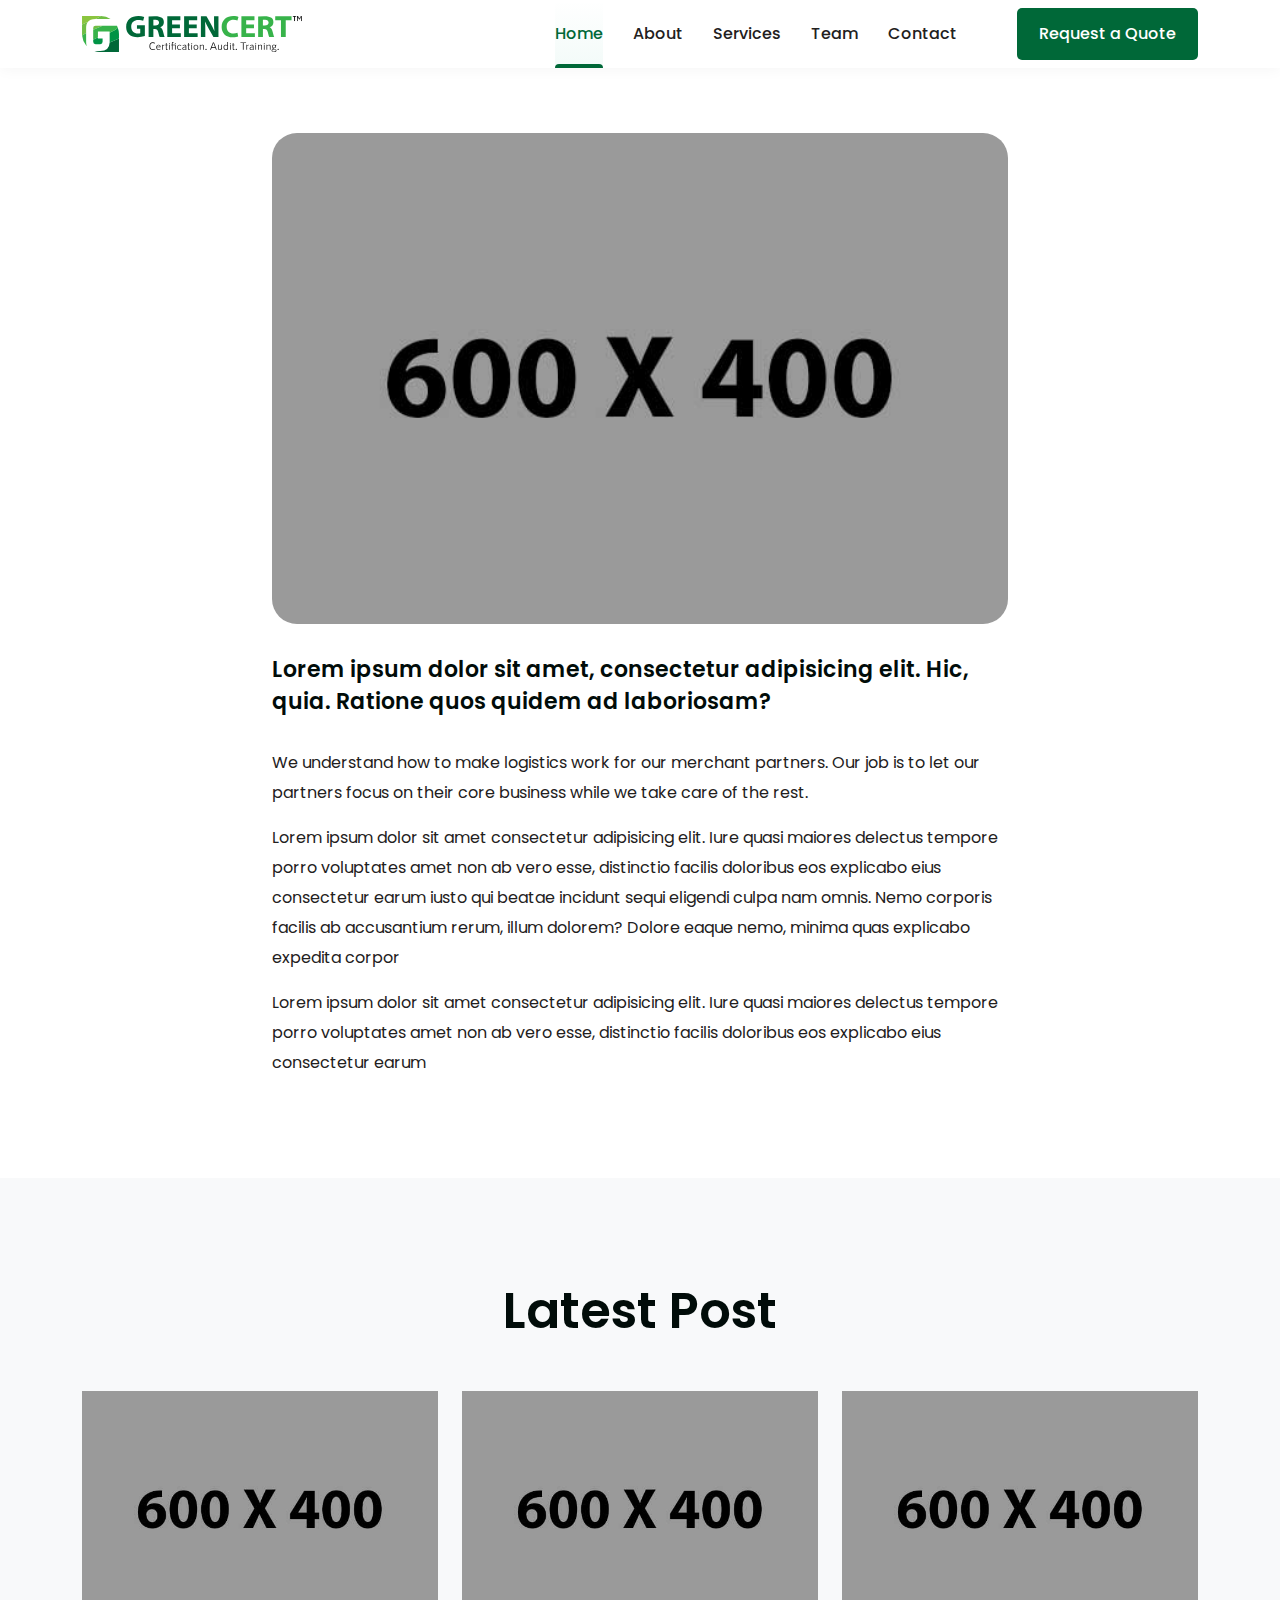
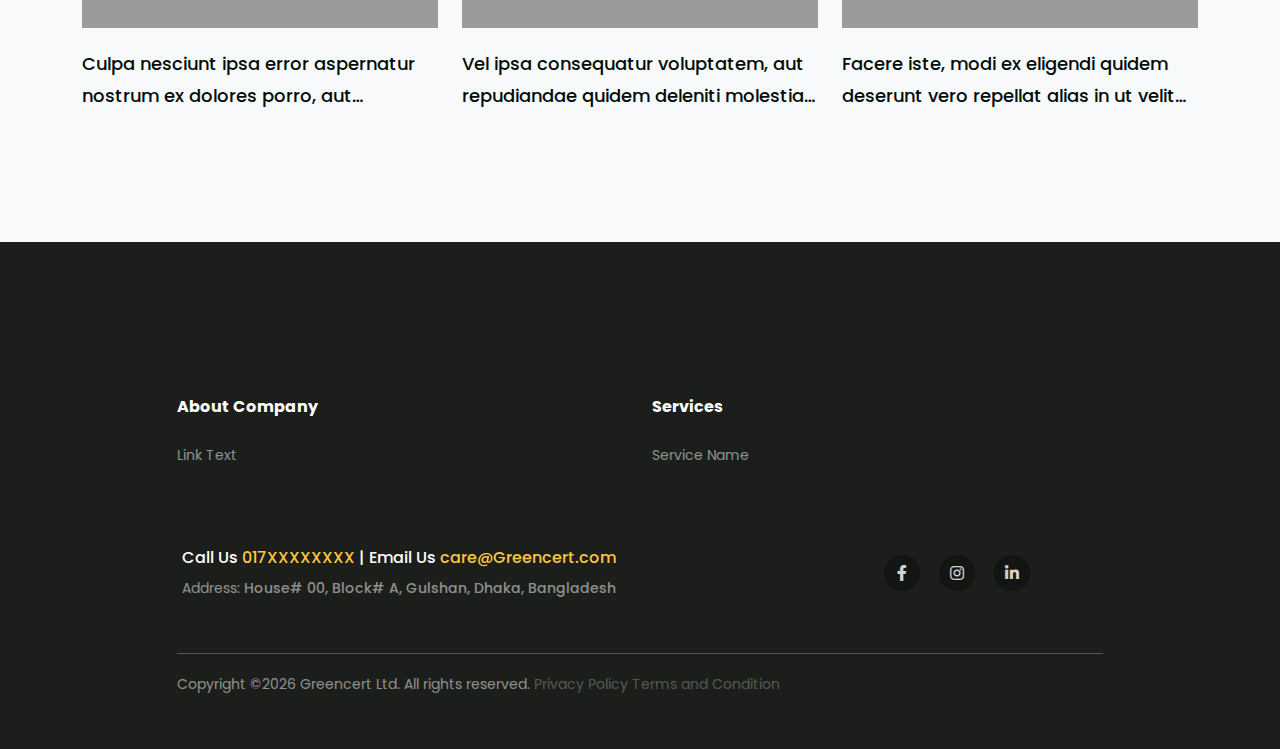
<file: single-blog.html>
<!DOCTYPE html>
<html lang="en">

<head>
    <meta charset="utf-8">
    <title>Greencert</title>
    <link rel="shortcut icon" href="assets/media/images/favicon.ico" type="image/x-icon">
    <meta http-equiv="X-UA-Compatible" content="IE=Edge">
    <meta name="viewport" content="width=device-width, initial-scale=1, maximum-scale=1.0, user-scalable=no">
    <meta name="format-detection" content="telephone=no">
    <link rel="apple-touch-icon" sizes="180x180" href="images/logo-180x180.png">
    <link rel="icon" type="image/png" sizes="32x32" href="images/logo-32x32.png">
    <link rel="icon" type="image/png" sizes="16x16" href="images/logo-16x16.png">
    <link rel="manifest" href="">
    <link rel="mask-icon" href="images/mask-icon.svg" color="#006838">
    <meta name="msapplication-TileColor" content="#006838">
    <meta name="theme-color" content="#006838">
    <meta name="description" content="">
    <meta name="twitter:card" content="summary">
    <meta name="twitter:site" content="@">
    <meta name="twitter:title" content="Greencert">
    <meta name="twitter:description" content="">
    <meta name="twitter:creator" content="@">
    <meta name="twitter:image" content="https://">
    <meta property="og:title" content="Greencert">
    <meta property="og:type" content="Article">
    <meta property="og:url" content="https://">
    <meta property="og:image" content="https://">
    <meta property="og:description" content="">
    <meta property="og:site_name" content="Greencert">
    <meta property="fb:admins" content="page id">

    <!-- Google Fonts "'Poppins', 'Noto Sans Bengali', sans-serif" -->
    <link
        href="https://fonts.googleapis.com/css2?family=Noto+Sans+Bengali:wght@400;500;600;700;800&family=Poppins:wght@400;500;600;700;800&display=swap"
        rel="stylesheet">
    <!-- Bootstrap v5.1.3 CSS -->
    <link rel="stylesheet" href="css/bootstrap.min.css">
    <!-- Font Awesome Free 5.15.4 CSS -->
    <link rel="stylesheet" href="css/fontawesome.min.css">
    <!-- Animate CSS -->
    <link rel="stylesheet" href="css/animate.min.css">
    <!-- Theme CSS -->
    <link rel="stylesheet" href="css/style.css">
    <link rel="stylesheet" href="css/responsive.css">
</head>



<body>

    <!-- header -->
    <header>
        <nav class="navbar navbar-expand-lg">
            <div class="container">
                <a class="navbar-brand" href="/"><img src="images/Green-Cart-logo.svg" alt="Green Cart logo"></a>
                <button class="navbar-toggler" type="button" data-bs-toggle="collapse"
                    data-bs-target="#navbarSupportedContent" aria-controls="navbarSupportedContent"
                    aria-expanded="false" aria-label="Toggle navigation">
                    <i class="fas fa-bars"></i>
                </button>
                <div class="collapse navbar-collapse" id="navbarSupportedContent">
                    <ul class="navbar-nav ms-auto mb-2 mb-lg-0">
                        <li class="nav-item">
                            <a class="nav-link active" aria-current="page" href="/">Home</a>
                        </li>
                        <li class="nav-item">
                            <a class="nav-link" href="about.html">About</a>
                        </li>
                        <li class="nav-item">
                            <a class="nav-link" href="services.html">Services</a>
                        </li>
                        <li class="nav-item">
                            <a class="nav-link" href="team.html">Team</a>
                        </li>
                        <li class="nav-item">
                            <a class="nav-link" href="contact.html">Contact</a>
                        </li>
                    </ul>
                    <form class="d-flex">
                        <a href="request-a-quote.html" class="btn-theme nav-link">Request a Quote</a>
                    </form>
                </div>
            </div>
        </nav>
    </header>
    <!-- header end -->

    <main>
        <section class="blog-details-area">
            <div class="container">
                <div class="row">
                    <div class="col-md-8 offset-md-2">
                        <div class="blog-details">
                            <img src="images/blog-600X400.jpg" alt="">
                            <h1>Lorem ipsum dolor sit amet, consectetur adipisicing elit. Hic, quia. Ratione quos quidem
                                ad laboriosam?</h1>
                            <p>We understand how to make logistics work for our merchant partners. Our job is to let our
                                partners focus on their core business while we take care of the rest.</p>
                            <p>Lorem ipsum dolor sit amet consectetur adipisicing elit. Iure quasi maiores delectus
                                tempore
                                porro voluptates amet non ab vero esse, distinctio facilis doloribus eos explicabo eius
                                consectetur earum iusto qui beatae incidunt sequi eligendi culpa nam omnis. Nemo
                                corporis
                                facilis ab accusantium rerum, illum dolorem? Dolore eaque nemo, minima quas explicabo
                                expedita corpor</p>
                            <p>Lorem ipsum dolor sit amet consectetur adipisicing elit. Iure quasi maiores delectus
                                tempore
                                porro voluptates amet non ab vero esse, distinctio facilis doloribus eos explicabo eius
                                consectetur earum</p>
                        </div>
                    </div>
                </div>
            </div>
        </section>

        <!-- Recent Blog & News section start from here -->
        <section class="blog-sec bg-light">
            <div class="container">
                <div class="sec-title text-center mb-5">
                    <h2>Latest Post</h2>
                </div>
                <div class="row">
                    <div class="col-md-4 col-sm-4">
                        <div class="card-blog">
                            <a href="#"><img src="images/blog-600X400.jpg" alt="">
                                <h3>Culpa nesciunt ipsa error aspernatur nostrum ex dolores porro, aut asperiores sint.
                                </h3>
                            </a>
                        </div>
                    </div>
                    <div class="col-md-4 col-sm-4">
                        <div class="card-blog">
                            <a href="#"><img src="images/blog-600X400.jpg" alt="">
                                <h3>Vel ipsa consequatur voluptatem, aut repudiandae quidem deleniti molestiae minima ab
                                    modi enim expedita. Beatae, unde suscipit.</h3>
                            </a>
                        </div>
                    </div>
                    <div class="col-md-4 col-sm-4">
                        <div class="card-blog">
                            <a href="#">
                                <a href="#"><img src="images/blog-600X400.jpg" alt="">
                                    <h3>Facere iste, modi ex eligendi quidem deserunt vero repellat alias in ut velit
                                        eveniet
                                        officia amet asperiores!</h3>
                                </a>
                        </div>
                    </div>
                </div>
            </div>
        </section>
        <!-- Recent Blog & News section end here -->

    </main>

    <!-- footer -->
    <footer class="footer-sec">
        <div class="container">
            <div class="row">
                <div class="col-md-10 offset-md-1">
                    <div class="row">
                        <div class="col-md-6">
                            <div class="footer-widget">
                                <h4>About Company</h4>
                                <ul>
                                    <li><a href="#">Link Text</a></li>
                                </ul>
                            </div>
                        </div>
                        <div class="col-md-6">
                            <div class="footer-widget">
                                <h4>Services</h4>
                                <ul>
                                    <li><a href="#">Service Name</a></li>
                                </ul>
                            </div>
                        </div>


                    </div>
                    <div class="footer-bottom">
                        <div class="row align-items-center">
                            <div class="col-md-8">
                                <p class="footer-contact"><span>Call Us</span> <a
                                        href="tel:+88017XXXXXXXX">017XXXXXXXX</a> |
                                    <span>Email Us</span>
                                    <a href="mailto:care@Greencert.com">care@Greencert.com</a></p>
                                <p class="footer-contact" style="font-size: 14px; text-align: left; opacity: .5;"><b
                                        style="font-weight:400;">Address:
                                    </b>House# 00, Block# A, Gulshan, Dhaka, Bangladesh</p>
                            </div>
                            <div class="col-md-4 text-right">
                                <ul class="footer-social">
                                    <li>
                                        <a href="#" target="_blank"><i class="fab fa-facebook-f"></i></a>
                                    </li>
                                    <li>
                                        <a href="#" target="_blank"><i class="fab fa-instagram"></i></a>
                                    </li>
                                    <li>
                                        <a href="#" target="_blank"><i class="fab fa-linkedin-in"></i></a>
                                    </li>
                                </ul>
                            </div>
                        </div>
                    </div>
                    <div class="copyright">
                        <p>Copyright &copy;<script>
                                document.write(new Date().getFullYear())
                            </script> Greencert Ltd. All rights reserved. <a href="privacy-policy.html">Privacy
                                Policy</a>
                            <a href="terms-and-condition.html">Terms and Condition</a></p>
                    </div>
                </div>
            </div>

        </div>
    </footer>
    <!-- footer end -->




    <!-- import script -->
    <script src="js/jquery-3.6.0.min.js"></script>
    <script src="js/bootstrap.min.js"></script>
    <script src="js/wow.min.js"></script>
    <script src="js/app.js"></script>
</body>

</html>
</file>
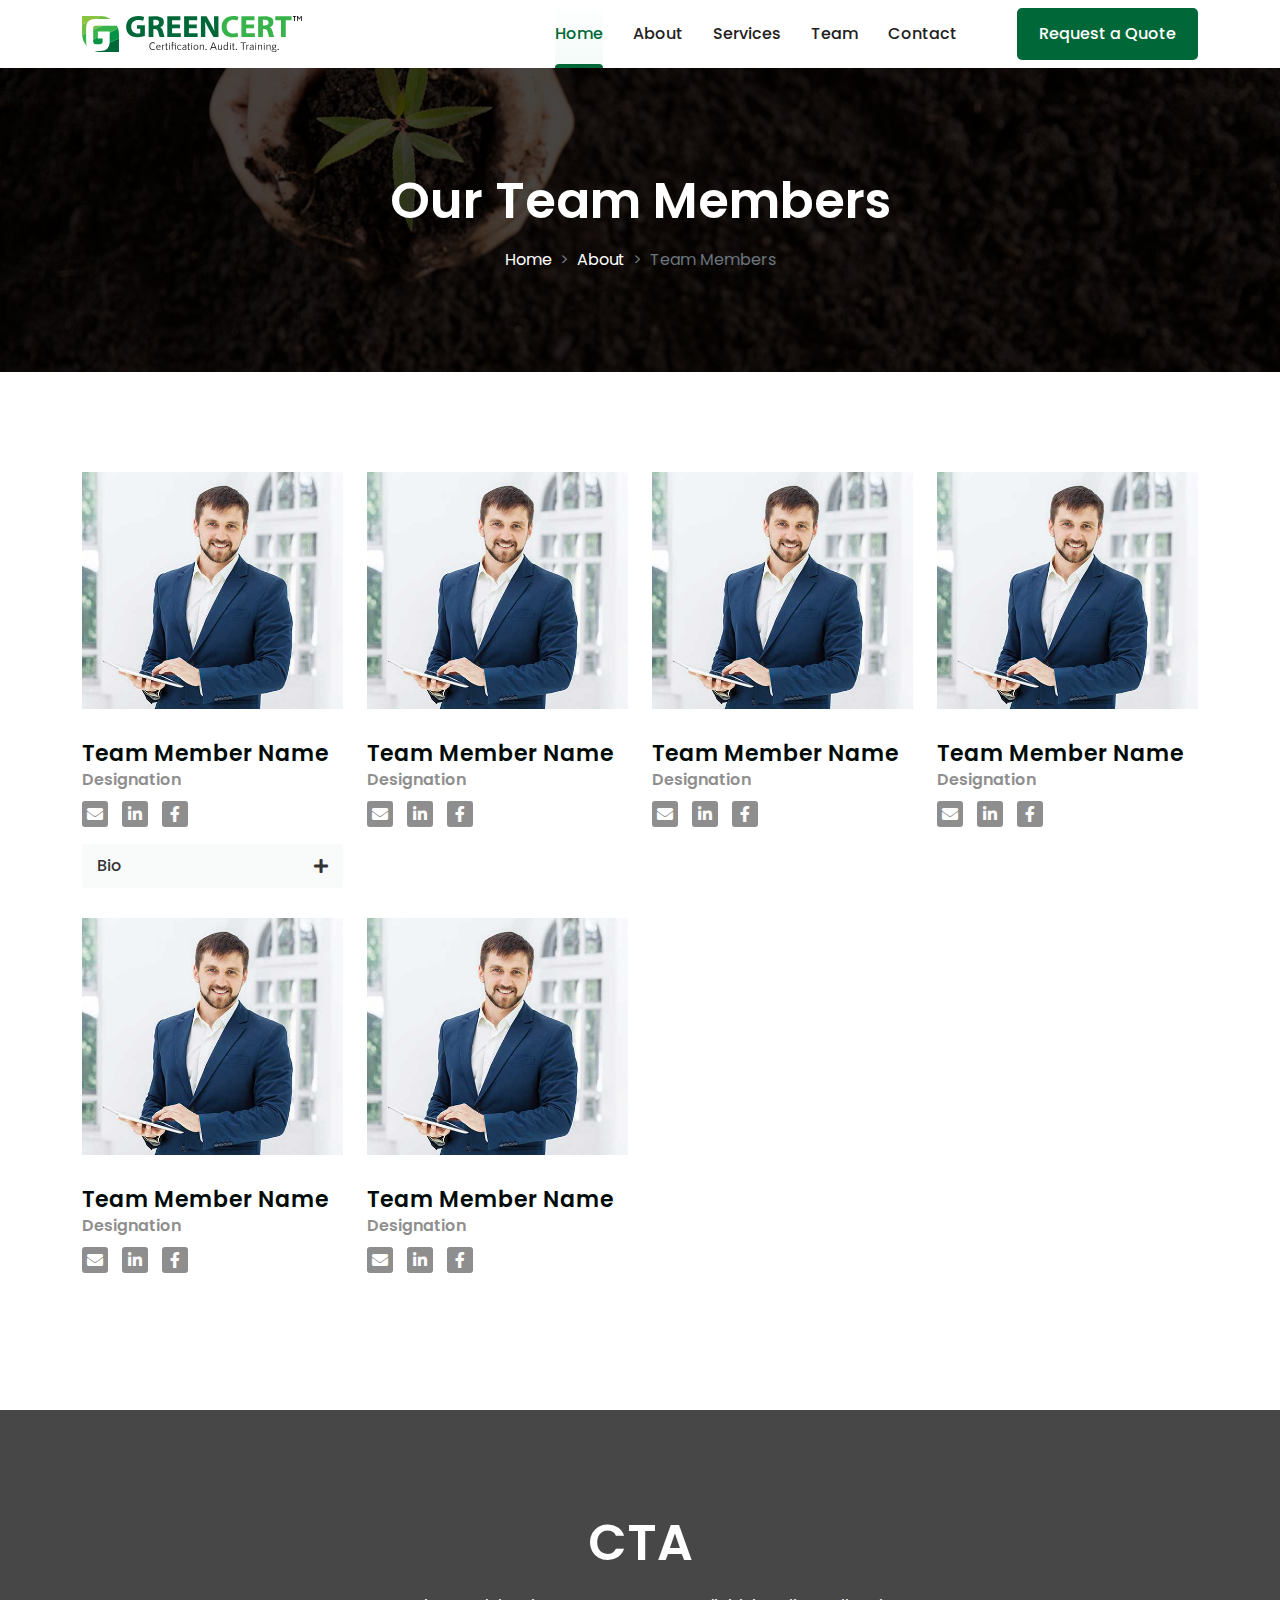
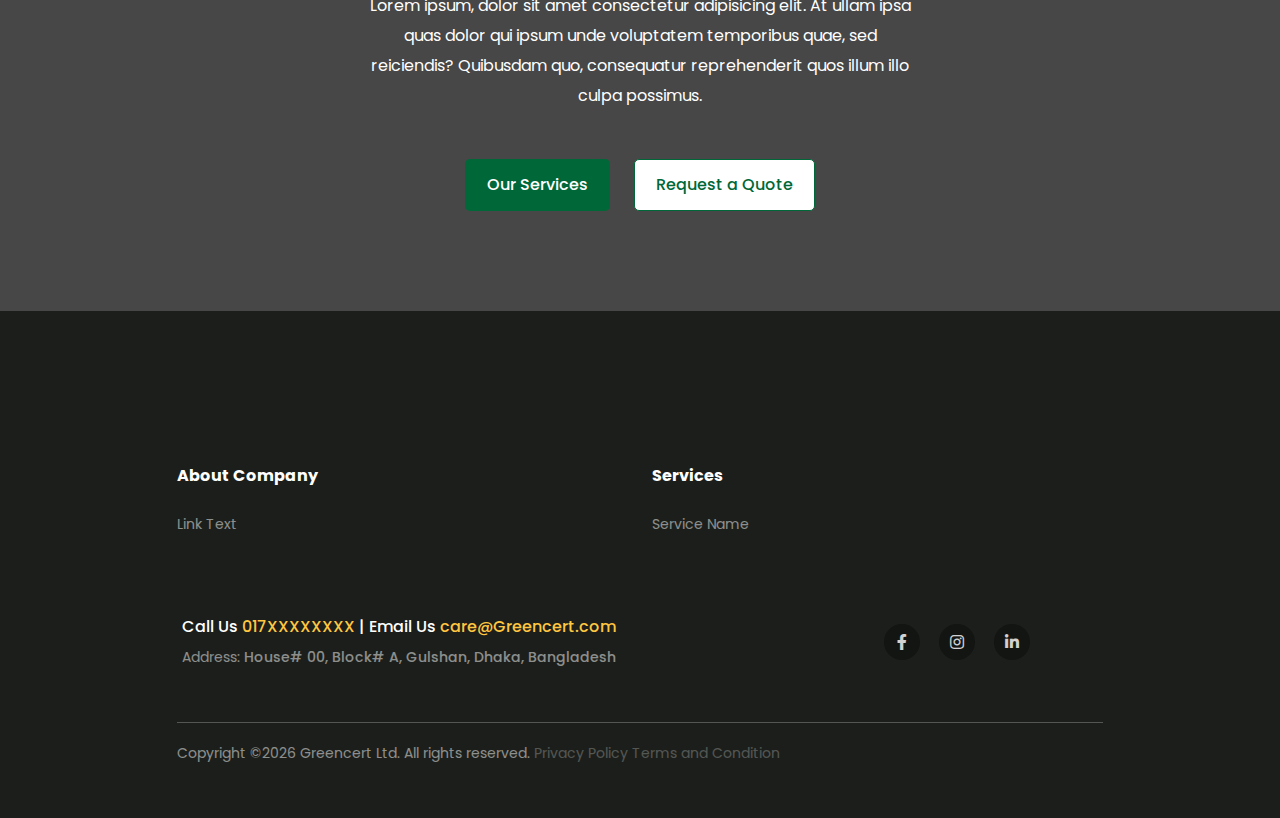
<file: team.html>
<!DOCTYPE html>
<html lang="en">

<head>
    <meta charset="utf-8">
    <title>Greencert</title>
    <link rel="shortcut icon" href="assets/media/images/favicon.ico" type="image/x-icon">
    <meta http-equiv="X-UA-Compatible" content="IE=Edge">
    <meta name="viewport" content="width=device-width, initial-scale=1, maximum-scale=1.0, user-scalable=no">
    <meta name="format-detection" content="telephone=no">
    <link rel="apple-touch-icon" sizes="180x180" href="images/logo-180x180.png">
    <link rel="icon" type="image/png" sizes="32x32" href="images/logo-32x32.png">
    <link rel="icon" type="image/png" sizes="16x16" href="images/logo-16x16.png">
    <link rel="manifest" href="">
    <link rel="mask-icon" href="images/mask-icon.svg" color="#006838">
    <meta name="msapplication-TileColor" content="#006838">
    <meta name="theme-color" content="#006838">
    <meta name="description" content="">
    <meta name="twitter:card" content="summary">
    <meta name="twitter:site" content="@">
    <meta name="twitter:title" content="Greencert">
    <meta name="twitter:description" content="">
    <meta name="twitter:creator" content="@">
    <meta name="twitter:image" content="https://">
    <meta property="og:title" content="Greencert">
    <meta property="og:type" content="Article">
    <meta property="og:url" content="https://">
    <meta property="og:image" content="https://">
    <meta property="og:description" content="">
    <meta property="og:site_name" content="Greencert">
    <meta property="fb:admins" content="page id">

    <!-- Google Fonts "'Poppins', 'Noto Sans Bengali', sans-serif" -->
    <link
        href="https://fonts.googleapis.com/css2?family=Noto+Sans+Bengali:wght@400;500;600;700;800&family=Poppins:wght@400;500;600;700;800&display=swap"
        rel="stylesheet">
    <!-- Bootstrap v5.1.3 CSS -->
    <link rel="stylesheet" href="css/bootstrap.min.css">
    <!-- Font Awesome Free 5.15.4 CSS -->
    <link rel="stylesheet" href="css/fontawesome.min.css">
    <!-- Animate CSS -->
    <link rel="stylesheet" href="css/animate.min.css">
    <!-- Theme CSS -->
    <link rel="stylesheet" href="css/style.css">
    <link rel="stylesheet" href="css/responsive.css">
</head>



<body>

    <!-- header -->
    <header>
        <nav class="navbar navbar-expand-lg">
            <div class="container">
                <a class="navbar-brand" href="/"><img src="images/Green-Cart-logo.svg" alt="Green Cart logo"></a>
                <button class="navbar-toggler" type="button" data-bs-toggle="collapse"
                    data-bs-target="#navbarSupportedContent" aria-controls="navbarSupportedContent"
                    aria-expanded="false" aria-label="Toggle navigation">
                    <i class="fas fa-bars"></i>
                </button>
                <div class="collapse navbar-collapse" id="navbarSupportedContent">
                    <ul class="navbar-nav ms-auto mb-2 mb-lg-0">
                        <li class="nav-item">
                            <a class="nav-link active" aria-current="page" href="/">Home</a>
                        </li>
                        <li class="nav-item">
                            <a class="nav-link" href="about.html">About</a>
                        </li>
                        <li class="nav-item">
                            <a class="nav-link" href="services.html">Services</a>
                        </li>
                        <li class="nav-item">
                            <a class="nav-link" href="team.html">Team</a>
                        </li>
                        <li class="nav-item">
                            <a class="nav-link" href="contact.html">Contact</a>
                        </li>
                    </ul>
                    <form class="d-flex">
                        <a href="request-a-quote.html" class="btn-theme nav-link">Request a Quote</a>
                    </form>
                </div>
            </div>
        </nav>
    </header>
    <!-- header end -->

    <main>
        <!-- page title -->
        <section class="title-sec">
            <div class="container">
                <div class="title-content text-center">
                    <h1>Our Team Members</h1>
                    <nav style="--bs-breadcrumb-divider: '>';" aria-label="breadcrumb">
                        <ol class="breadcrumb">
                            <li class="breadcrumb-item"><a href="/">Home</a></li>
                            <li class="breadcrumb-item"><a href="about.html">About</a></li>
                            <li class="breadcrumb-item active" aria-current="page">Team Members</li>
                        </ol>
                    </nav>
                </div>
            </div>
        </section>
        <!-- page title end -->

        <!-- Team Member section start from here -->
        <section class="team-sec">
            <div class="container">
                <div class="row">
                    <div class="col-md-3 col-sm-4">
                        <div class="team-card">
                            <img src="images/Team-Member.jpg" alt="">
                            <h3>Team Member Name</h3>
                            <h4>Designation</h4>
                            <ul>
                                <li><a href="#" target="_blank"><i class="fas fa-envelope"></i></a></li>
                                <li><a href="#" target="_blank"><i class="fab fa-linkedin-in"></i></a></li>
                                <li><a href="#" target="_blank"><i class="fab fa-facebook-f"></i></a></li>
                            </ul>
                            <div class="team-bio">
                                <button type="button" data-bs-toggle="collapse" data-bs-target="#teamBio"
                                    aria-expanded="false" aria-controls="teamBio"><span>Bio</span><i
                                        class="fas fa-plus"></i></button>
                                <div class="collapse" id="teamBio">
                                    <article>
                                        Some placeholder content for the collapse component. This panel is hidden by
                                        default but revealed when the user activates the relevant trigger.
                                    </article>
                                </div>
                            </div>
                        </div>
                    </div>
                    <div class="col-md-3 col-sm-4">
                        <div class="team-card">
                            <img src="images/Team-Member.jpg" alt="">
                            <h3>Team Member Name</h3>
                            <h4>Designation</h4>
                            <ul>
                                <li><a href="#" target="_blank"><i class="fas fa-envelope"></i></a></li>
                                <li><a href="#" target="_blank"><i class="fab fa-linkedin-in"></i></a></li>
                                <li><a href="#" target="_blank"><i class="fab fa-facebook-f"></i></a></li>
                            </ul>
                        </div>
                    </div>
                    <div class="col-md-3 col-sm-4">
                        <div class="team-card">
                            <img src="images/Team-Member.jpg" alt="">
                            <h3>Team Member Name</h3>
                            <h4>Designation</h4>
                            <ul>
                                <li><a href="#" target="_blank"><i class="fas fa-envelope"></i></a></li>
                                <li><a href="#" target="_blank"><i class="fab fa-linkedin-in"></i></a></li>
                                <li><a href="#" target="_blank"><i class="fab fa-facebook-f"></i></a></li>
                            </ul>
                        </div>
                    </div>
                    <div class="col-md-3 col-sm-4">
                        <div class="team-card">
                            <img src="images/Team-Member.jpg" alt="">
                            <h3>Team Member Name</h3>
                            <h4>Designation</h4>
                            <ul>
                                <li><a href="#" target="_blank"><i class="fas fa-envelope"></i></a></li>
                                <li><a href="#" target="_blank"><i class="fab fa-linkedin-in"></i></a></li>
                                <li><a href="#" target="_blank"><i class="fab fa-facebook-f"></i></a></li>
                            </ul>
                        </div>
                    </div>
                    <div class="col-md-3 col-sm-4">
                        <div class="team-card">
                            <img src="images/Team-Member.jpg" alt="">
                            <h3>Team Member Name</h3>
                            <h4>Designation</h4>
                            <ul>
                                <li><a href="#" target="_blank"><i class="fas fa-envelope"></i></a></li>
                                <li><a href="#" target="_blank"><i class="fab fa-linkedin-in"></i></a></li>
                                <li><a href="#" target="_blank"><i class="fab fa-facebook-f"></i></a></li>
                            </ul>
                        </div>
                    </div>
                    <div class="col-md-3 col-sm-4">
                        <div class="team-card">
                            <img src="images/Team-Member.jpg" alt="">
                            <h3>Team Member Name</h3>
                            <h4>Designation</h4>
                            <ul>
                                <li><a href="#" target="_blank"><i class="fas fa-envelope"></i></a></li>
                                <li><a href="#" target="_blank"><i class="fab fa-linkedin-in"></i></a></li>
                                <li><a href="#" target="_blank"><i class="fab fa-facebook-f"></i></a></li>
                            </ul>
                        </div>
                    </div>
                </div>
            </div>
        </section>
        <!-- Team Member section end here -->
        <!-- CTA section -->
        <section class="cta-sec">
            <div class="container">
                <div class="row">
                    <div class="col-lg-6 offset-lg-3">
                        <div class="cta-content text-center">
                            <div class="sec-title mb-3">
                                <h2>CTA</h2>
                            </div>
                            <p class="mb-5">Lorem ipsum, dolor sit amet consectetur adipisicing elit. At ullam ipsa quas
                                dolor qui ipsum unde voluptatem temporibus quae, sed reiciendis? Quibusdam quo,
                                consequatur reprehenderit quos illum illo culpa possimus.</p>
                            <ul>
                                <li><a href="#" class="btn-theme">Our Services</a></li>
                                <li><a href="#" class="btn-theme btn-theme-outer">Request a Quote</a></li>
                            </ul>
                        </div>
                    </div>
                </div>
            </div>
        </section>
        <!-- CTA section end -->

    </main>

    <!-- footer -->
    <footer class="footer-sec">
        <div class="container">
            <div class="row">
                <div class="col-md-10 offset-md-1">
                    <div class="row">
                        <div class="col-md-6">
                            <div class="footer-widget">
                                <h4>About Company</h4>
                                <ul>
                                    <li><a href="#">Link Text</a></li>
                                </ul>
                            </div>
                        </div>
                        <div class="col-md-6">
                            <div class="footer-widget">
                                <h4>Services</h4>
                                <ul>
                                    <li><a href="#">Service Name</a></li>
                                </ul>
                            </div>
                        </div>


                    </div>
                    <div class="footer-bottom">
                        <div class="row align-items-center">
                            <div class="col-md-8">
                                <p class="footer-contact"><span>Call Us</span> <a
                                        href="tel:+88017XXXXXXXX">017XXXXXXXX</a> |
                                    <span>Email Us</span>
                                    <a href="mailto:care@Greencert.com">care@Greencert.com</a></p>
                                <p class="footer-contact" style="font-size: 14px; text-align: left; opacity: .5;"><b
                                        style="font-weight:400;">Address:
                                    </b>House# 00, Block# A, Gulshan, Dhaka, Bangladesh</p>
                            </div>
                            <div class="col-md-4 text-right">
                                <ul class="footer-social">
                                    <li>
                                        <a href="#" target="_blank"><i class="fab fa-facebook-f"></i></a>
                                    </li>
                                    <li>
                                        <a href="#" target="_blank"><i class="fab fa-instagram"></i></a>
                                    </li>
                                    <li>
                                        <a href="#" target="_blank"><i class="fab fa-linkedin-in"></i></a>
                                    </li>
                                </ul>
                            </div>
                        </div>
                    </div>
                    <div class="copyright">
                        <p>Copyright &copy;<script>
                                document.write(new Date().getFullYear())
                            </script> Greencert Ltd. All rights reserved. <a href="privacy-policy.html">Privacy
                                Policy</a>
                            <a href="terms-and-condition.html">Terms and Condition</a></p>
                    </div>
                </div>
            </div>

        </div>
    </footer>
    <!-- footer end -->




    <!-- import script -->
    <script src="js/jquery-3.6.0.min.js"></script>
    <script src="js/bootstrap.min.js"></script>
    <script src="js/wow.min.js"></script>
    <script src="js/app.js"></script>
</body>

</html>
</file>
<file: css/style.css>
/*  */
* {
    padding: 0;
    margin: 0;
    outline: 0;
    font-family: 'Poppins', 'Noto Sans Bengali', sans-serif;
}

:root {
    --color-primary: #006838;
    --color-secondary: #39B54A;
    --color-text: #222020;
    --color-title: #010c09;
    --color-white: #ffffff;
    --background-light: #10ac840d;
    --background-dark: #1D2026;
}

html,
body {
    overflow-x: hidden;
}

p,
h1,
h2,
h3,
h4,
h5,
h6,
table,
thead,
tbody,
tfoot,
td,
th,
tr {
    font-size: 16px;
    line-height: 30px;
    font-weight: 400;
    color: var(--color-text);
    font-family: 'Poppins', 'Noto Sans Bengali', sans-serif;
    margin: 0;
}

h1,
h2,
h3,
h4,
h5,
h6 {
    font-weight: 600;
    color: var(--color-title);
}

h2 {
    font-size: 50px;
    line-height: 65px;
}

h3 {
    font-size: 18px;
    line-height: 32px;
}

.sec-title h3 {
    font-size: 32px;
}

a {
    text-decoration: none;
    color: var(--color-primary);
    transition: linear .3s;
}

a:hover,
a:hover * {
    color: var(--color-primary);
    transition: linear .3s;
}

a:focus {
    color: var(--color-primary) !important;
}

img {
    max-width: 100%;
}

.btn-theme {
    font-size: 16px;
    line-height: 22px;
    font-weight: 500;
    color: var(--color-white);
    background-color: var(--color-primary);
    padding: 15px 22px;
    transition: linear .3s;
    border: none;
    border-radius: 5px;
    display: inline-block;
}

.btn-theme:hover {
    color: var(--color-white);
    background-color: var(--color-secondary);
}

.btn-theme:focus {
    box-shadow: 0px 0px 0px 3px var(--background-light);
    color: var(--color-white) !important;
}

.btn-theme-outer {
    background-color: var(--color-white);
    color: var(--color-primary);
    border: 1px solid var(--color-primary);
    padding: 14px 21px;
}

.btn-theme-outer:hover {
    border-color: var(--color-secondary);
}

.btn-theme-outer:focus {
    color: var(--color-primary) !important;
    background-color: var(--color-white);
}

.bg-light {
    background-color: var(--background-light);
}

/* ***************************************************** */
/* 1. Home Page */
/* ***************************************************** */
/* header */
header {
    background-color: var(--color-white);
    box-shadow: 0 0 15px #0000000d;
}

header nav.navbar {
    padding: 0;
}

header .navbar-toggler {
    border: 1px solid var(--color-primary);
    padding: 7px 13px;
}

header .navbar-toggler i {
    color: var(--color-primary);
}

.navbar-toggler:focus {
    box-shadow: none;
}

header .navbar-nav {
    margin-right: 30px;
}

header .navbar-nav li {
    margin-right: 30px;
}

header .navbar-nav li a {
    padding-left: 0 !important;
    padding-right: 0 !important;
    color: var(--color-text);
    position: relative;
    font-weight: 500;
    padding: 22px 0;
}

header .navbar-nav li a::before {
    content: "";
    position: absolute;
    bottom: 0;
    width: 100%;
    height: 4px;
    background-color: transparent;
    border-radius: 10px 10px 0 0;
    transition: linear .2s;
    background: linear-gradient(180deg, #fff0 0%, #fff0 100%);
}

header .navbar-nav li a:hover,
header .navbar-nav li a.active {
    color: var(--color-primary);
    background: linear-gradient(180deg, #fff0 0%, #10ac840d 100%);
    transition: linear .2s;
}

header .navbar-nav li a:hover::before,
header .navbar-nav li a.active::before {
    background-color: var(--color-primary);
    transition: linear .2s;
}

header .navbar-brand img {
    width: 220px;
}

header .navbar-nav li.dropdown .dropdown-menu {
    padding: 0;
    border: 0;
    border-radius: 6px;
}

header .navbar-nav li.dropdown .dropdown-menu li {
    margin-right: 0;
}

header .navbar-nav li.dropdown .dropdown-menu .dropdown-item {
    padding: 10px 15px !important;
}

header .navbar-nav li.dropdown .dropdown-menu .dropdown-item:hover {
    background: #10ac840d;
}

header .navbar-nav li.dropdown .dropdown-menu .dropdown-item::before {
    content: none;
}

.dropdown-menu li {
    position: relative;
}

.dropdown-menu .dropdown-submenu {
    display: none;
    position: absolute;
    left: 100%;
    top: -7px;
}

.dropdown-menu .dropdown-submenu-left {
    right: 100%;
    left: auto;
}

.dropdown-menu>li:hover>.dropdown-submenu {
    display: block;
}

.search-box form {
    width: 255px;
    position: relative;
}

.search-box form input {
    font-size: 16px;
    line-height: 22px;
    padding: 12px 15px;
    border: 1px solid #ddd;
    width: 100%;
}

.search-box form button {
    position: absolute;
    top: 0;
    right: 0;
    bottom: 0;
    padding: 15px;
    border-radius: 6px 0px 0px 6px;
}

/* hero section */
.hero-sec .carousel-item {
    background-image: url(../images/hero.jpg);
    background-repeat: no-repeat;
    background-position: top center;
    background-size: cover;
    padding-top: 300px;
    padding-bottom: 200px;
    position: relative;
}

.hero-sec .carousel-item::before {
    /* content: ""; */
    position: absolute;
    bottom: 0;
    top: 50%;
    left: 0;
    right: 0;
    background: linear-gradient(0deg, #ffffff 0%, #00000000 100%);
}

.hero-content {
    max-width: 850px;
    margin: auto;
    text-align: center;
    position: relative;
    z-index: 1;
}

.hero-content h2 {
    font-size: 60px;
    line-height: 72px;
    font-weight: 600;
    margin-bottom: 30px;
    color: var(--color-white);
    text-transform: capitalize;
}

.hero-content p {
    font-size: 18px;
    line-height: 32px;
    font-weight: 400;
    margin-bottom: 50px;
    color: var(--color-white);
}

.hero-content ul {
    padding: 0;
    margin: 0;
    list-style: none;
}

.hero-content ul li {
    display: inline-block;
    margin-right: 20px;
}

.hero-content ul li:last-child {
    margin-right: 0;
}


/* services section */
.services-sec {
    padding: 100px 0;
    padding-bottom: 70px;
    background-image: url(../images/services-bg.svg);
    background-repeat: no-repeat;
    background-position: center bottom;
    background-size: cover;
}

.service-card {
    position: relative;
    background: #ffffff80;
    box-shadow: 0 0 0 1px #10ac841a;
    transition: linear .2s;
    box-sizing: border-box;
    margin-bottom: 30px;
    overflow: hidden;
    z-index: 1;
    top: 0;
}

.service-card:hover {
    background: #FFFFFF;
    box-shadow: 10px 15px 50px #00000014;
    transition: linear .2s;
    top: -10px;
}

.service-card-body {
    padding: 30px;
}

.service-card img {
    width: 100%;
}

.service-card h3 {
    font-size: 22px;
    line-height: 32px;

    margin-bottom: 10px;
}

.service-card p {
    margin-bottom: 15px;
}

.service-card a {
    color: var(--color-text);
    font-weight: 500;
}

.service-card:hover a {
    color: var(--color-primary);
}

.service-card a i {
    margin-left: 5px;
    transition: linear .3s;
}

.service-card:hover a i {
    margin-left: 8px;
    transition: linear .3s;
}

/* about section */
.about-sec {
    padding: 100px 0;
}

.about-img img {
    width: 100%;
}

.about-content {
    margin-left: 50px;
}

.about-content p {
    margin-bottom: 10px;
}

.about-content p:last-of-type {
    margin-bottom: 48px;
}

/* CTA section */
.cta-sec {
    position: relative;
    padding: 100px 0;
    background-image: url(../images/cta-bg.jpg);
    background-repeat: no-repeat;
    background-size: cover;
    background-position: center center;
    background-attachment: fixed;
}

.cta-sec::before {
    content: "";
    position: absolute;
    background-color: #000000b8;
    top: 0;
    left: 0;
    bottom: 0;
    right: 0;
}

.cta-content {
    position: relative;
    z-index: 1;
}

.cta-content .sec-title h2 {
    color: var(--color-white);
}

.cta-content p {
    color: var(--color-white);
}

.cta-content ul {
    list-style: none;
    margin: 0;
    padding: 0;
}

.cta-content ul li {
    display: inline-block;
    margin-right: 20px;
}

.cta-content ul li:last-child {
    margin-right: 0;
}

/* clients section */
.clients-sec {
    padding: 100px 0;
}

.clients-img img {
    width: 100%;
}

/* clients feedback section */
.clients-feedback-sec {
    padding: 100px 0;
}

.clients-feedback-img-group ul {
    margin: 0;
    padding: 0;
    list-style: none;
    display: flex;
    flex-wrap: wrap;
}

.clients-feedback-img-group ul li {
    flex: 0 0 auto;
    width: 25%;
}

.clients-feedback-slider {
    margin-left: 50px;
    margin-bottom: 50px;
}

/* .clients-feedback-slider .carousel-indicators {
    margin: 0;
    position: absolute;
    width: auto;
    bottom: -50px;
    right: auto;
}

.clients-feedback-slider .carousel-indicators button {
    background-color: var(--color-primary);
    height: 5px;
    border-radius: 10px;
    padding: 0;
    border: 0;
    opacity: .2;
    width: 25px;
}

.clients-feedback-slider .carousel-indicators button.active {
    background-color: var(--color-primary);
    opacity: .8;
} */

.clients-feedback-slider .carousel-item p {
    margin-bottom: 10px;
}

.clients-feedback-slider button {
    top: auto;
    height: 40px;
    width: 40px;
    background-color: var(--color-secondary);
    border-radius: 50%;
    opacity: 1;
    bottom: -60px;
    transition: linear .2s;
}

.clients-feedback-slider button span {
    width: 70%;
    height: 70%;
    background-size: 75%;
}

.clients-feedback-slider button:hover {
    background-color: var(--color-primary);
    transition: linear .2s;
}

.clients-feedback-slider .carousel-control-next {
    right: auto;
    left: 60px;
}


/* Blog & News section */
.blog-sec {
    padding: 100px 0;
}

.blog-sec .pagination li a {
    border-color: var(--color-white);
    font-size: 16px;
    line-height: 16px;
    font-weight: 400;
    padding: 15px 22px;
    background-color: var(--color-primary);
    color: var(--color-white);
}

.blog-sec .pagination li a i {
    color: var(--color-white);
}

.blog-sec .pagination li a:hover {
    background-color: var(--color-secondary);
}

.card-blog {
    margin-bottom: 30px;
}

.card-blog img {
    margin-bottom: 20px;
    transition: linear .2s;
    box-shadow: none;
}

.card-blog h3 {
    font-size: 18px;
    line-height: 32px;
    font-weight: 500;
    display: -webkit-box;
    -webkit-box-orient: vertical;
    -moz-line-clamp: 2;
    -webkit-line-clamp: 2;
    overflow: hidden;
}

.card-blog:hover img {
    transition: linear .2s;
    box-shadow: 10px 15px 50px #00000014;
}

/* footer */
.footer-sec {
    position: relative;
    padding: 150px 0 50px;
    color: #fff;
    background: #1B1E1A;
}


.footer-widget h4 {
    font-size: 16px;
    font-weight: 700;
    margin-bottom: 15px;
    color: #fff;
}

.footer-widget ul {
    padding: 0;
    margin: 0;
    list-style: none;
}


.footer-widget ul li a {
    font-size: 14px;
    display: block;
    padding: 8px 0;
    color: var(--color-white);
    opacity: .5;
    font-weight: 400;
    line-height: 20px;
}

.footer-widget ul li a:hover {
    color: #fffffff2;
    opacity: 1;
}

.footer-bottom {
    border-bottom: 1px solid #ffffff40;
    padding: 70px 0 50px;
    margin-bottom: 15px;
    text-align: center;
}


.footer-contact {
    margin: 0 5px;
    font-weight: 500;
    text-align: left;
    color: var(--color-white);
}


.footer-contact a {
    color: #FFC641;
}

.footer-contact a:hover {
    color: var(--color-white);
}

.footer-social {
    padding: 0;
    margin: 0;
    list-style: none;
}

.footer-social li {
    display: inline-block;
    margin-left: 15px;
}

.footer-social li:first-child {
    margin-left: 0;
}

.footer-social li a {
    background-color: #111311;
    color: var(--color-white);
    opacity: .8;
    font-size: 16px;
    width: 36px;
    height: 36px;
    border-radius: 50%;
    text-align: center;
    display: flex;
    justify-content: center;
    align-items: center;
}

.footer-social li a:hover,
.footer-social li a:hover * {
    color: var(--color-white);
    background-color: #0d0e0d;
    opacity: 1;
}

.copyright p {
    font-size: 14px;
    color: var(--color-white);
    opacity: .5;
    margin: 0;
    font-weight: 400;
}

.copyright p a {
    color: var(--color-white);
    opacity: .5;
}

.copyright p a:hover {
    opacity: 1;
}

.footer-logo {
    max-width: 180px;
}

.footer-logo img {
    width: 100%;
}

/* ***************************************************** */
/* 2. About Page */
/* ***************************************************** */
/* title section */
.title-sec {
    position: relative;
    padding: 100px 0;
    background-image: url(../images/cta-bg.jpg);
    background-repeat: no-repeat;
    background-size: cover;
    background-position: center center;
}

.title-sec::before {
    content: "";
    position: absolute;
    background-color: #000000b8;
    top: 0;
    left: 0;
    bottom: 0;
    right: 0;
}

.title-content {
    position: relative;
    z-index: 1;
}

.title-content * {
    color: var(--color-white);
}

.title-sec h1 {
    font-size: 50px;
    line-height: 65px;
    margin-bottom: 15px;
}

.title-sec .breadcrumb {
    margin: 0;
    text-align: center;
    justify-content: center;
}

/* title section end */

/* Owner Content */
.about-content.owner {
    margin-left: 0;
    margin-right: 50px;
}

/* Owner Content end */
/* Team Member section */
.team-sec {
    padding: 100px 0;
}

.team-card {
    margin-bottom: 30px;
}

.team-card img {
    margin-bottom: 30px;
}

.team-card h3 {
    font-size: 22px;
    line-height: 30px;
}

.team-card h4 {
    font-size: 16px;
    line-height: 22px;
    color: var(--color-text);
    opacity: .5;
    margin-bottom: 10px;
}

.team-card ul {
    margin: 0;
    padding: 0;
    list-style: none;
}

.team-card ul li {
    display: inline-block;
    margin-right: 10px;
}

.team-card ul li a {
    opacity: .5;
    font-size: 16px;
    line-height: 16px;
    padding: 8px;
    background-color: var(--color-text);
    height: 26px;
    width: 26px;
    display: block;
    border-radius: 3px;
    position: relative;
}

.team-card ul li a:hover {
    opacity: 1;
    background-color: var(--color-primary);
}

.team-card ul li a i {
    position: absolute;
    top: 50%;
    left: 50%;
    transform: translate(-50%, -50%);
    color: var(--color-white);
}

.team-bio {
    margin-top: 10px;
}

.team-bio button {
    border: none;
    background-color: #F8F9FA;
    display: flex;
    width: 100%;
    align-items: center;
    padding: 10px 15px;
    border-radius: 3px;
    justify-content: space-between;
    font-weight: 500;
    opacity: 0.8;
}

.team-bio article {
    padding-top: 15px;
}

/* Team Member section end */
/* ***************************************************** */
/* 3. Contact Page */
/* ***************************************************** */
.contact-sec {
    padding: 100px 0;
}

.contact-form form input {
    font-size: 16px;
    line-height: 22px;
    padding: 12px 15px;
    border: 1px solid #ddd;
    margin-bottom: 20px;
    width: 100%;
}

.contact-form form select {
    font-size: 16px;
    line-height: 22px;
    padding: 12px 15px;
    border: 1px solid #ddd;
    margin-bottom: 20px;
    width: 100%;
}

.contact-form form textarea {
    font-size: 16px;
    line-height: 22px;
    padding: 12px 15px;
    border: 1px solid #ddd;
    margin-bottom: 20px;
    width: 100%;
}

.contact-form form button {
    width: 100%;
}

.contact-box {
    margin-bottom: 30px;
    display: table;
    width: 100%;
}

.contact-box .icon {
    width: 52px;
    display: table-cell;
    vertical-align: top;
    text-align: center;
    padding-right: 30px;
}

.contact-box .icon i {
    font-size: 22px;
    color: var(--color-primary);
}

.contact-box .text .title {
    font-size: 20px;
    color: var(--color-title);
    line-height: 22px;
    margin-bottom: 10px;
}

.contact-box .text .info p {
    line-height: 22px;
}

.contact-box .text .info p a {
    color: var(--color-text);
}

.map-sec iframe {
    width: 100%;
    height: 400px;
    margin-bottom: -10px;
}

.blog-details-area {
    padding-bottom: 100px;
    padding-top: 65px;
}

.blog-details img {
    width: 100%;
    border-radius: 25px;
    margin-bottom: 30px;
}

.blog-details h1 {
    font-size: 22px;
    line-height: 32px;
    margin-bottom: 30px;
}

.blog-details p {
    margin-bottom: 15px;
}

.blog-details p:last-of-type {
    margin-bottom: 0;
}

.single-page-text-area {
    padding: 100px 0;
}

.industry-sec {
    position: relative;
    padding: 100px 0;
    padding-bottom: 70px;
    background-image: url(../images/cta-bg.jpg);
    background-repeat: no-repeat;
    background-size: cover;
    background-position: center center;
}

.industry-sec::after {
    content: "";
    position: absolute;
    background-color: #000000b8;
    top: 0;
    left: 0;
    bottom: 0;
    right: 0;
}

.industry-sec .sec-title * {
    color: var(--color-white);
    text-align: center;
}

.industry-content {
    position: relative;
    z-index: 1;
}

.industry-card {
    display: block;
    margin-bottom: 30px;
    text-align: center;
    position: relative;
    top: 0;
    transition: linear .3s;
}

.industry-card:hover {
    top: -10px;
}

.industry-card img {
    width: 100%;
    margin-bottom: 15px;
}

.industry-card h3 {
    color: var(--color-white);
    font-size: 18px;
    line-height: 30px;
    font-weight: 500;
}
</file>
<file: css/responsive.css>
/* `xxl` applies to x-large devices (large desktops, less than 1400px) */
@media (max-width: 1399.98px) {}

/* `xl` applies to large devices (desktops, less than 1200px) */
@media (max-width: 1199.98px) {
    header .navbar-nav {
        margin-right: 20px;
    }
}

/* `lg` applies to medium devices (tablets, less than 992px) */
@media (max-width: 991.98px) {
    header {
        padding: 10px 0;
    }

    .card-blog h3 {
        font-size: 16px;
        line-height: 24px;
    }

    .about-content {
        margin-left: 0;
        margin-top: 50px;
    }

    .clients-feedback-slider {
        margin-left: 0;
        margin-top: 50px;
    }

    header .navbar-nav li a:hover,
    header .navbar-nav li a.active {
        background: linear-gradient(-90deg, #fff0 0%, #10ac840d 100%);
    }

    header .navbar-nav li a::before {
        bottom: 0;
        left: 0;
        width: 4px;
        height: 100%;
        border-radius: 0px 10px 10px 0;
    }

    header .navbar-nav li a {
        padding: 14px 20px !important;
    }

    header .navbar-nav {
        margin: 0;
        padding-top: 20px;
    }
}

/* `md` applies to small devices (landscape phones, less than 768px) */
@media (max-width: 767.98px) {
    h2 {
        font-size: 36px;
        line-height: 42px;
    }

    .hero-content h2 {
        font-size: 42px;
        line-height: 50px;
    }

    .hero-content p {
        font-size: 16px;
        line-height: 30px;
    }

    .hero-sec .carousel-item {
        padding-top: 250px;
        padding-bottom: 60px;
    }

    .about-sec {
        padding: 60px 0;
    }

    .services-sec {
        padding: 60px 0;
    }

    .clients-sec {
        padding: 60px 0;
    }

    .clients-feedback-sec {
        padding: 60px 0;
    }

    .blog-sec {
        padding: 60px 0;
    }

    .footer-logo {
        margin: auto;
        margin-bottom: 50px;
    }

    footer * {
        text-align: center;
    }

    .footer-contact {
        text-align: center !important;
    }

    .footer-widget h4 {
        margin-bottom: 0;
    }

    .footer-social {
        margin-top: 40px;
    }
}

/* `sm` applies to x-small devices (portrait phones, less than 576px) */
@media (max-width: 575.98px) {}

/* `xs` returns only a ruleset and no media query */
@media (max-width: 390.98px) {

    .hero-content ul li,
    .cta-content ul li {
        display: block;
        margin-right: 0;
        margin-bottom: 15px;
    }

    .hero-content ul li:last-child,
    .cta-content ul li:last-child {
        margin-bottom: 0;
    }
}
</file>
